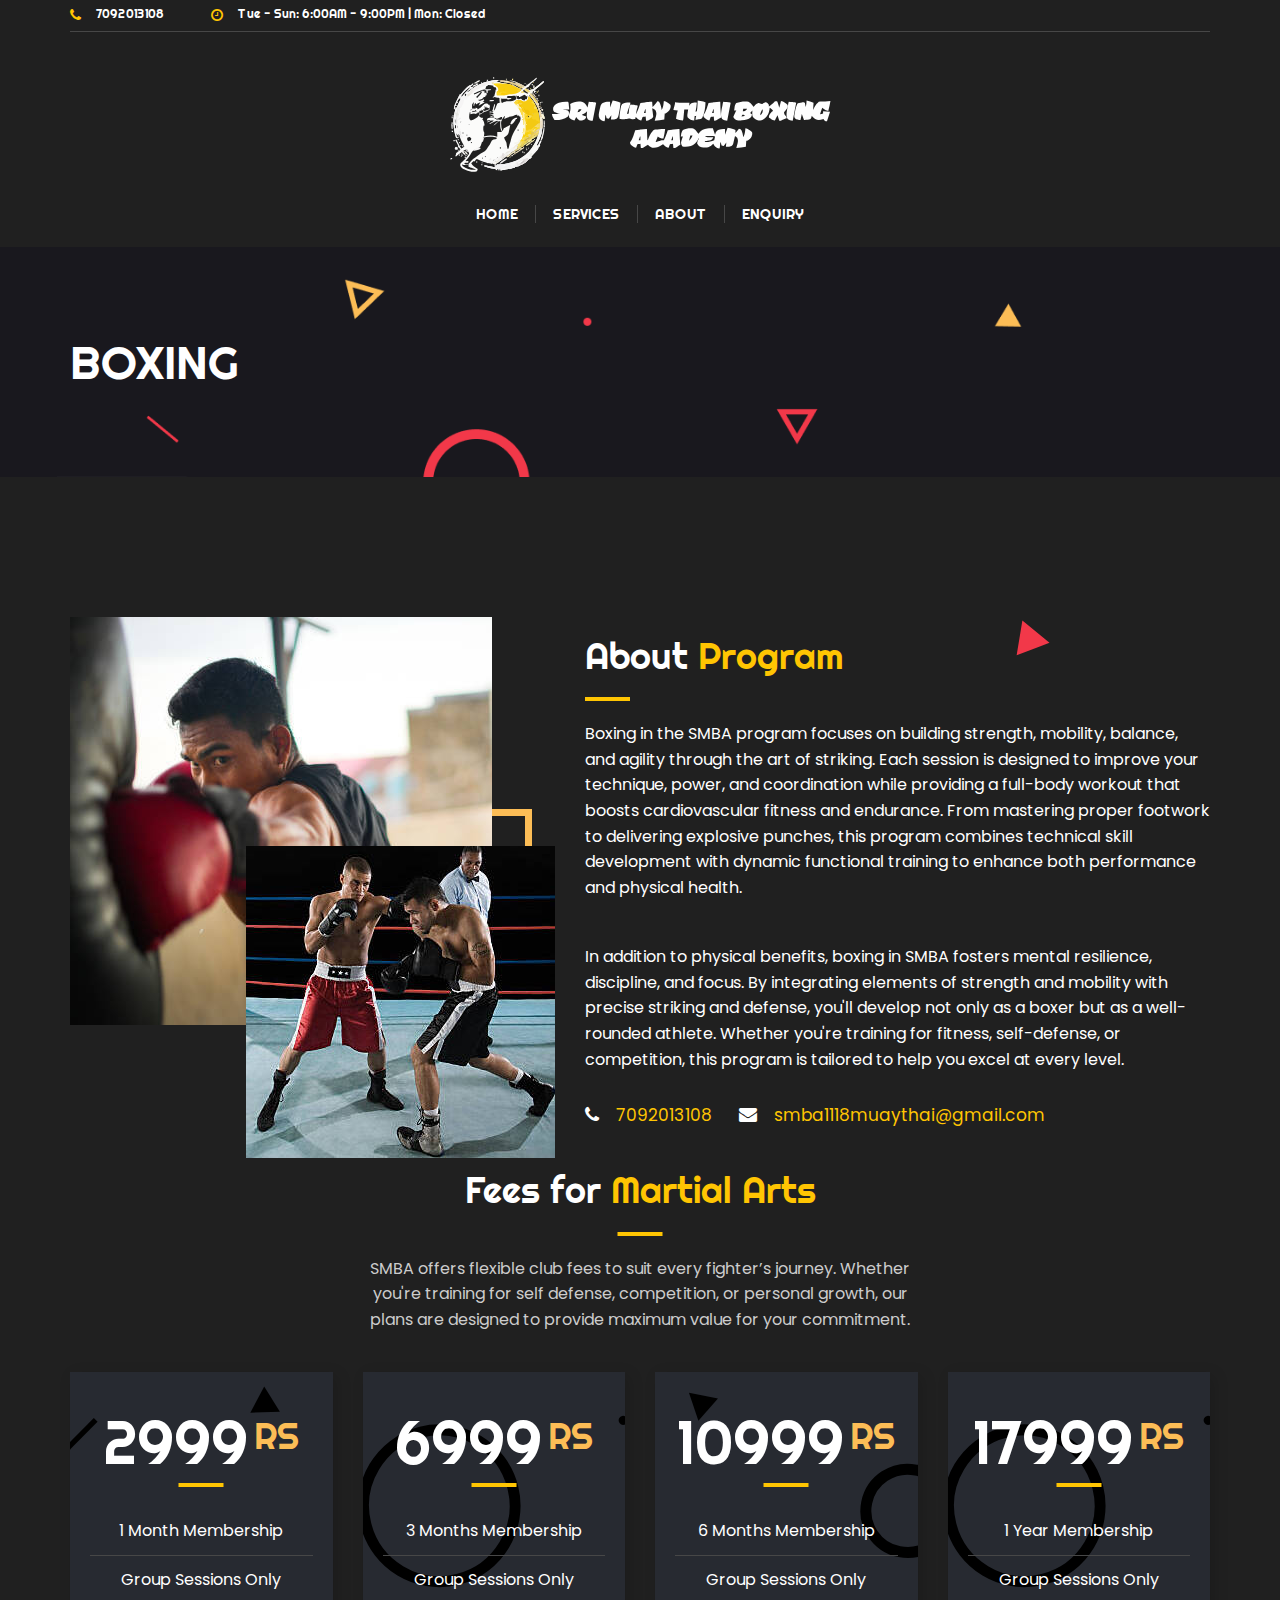
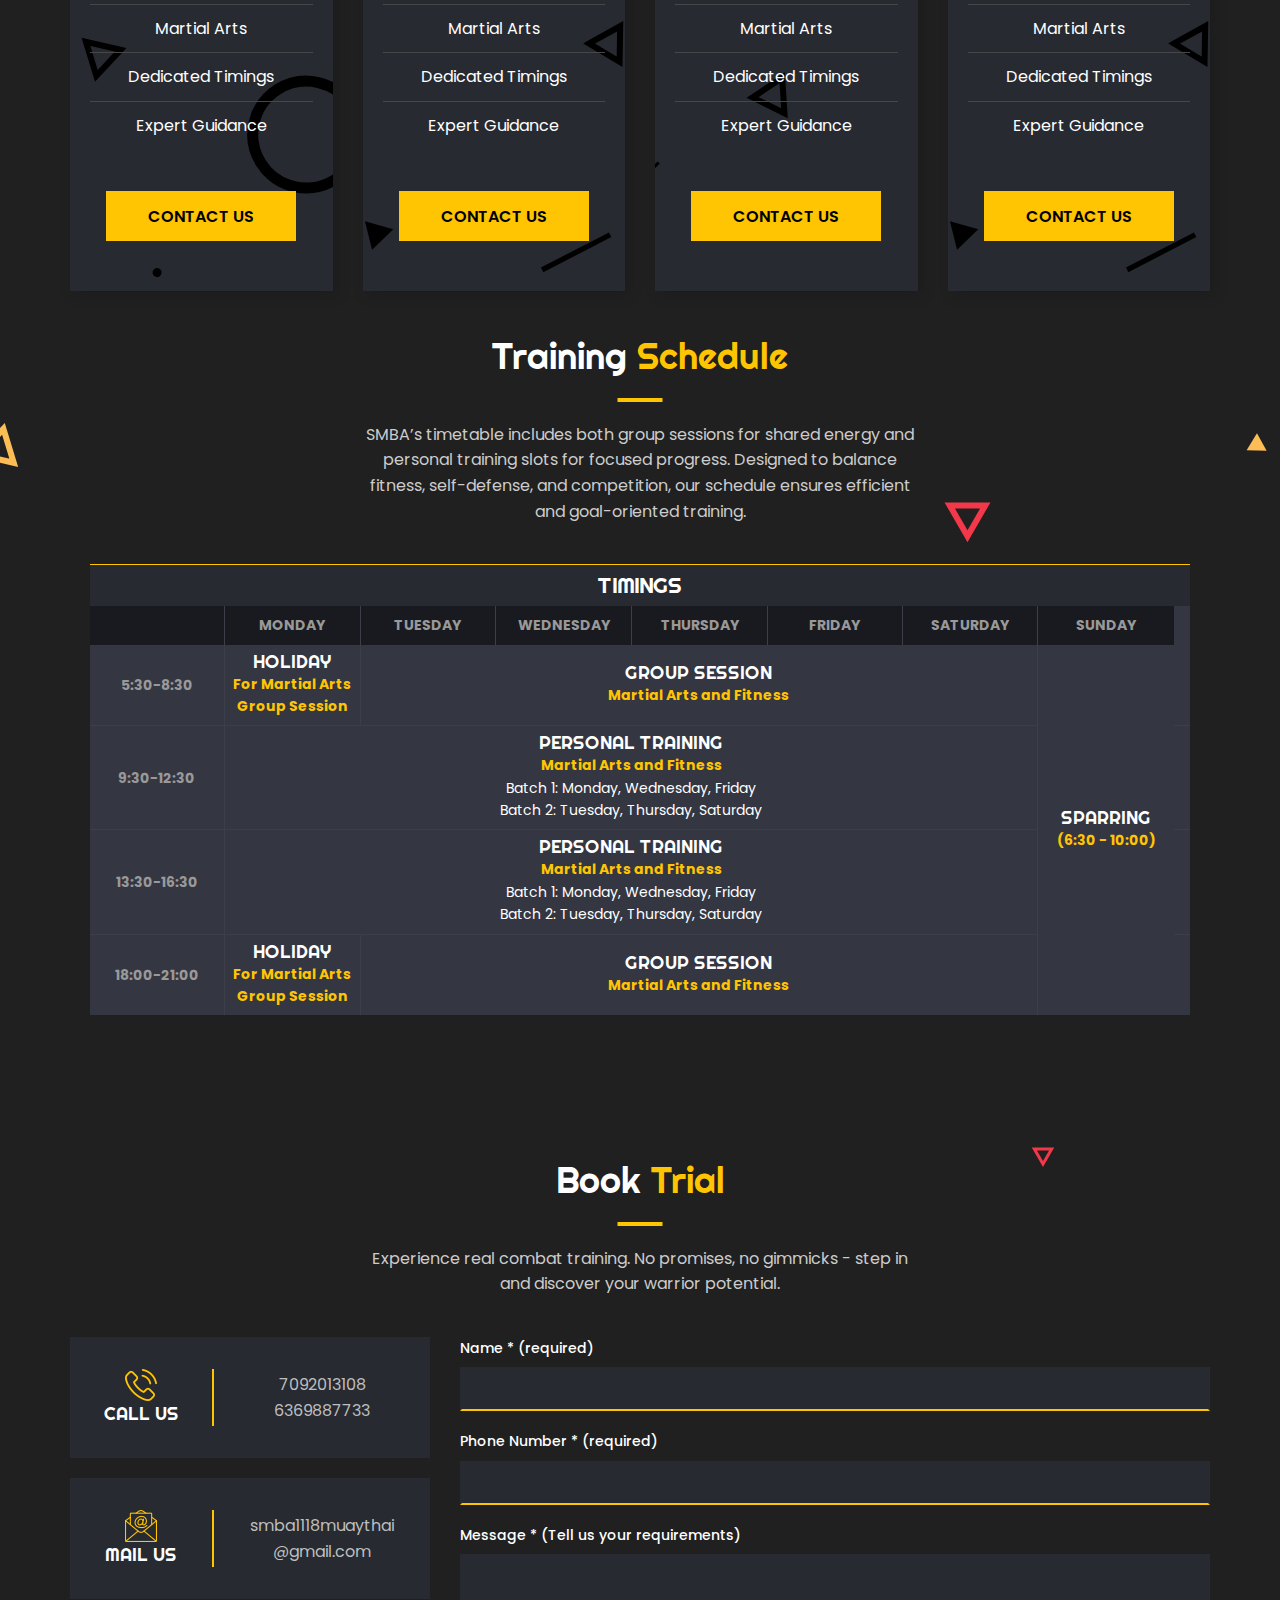
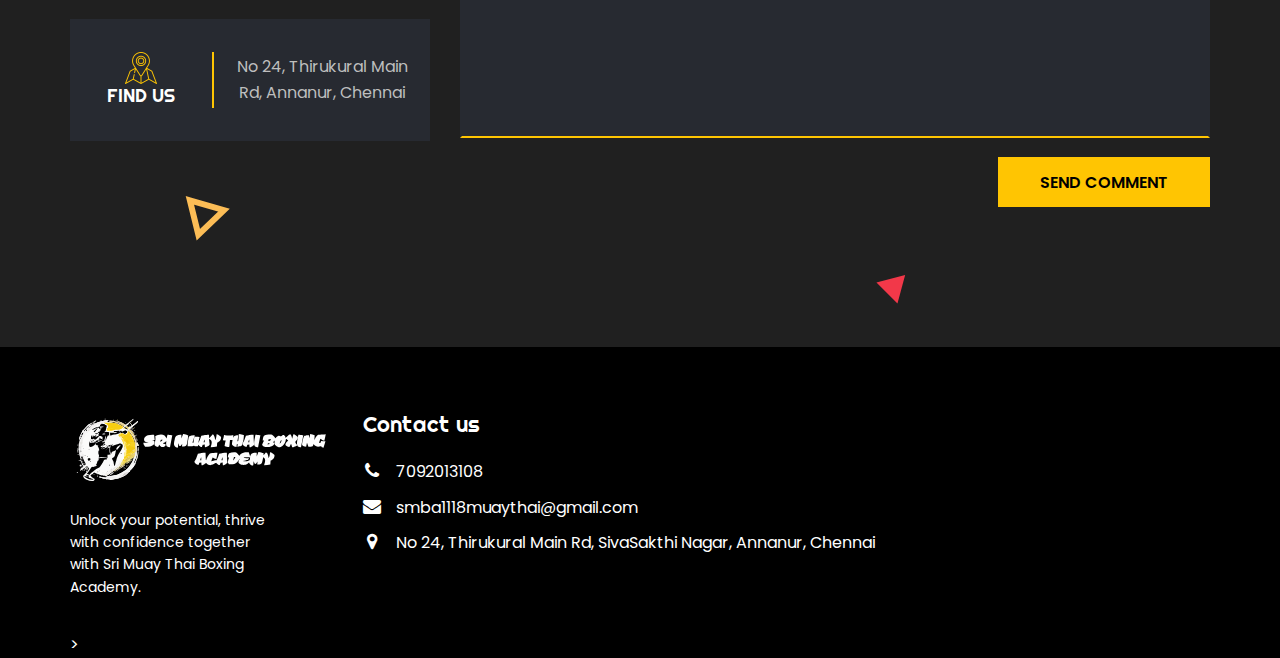
<file: Boxing.html>
<!DOCTYPE html>
<html lang="zxx">

<head>
	<meta charset="UTF-8">
	<title>SMBA - Boxing</title>
	<!-- =================== META =================== -->
	<meta name="keywords" content="">
	<meta name="description" content="">
	<meta name="format-detection" content="telephone=no">
	<meta name="viewport" content="width=device-width, initial-scale=1, shrink-to-fit=no">
	<link rel="shortcut icon" href="assets/img/favicon.png">
	<!-- =================== STYLE =================== -->
	<link rel="stylesheet" href="assets/css/bootstrap-grid.css">
	<link rel="stylesheet" href="assets/css/font-awesome.min.css">
	<link rel="stylesheet" href="assets/css/style.css">
</head>

<body id="home" class="page-program">
	<!--================ PRELOADER ================-->
	<div class="preloader-cover">
		<div id="cube-loader">
			<div class="caption">
				<div class="cube-loader">
					<div class="cube loader-1"></div>
					<div class="cube loader-2"></div>
					<div class="cube loader-4"></div>
					<div class="cube loader-3"></div>
				</div>
			</div>
		</div>
	</div>
	<!--============== PRELOADER END ==============-->
	
	<!-- ================= HEADER ================= -->
	<header class="header">
		<a href="#" class="nav-btn">
			<span></span>
			<span></span>
			<span></span>
		</a>
		<div class="top-panel">
			<div class="container">
				<div class="header-left">
					<ul class="header-cont">
						<li><i class="fa fa-phone" aria-hidden="true"></i><a href="tel:+91 7092013108">7092013108</a></li>
						<li><i class="fa fa-clock-o" aria-hidden="true"></i>Tue - Sun: 6:00AM - 9:00PM | Mon: Closed</li>
					</ul>
				</div>
			</div>
		</div>
		<div class="header-menu">
			<div class="container">
				<div class="header-logo">
					<a href="index.html" class="logo"><img src="assets/img/logo.svg" alt="logo"></a>
				</div>
				<nav class="nav-menu">
					<ul class="nav-list">
						<li>
							<a href="index.html">Home</a>
						</li>
						<li><a href="services.html">Services</a></li>
						<li><a href="about.html">About</a></li>
						<li><a href="contacts.html">Enquiry</a></li>
					</ul>
				</nav>
			</div>
		</div>
	</header>
	<!-- =============== HEADER END =============== -->

	<!-- =============== HEADER-TITLE =============== -->
	<section class="s-header-title" style="background-image: url(assets/img/bg-1-min.png);">
		<div class="container">
			<h1 class="title">Boxing</h1>
		</div>
	</section>
	<!-- ============= HEADER-TITLE END ============= -->

	<!-- ============== S-ABOUT-PROGRAM ============== -->
	<section class="s-about">
		<div class="container">
			<img class="about-effect-tringle" src="assets/img/tringle-about-top.svg" alt="img">
			<div class="row about-row">
				<div class="col-md-5 about-img-col">
					<div class="about-img-cover">
						<div class="about-img-1">
							<img class="about-img-effect-1" src="assets/img/square-yellow.svg" alt="img">
							<img class="about-img-effect-2" src="assets/img/group-circle-2.svg" alt="img">
							<img src="assets/img/boxing-top-1.jpg" alt="img">
						</div>
						<div class="about-img-2">
							<img src="assets/img/boxing-top-2.jpg" alt="img">
						</div>
					</div>
				</div>
				<div class="col-md-7 about-info-cover">
					<h2 class="title-decor">About <span>Program</span></h2>
					<div class="text">
						<p>Boxing in the SMBA program focuses on building strength, mobility, balance, and agility through the art of striking. Each session is designed to improve your technique, power, and coordination while providing a full-body workout that boosts cardiovascular fitness and endurance. From mastering proper footwork to delivering explosive punches, this program combines technical skill development with dynamic functional training to enhance both performance and physical health.</p>
						<p>In addition to physical benefits, boxing in SMBA fosters mental resilience, discipline, and focus. By integrating elements of strength and mobility with precise striking and defense, you'll develop not only as a boxer but as a well-rounded athlete. Whether you're training for fitness, self-defense, or competition, this program is tailored to help you excel at every level.						</p>
					</div>
					<ul class="about-cont">
						<li><i class="fa fa-phone" aria-hidden="true"></i><a href="tel:+91 7092013108">7092013108</a></li>
						<li><i class="fa fa-envelope" aria-hidden="true"></i><a href="mailto:smba1118muaythai@gmail.com">smba1118muaythai@gmail.com</a></li>
					</ul>

				</div>
			</div>
		</div>
	</section>
	<!-- ============ S-ABOUT-PROGRAM END ============ -->

	<!-- ============== S-ABOUT-BOTTOM ============== -->
	<!-- ============ S-ABOUT-BOTTOM END ============ -->

	<!-- ============== S-CLUB-CARDS ============== -->
	<section class="s-club-cards">
		<div class="container">
			<h2 class="title-decor">Fees for<span> Martial Arts</span></h2>
			<p class="slogan">SMBA offers flexible club fees to suit every fighter’s journey. Whether you're training for self defense, competition, or personal growth, our plans are designed to provide maximum value for your commitment.</p>
			<div class="row">
				<div class="col-md-4 club-card-col">
					<div class="club-card-item" style="background-image: url(assets/img/bg-price-1.svg);">
						<div class="price-cover">
							<div class="price">2999</div>
							<div class="date"><span>RS</span></div>
						</div>
						<ul class="list">
							<li>1 Month Membership</li>
							<li>Group Sessions Only</li>
							<li>Martial Arts</li>
							<li>Dedicated Timings</li>
							<li>Expert Guidance</li>
						</ul>
						<a href="contacts.html" class="btn">Contact Us</a>
					</div>
				</div>
				<div class="col-md-4 club-card-col">
					<div class="club-card-item" style="background-image: url(assets/img/bg-price-2.svg);">
						<div class="price-cover">
							<div class="price">6999</div>
							<div class="date"><span>RS</span></div>
						</div>
						<ul class="list">
							<li>3 Months Membership</li>
							<li>Group Sessions Only</li>
							<li>Martial Arts</li>
							<li>Dedicated Timings</li>
							<li>Expert Guidance</li>
						</ul>
						<a href="contacts.html" class="btn">Contact Us</a>
					</div>
				</div>
				<div class="col-md-4 club-card-col">
					<div class="club-card-item" style="background-image: url(assets/img/bg-price-3.svg);">
						<div class="price-cover">
							<div class="price">10999</div>
							<div class="date"><span>RS</span></div>
						</div>
						<ul class="list">
							<li>6 Months Membership</li>
							<li>Group Sessions Only</li>
							<li>Martial Arts</li>
							<li>Dedicated Timings</li>
							<li>Expert Guidance</li>
						</ul>
						<a href="contacts.html" class="btn">Contact Us</a>
					</div>
				</div>
				<!-- Add the 4th card here -->
				<div class="col-md-4 club-card-col">
					<div class="club-card-item" style="background-image: url(assets/img/bg-price-2.svg);">
						<div class="price-cover">
							<div class="price">17999</div>
							<div class="date"><span>RS</span></div>
						</div>
						<ul class="list">
							<li>1 Year Membership</li>
							<li>Group Sessions Only</li>
							<li>Martial Arts</li>
							<li>Dedicated Timings</li>
							<li>Expert Guidance</li>
						</ul>
						<a href="contacts.html" class="btn">Contact Us</a>
					</div>
				</div>
			</div>
		</div>
	</section>
	
		<!-- ============ S-CLUB-CARDS END ============ -->

	<!-- =========== S-TRAINING-SCHEDULE =========== -->
	<section class="s-training-schedule" style="background-image: url(assets/img/bg-table-1.svg);">
		<div class="container">
			<h2 class="title-decor">Training <span>Schedule</span></h2>
			<p class="slogan">SMBA’s timetable includes both group sessions for shared energy and personal training slots for focused progress. Designed to balance fitness, self-defense, and competition, our schedule ensures efficient and goal-oriented training.</p>
			<div class="training-schedule-cover">
				<h3 class="training-schedule-top">TIMINGS</h3>
				<div class="training-schedule-table">
					<table>
					  <thead>
						<tr>
						  <th></th>
						  <th>Monday</th>
						  <th>Tuesday</th>
						  <th>Wednesday</th>
						  <th>Thursday</th>
						  <th>Friday</th>
						  <th>Saturday</th>
						  <th>Sunday</th>
						</tr>
					  </thead>
					  <tbody>
						<tr>
						  <td>5:30-8:30</td>
						  <td>
							<h4>Holiday</h4>
							<div class="date">For Martial Arts Group Session</div>
						  </td>
						  <td colspan="5">
							<div>
							  <h4>Group Session</h4>
							  <div class="date">Martial Arts and Fitness</div>
							</div>
						  </td>
						  <td rowspan="4">
							<h4>Sparring</h4>
							<div class="date">(6:30 - 10:00)</div>
						  </td>
						</tr>
						<tr>
						  <td>9:30-12:30</td>
						  <td colspan="6">
							<div>
							  <h4>Personal Training</h4>
							  <div class="date">Martial Arts and Fitness</div>
							  <div class="name">Batch 1: Monday, Wednesday, Friday <br> Batch 2: Tuesday, Thursday, Saturday</div>
							</div>
						  </td>
						  <td></td>
						</tr>
						<tr>
						  <td>13:30-16:30</td>
						  <td colspan="6">
							<div>
							  <h4>Personal Training</h4>
							  <div class="date">Martial Arts and Fitness</div>
							  <div class="name">Batch 1: Monday, Wednesday, Friday <br> Batch 2: Tuesday, Thursday, Saturday</div>
							</div>
						  </td>
						  <td></td>
						</tr>
						<tr>
						  <td>18:00-21:00</td>
						  <td>
							<h4>Holiday</h4>
							<div class="date">For Martial Arts Group Session</div>
						  </td>
						  <td colspan="5">
							<div>
							  <h4>Group Session</h4>
							  <div class="date">Martial Arts and Fitness</div>
							</div>
						  </td>
						  <td></td>
						</tr>
					  </tbody>
					</table>
				  </div>
				  
	</section>
	<!-- ========= S-TRAINING-SCHEDULE END ========= -->

	<!-- ================ S-CONTACTS ================ -->
	<section class="s-contacts" style="background-image: url(assets/img/bg-contacts.svg);">
		<div class="container">
			<h2 class="title-decor">Book <span>Trial</span></h2>
			<p class="slogan">Experience real combat training. No promises, no gimmicks - step in and discover your warrior potential.</p>
			<div class="row">
				<div class="col-md-5 col-lg-4">
					<div></div>
					<div class="contact-item">
						<div class="contact-item-left">
							<img src="assets/img/icon-1.png" alt="img">
							<h4>call us</h4>
						</div>
						<div class="contact-item-right">
							<ul class="contact-item-list">
								<li><a href="tel:+91 7092013108">7092013108</a></li>
								<li><a href="tel:18005784090">6369887733</a></li>
							</ul>
						</div>
					</div>
					<div class="contact-item">
						<div class="contact-item-left">
							<img src="assets/img/icon-2.png" alt="img">
							<h4>mail us</h4>
						</div>
						<div class="contact-item-right">
							<ul class="contact-item-list">
								<li><a href="mailto:smba1118muaythai@gmail.com">smba1118muaythai<br>@gmail.com</a></li>
							</ul>
						</div>
					</div>
					<div class="contact-item">
						<div class="contact-item-left">
							<img src="assets/img/icon-3.png" alt="img">
							<h4>find us</h4>
						</div>
						<div class="contact-item-right">
							<ul class="contact-item-list">
								<li>No 24, Thirukural Main Rd, Annanur, Chennai</li>
							</ul>
						</div>
					</div>
				</div>
				<div class="col-md-7 col-lg-8">
					<form id='contactform'>
						<ul class="form-cover">
							<li class="inp-name">
								<label>Name * (required)</label>
								<input id="name" type="text" name="your-name">
							</li>
							<li class="inp-name">
								<label>Phone Number * (required)</label>
								<input id="phone" type="tel" name="your-phone-number">
							</li>
							<li class="inp-text">
								<label>Message * (Tell us your requirements)</label>
								<textarea id="comments" name="your-text"></textarea>
							</li>
						</ul>
						<div class="btn-form-cover">
							<button id="submit" type="button" class="btn">send comment</button>
						</div>
					</form>
					<div id="message"></div>
				</div>
			</div>
		</div>
	</section>
	<!-- ============== S-CONTACTS-END ============== -->

<!-- ================== FOOTER ================== -->
<footer>
	<div class="container">
		<div class="row">
			<div class="col-sm-6 col-lg-3 footer-item-logo">
				<a href="index.html" class="logo-footer"><img src="assets/img/logo.svg" alt="logo"></a>
				<p>Unlock your potential, thrive with confidence together with Sri Muay Thai Boxing Academy.</p>
			</div>
			<div class="col-sm-6 col-lg-6 footer-item">
				<h3>Contact us</h3>
				<ul class="footer-cont">
					<li><i class="fa fa-phone" aria-hidden="true"></i><a href="tel:+91 7092013108">7092013108</a></li>
					<li><i class="fa fa-envelope" aria-hidden="true"></i><a href="mailto:smba1118muaythai@gmail.com">smba1118muaythai@gmail.com</a></li>
					<li><i class="fa fa-map-marker" aria-hidden="true"></i><a href="https://g.co/kgs/i3WYgtn">No 24, Thirukural Main Rd, SivaSakthi Nagar, Annanur, Chennai</a></li>
				</ul>
			</div>
		</div>>
	</div>
</footer>
<!-- ================ FOOTER END ================ -->



	<!--=================== TO TOP ===================-->
	<a class="to-top" href="#home">
		<i class="fa fa-chevron-up" aria-hidden="true"></i>
	</a>
	<!--================= TO TOP END =================-->

	<!--=================== SCRIPT	===================-->
	<script src="assets/js/jquery-2.2.4.min.js"></script>
	<script src="assets/js/scripts.js"></script>
</body>

</html>
</file>
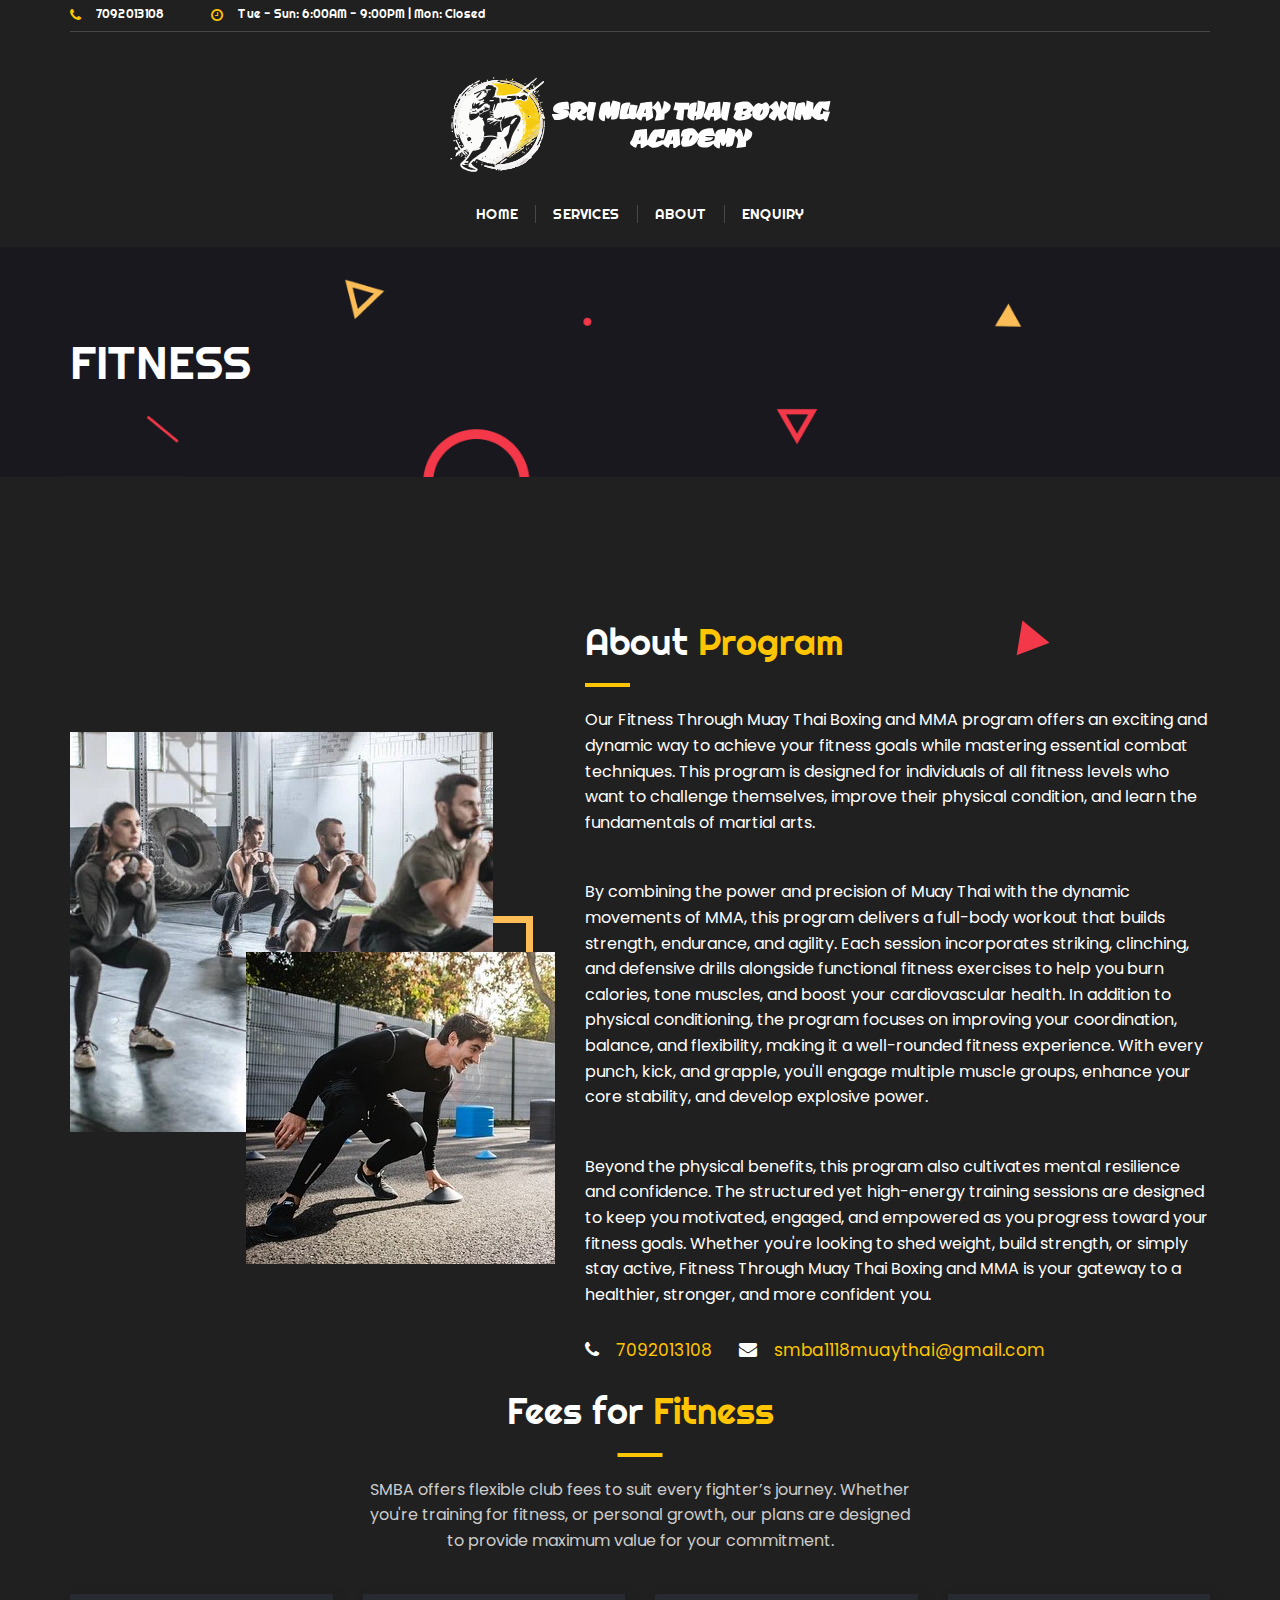
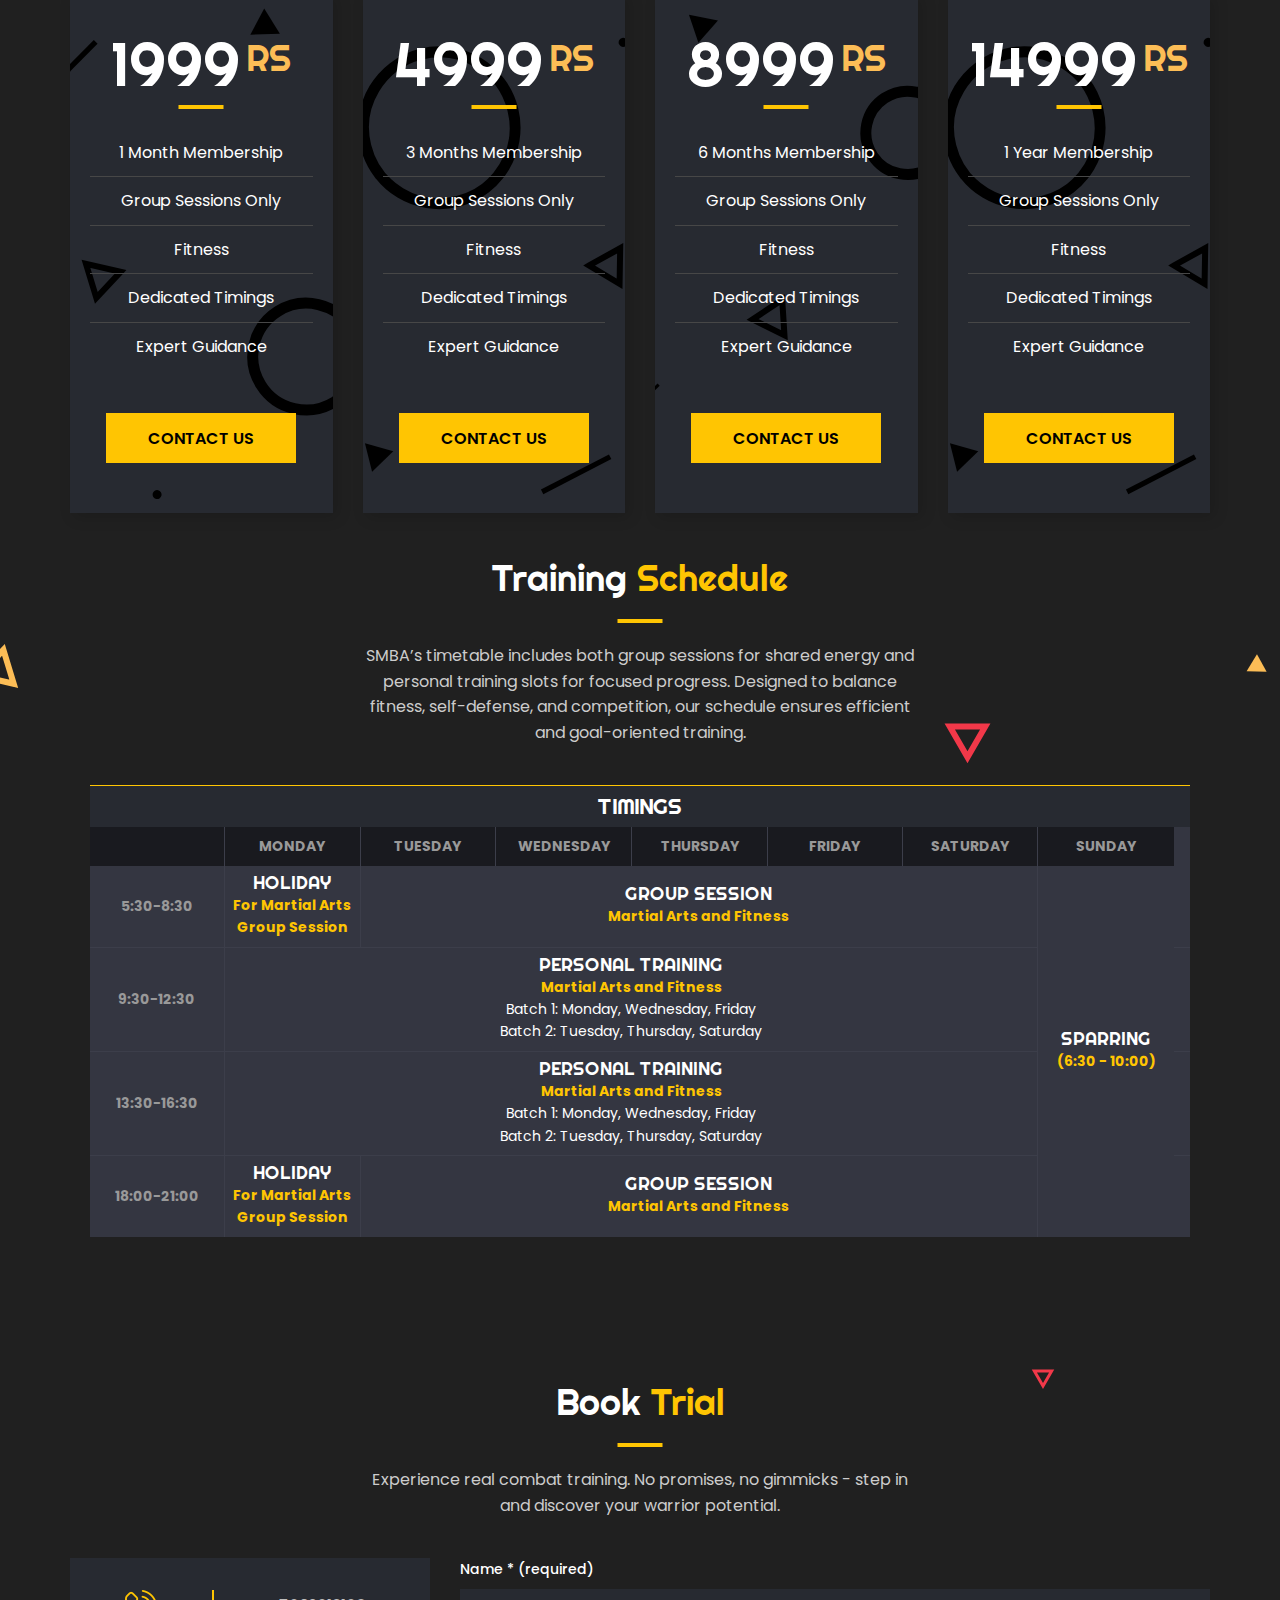
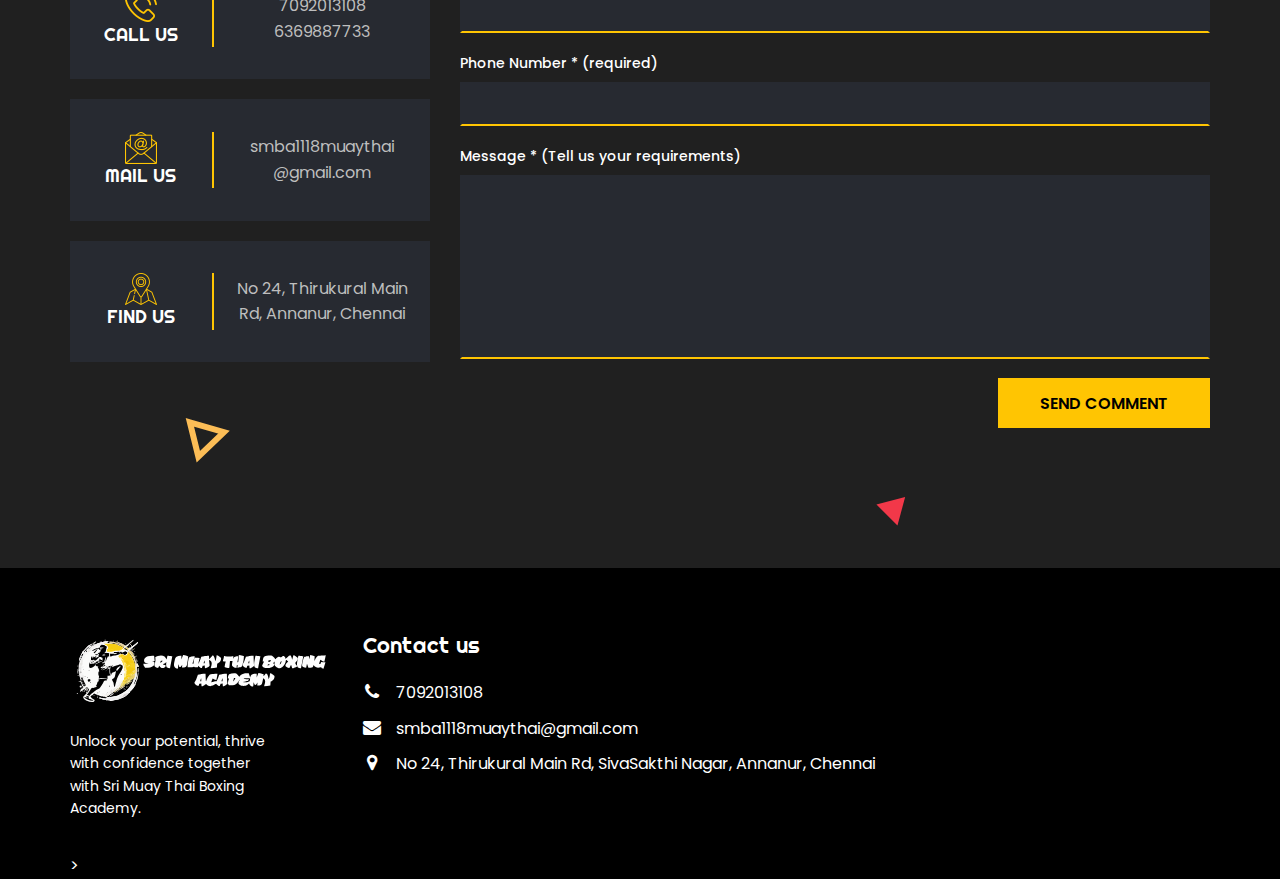
<file: fitness.html>
<!DOCTYPE html>
<html lang="zxx">

<head>
	<meta charset="UTF-8">
	<title>SMBA - Fitness</title>
	<!-- =================== META =================== -->
	<meta name="keywords" content="">
	<meta name="description" content="">
	<meta name="format-detection" content="telephone=no">
	<meta name="viewport" content="width=device-width, initial-scale=1, shrink-to-fit=no">
	<link rel="shortcut icon" href="assets/img/favicon.png">
	<!-- =================== STYLE =================== -->
	<link rel="stylesheet" href="assets/css/bootstrap-grid.css">
	<link rel="stylesheet" href="assets/css/font-awesome.min.css">
	<link rel="stylesheet" href="assets/css/style.css">
</head>

<body id="home" class="page-program">
	<!--================ PRELOADER ================-->
	<div class="preloader-cover">
		<div id="cube-loader">
			<div class="caption">
				<div class="cube-loader">
					<div class="cube loader-1"></div>
					<div class="cube loader-2"></div>
					<div class="cube loader-4"></div>
					<div class="cube loader-3"></div>
				</div>
			</div>
		</div>
	</div>
	<!--============== PRELOADER END ==============-->
	
	<!-- ================= HEADER ================= -->
	<header class="header">
		<a href="#" class="nav-btn">
			<span></span>
			<span></span>
			<span></span>
		</a>
		<div class="top-panel">
			<div class="container">
				<div class="header-left">
					<ul class="header-cont">
						<li><i class="fa fa-phone" aria-hidden="true"></i><a href="tel:+91 7092013108">7092013108</a></li>
						<li><i class="fa fa-clock-o" aria-hidden="true"></i>Tue - Sun: 6:00AM - 9:00PM | Mon: Closed</li>
					</ul>
				</div>
			</div>
		</div>
		<div class="header-menu">
			<div class="container">
				<div class="header-logo">
					<a href="index.html" class="logo"><img src="assets/img/logo.svg" alt="logo"></a>
				</div>
				<nav class="nav-menu">
					<ul class="nav-list">
						<li>
							<a href="index.html">Home</a>
						</li>
						<li><a href="services.html">Services</a></li>
						<li><a href="about.html">About</a></li>
						<li><a href="contacts.html">Enquiry</a></li>
					</ul>
				</nav>
			</div>
		</div>
	</header>
	<!-- =============== HEADER END =============== -->

	<!-- =============== HEADER-TITLE =============== -->
	<section class="s-header-title" style="background-image: url(assets/img/bg-1-min.png);">
		<div class="container">
			<h1 class="title">Fitness</h1>
		</div>
	</section>
	<!-- ============= HEADER-TITLE END ============= -->

	<!-- ============== S-ABOUT-PROGRAM ============== -->
	<section class="s-about">
		<div class="container">
			<img class="about-effect-tringle" src="assets/img/tringle-about-top.svg" alt="img">
			<div class="row about-row">
				<div class="col-md-5 about-img-col">
					<div class="about-img-cover">
						<div class="about-img-1">
							<img class="about-img-effect-1" src="assets/img/square-yellow.svg" alt="img">
							<img class="about-img-effect-2" src="assets/img/group-circle-2.svg" alt="img">
							<img src="assets/img/fitness-top-1.jpg" alt="img">
						</div>
						<div class="about-img-2">
							<img src="assets/img/fitness-top-2.jpg" alt="img">
						</div>
					</div>
				</div>
				<div class="col-md-7 about-info-cover">
					<h2 class="title-decor">About <span>Program</span></h2>
					<div class="text">
						<p>							
							Our Fitness Through Muay Thai Boxing and MMA program offers an exciting and dynamic way to achieve your fitness goals while mastering essential combat techniques. This program is designed for individuals of all fitness levels who want to challenge themselves, improve their physical condition, and learn the fundamentals of martial arts.</p>
						<p>By combining the power and precision of Muay Thai with the dynamic movements of MMA, this program delivers a full-body workout that builds strength, endurance, and agility. Each session incorporates striking, clinching, and defensive drills alongside functional fitness exercises to help you burn calories, tone muscles, and boost your cardiovascular health.

							In addition to physical conditioning, the program focuses on improving your coordination, balance, and flexibility, making it a well-rounded fitness experience. With every punch, kick, and grapple, you'll engage multiple muscle groups, enhance your core stability, and develop explosive power.</p>
							<p>Beyond the physical benefits, this program also cultivates mental resilience and confidence. The structured yet high-energy training sessions are designed to keep you motivated, engaged, and empowered as you progress toward your fitness goals.

								Whether you're looking to shed weight, build strength, or simply stay active, Fitness Through Muay Thai Boxing and MMA is your gateway to a healthier, stronger, and more confident you.</p>
					</div>
					<ul class="about-cont">
						<li><i class="fa fa-phone" aria-hidden="true"></i><a href="tel:+91 7092013108">7092013108</a></li>
						<li><i class="fa fa-envelope" aria-hidden="true"></i><a href="mailto:smba1118muaythai@gmail.com">smba1118muaythai@gmail.com</a></li>
					</ul>

				</div>
			</div>
		</div>
	</section>
	<!-- ============ S-ABOUT-PROGRAM END ============ -->

	<!-- ============== S-ABOUT-BOTTOM ============== -->
	<!-- ============ S-ABOUT-BOTTOM END ============ -->

	<!-- ============== S-CLUB-CARDS ============== -->
	<section class="s-club-cards">
		<div class="container">
			<h2 class="title-decor">Fees for <span> Fitness</span></h2>
			<p class="slogan">SMBA offers flexible club fees to suit every fighter’s journey. Whether you're training for fitness, or personal growth, our plans are designed to provide maximum value for your commitment.</p>
			<div class="row">
				<div class="col-md-4 club-card-col">
					<div class="club-card-item" style="background-image: url(assets/img/bg-price-1.svg);">
						<div class="price-cover">
							<div class="price">1999</div>
							<div class="date"><span>RS</span></div>
						</div>
						<ul class="list">
							<li>1 Month Membership</li>
							<li>Group Sessions Only</li>
							<li>Fitness</li>
							<li>Dedicated Timings</li>
							<li>Expert Guidance</li>
						</ul>
						<a href="contacts.html" class="btn">Contact Us</a>
					</div>
				</div>
				<div class="col-md-4 club-card-col">
					<div class="club-card-item" style="background-image: url(assets/img/bg-price-2.svg);">
						<div class="price-cover">
							<div class="price">4999</div>
							<div class="date"><span>RS</span></div>
						</div>
						<ul class="list">
							<li>3 Months Membership</li>
							<li>Group Sessions Only</li>
							<li>Fitness</li>
							<li>Dedicated Timings</li>
							<li>Expert Guidance</li>
						</ul>
						<a href="contacts.html" class="btn">Contact Us</a>
					</div>
				</div>
				<div class="col-md-4 club-card-col">
					<div class="club-card-item" style="background-image: url(assets/img/bg-price-3.svg);">
						<div class="price-cover">
							<div class="price">8999</div>
							<div class="date"><span>RS</span></div>
						</div>
						<ul class="list">
							<li>6 Months Membership</li>
							<li>Group Sessions Only</li>
							<li>Fitness</li>
							<li>Dedicated Timings</li>
							<li>Expert Guidance</li>
						</ul>
						<a href="contacts.html" class="btn">Contact Us</a>
					</div>
				</div>
				<!-- Add the 4th card here -->
				<div class="col-md-4 club-card-col">
					<div class="club-card-item" style="background-image: url(assets/img/bg-price-2.svg);">
						<div class="price-cover">
							<div class="price">14999</div>
							<div class="date"><span>RS</span></div>
						</div>
						<ul class="list">
							<li>1 Year Membership</li>
							<li>Group Sessions Only</li>
							<li>Fitness</li>
							<li>Dedicated Timings</li>
							<li>Expert Guidance</li>
						</ul>
						<a href="contacts.html" class="btn">Contact Us</a>
					</div>
				</div>
			</div>
		</div>
	</section>
	
		<!-- ============ S-CLUB-CARDS END ============ -->

	<!-- =========== S-TRAINING-SCHEDULE =========== -->
	<section class="s-training-schedule" style="background-image: url(assets/img/bg-table-1.svg);">
		<div class="container">
			<h2 class="title-decor">Training <span>Schedule</span></h2>
			<p class="slogan">SMBA’s timetable includes both group sessions for shared energy and personal training slots for focused progress. Designed to balance fitness, self-defense, and competition, our schedule ensures efficient and goal-oriented training.</p>
			<div class="training-schedule-cover">
				<h3 class="training-schedule-top">TIMINGS</h3>
				<div class="training-schedule-table">
					<table>
					  <thead>
						<tr>
						  <th></th>
						  <th>Monday</th>
						  <th>Tuesday</th>
						  <th>Wednesday</th>
						  <th>Thursday</th>
						  <th>Friday</th>
						  <th>Saturday</th>
						  <th>Sunday</th>
						</tr>
					  </thead>
					  <tbody>
						<tr>
						  <td>5:30-8:30</td>
						  <td>
							<h4>Holiday</h4>
							<div class="date">For Martial Arts Group Session</div>
						  </td>
						  <td colspan="5">
							<div>
							  <h4>Group Session</h4>
							  <div class="date">Martial Arts and Fitness</div>
							</div>
						  </td>
						  <td rowspan="4">
							<h4>Sparring</h4>
							<div class="date">(6:30 - 10:00)</div>
						  </td>
						</tr>
						<tr>
						  <td>9:30-12:30</td>
						  <td colspan="6">
							<div>
							  <h4>Personal Training</h4>
							  <div class="date">Martial Arts and Fitness</div>
							  <div class="name">Batch 1: Monday, Wednesday, Friday <br> Batch 2: Tuesday, Thursday, Saturday</div>
							</div>
						  </td>
						  <td></td>
						</tr>
						<tr>
						  <td>13:30-16:30</td>
						  <td colspan="6">
							<div>
							  <h4>Personal Training</h4>
							  <div class="date">Martial Arts and Fitness</div>
							  <div class="name">Batch 1: Monday, Wednesday, Friday <br> Batch 2: Tuesday, Thursday, Saturday</div>
							</div>
						  </td>
						  <td></td>
						</tr>
						<tr>
						  <td>18:00-21:00</td>
						  <td>
							<h4>Holiday</h4>
							<div class="date">For Martial Arts Group Session</div>
						  </td>
						  <td colspan="5">
							<div>
							  <h4>Group Session</h4>
							  <div class="date">Martial Arts and Fitness</div>
							</div>
						  </td>
						  <td></td>
						</tr>
					  </tbody>
					</table>
				  </div>
				  
	</section>
	<!-- ========= S-TRAINING-SCHEDULE END ========= -->

	<!-- ================ S-CONTACTS ================ -->
	<section class="s-contacts" style="background-image: url(assets/img/bg-contacts.svg);">
		<div class="container">
			<h2 class="title-decor">Book <span>Trial</span></h2>
			<p class="slogan">Experience real combat training. No promises, no gimmicks - step in and discover your warrior potential.</p>
			<div class="row">
				<div class="col-md-5 col-lg-4">
					<div></div>
					<div class="contact-item">
						<div class="contact-item-left">
							<img src="assets/img/icon-1.png" alt="img">
							<h4>call us</h4>
						</div>
						<div class="contact-item-right">
							<ul class="contact-item-list">
								<li><a href="tel:+91 7092013108">7092013108</a></li>
								<li><a href="tel:18005784090">6369887733</a></li>
							</ul>
						</div>
					</div>
					<div class="contact-item">
						<div class="contact-item-left">
							<img src="assets/img/icon-2.png" alt="img">
							<h4>mail us</h4>
						</div>
						<div class="contact-item-right">
							<ul class="contact-item-list">
								<li><a href="mailto:smba1118muaythai@gmail.com">smba1118muaythai<br>@gmail.com</a></li>
							</ul>
						</div>
					</div>
					<div class="contact-item">
						<div class="contact-item-left">
							<img src="assets/img/icon-3.png" alt="img">
							<h4>find us</h4>
						</div>
						<div class="contact-item-right">
							<ul class="contact-item-list">
								<li>No 24, Thirukural Main Rd, Annanur, Chennai</li>
							</ul>
						</div>
					</div>
				</div>
				<div class="col-md-7 col-lg-8">
					<form id='contactform'>
						<ul class="form-cover">
							<li class="inp-name">
								<label>Name * (required)</label>
								<input id="name" type="text" name="your-name">
							</li>
							<li class="inp-name">
								<label>Phone Number * (required)</label>
								<input id="phone" type="tel" name="your-phone-number">
							</li>
							<li class="inp-text">
								<label>Message * (Tell us your requirements)</label>
								<textarea id="comments" name="your-text"></textarea>
							</li>
						</ul>
						<div class="btn-form-cover">
							<button id="submit" type="button" class="btn">send comment</button>
						</div>
					</form>
					<div id="message"></div>
				</div>
			</div>
		</div>
	</section>
	<!-- ============== S-CONTACTS-END ============== -->

<!-- ================== FOOTER ================== -->
<footer>
	<div class="container">
		<div class="row">
			<div class="col-sm-6 col-lg-3 footer-item-logo">
				<a href="index.html" class="logo-footer"><img src="assets/img/logo.svg" alt="logo"></a>
				<p>Unlock your potential, thrive with confidence together with Sri Muay Thai Boxing Academy.</p>
			</div>
			<div class="col-sm-6 col-lg-6 footer-item">
				<h3>Contact us</h3>
				<ul class="footer-cont">
					<li><i class="fa fa-phone" aria-hidden="true"></i><a href="tel:+91 7092013108">7092013108</a></li>
					<li><i class="fa fa-envelope" aria-hidden="true"></i><a href="mailto:smba1118muaythai@gmail.com">smba1118muaythai@gmail.com</a></li>
					<li><i class="fa fa-map-marker" aria-hidden="true"></i><a href="https://g.co/kgs/i3WYgtn">No 24, Thirukural Main Rd, SivaSakthi Nagar, Annanur, Chennai</a></li>
				</ul>
			</div>
		</div>>
	</div>
</footer>
<!-- ================ FOOTER END ================ -->



	<!--=================== TO TOP ===================-->
	<a class="to-top" href="#home">
		<i class="fa fa-chevron-up" aria-hidden="true"></i>
	</a>
	<!--================= TO TOP END =================-->

	<!--=================== SCRIPT	===================-->
	<script src="assets/js/jquery-2.2.4.min.js"></script>
	<script src="assets/js/scripts.js"></script>
</body>

</html>
</file>
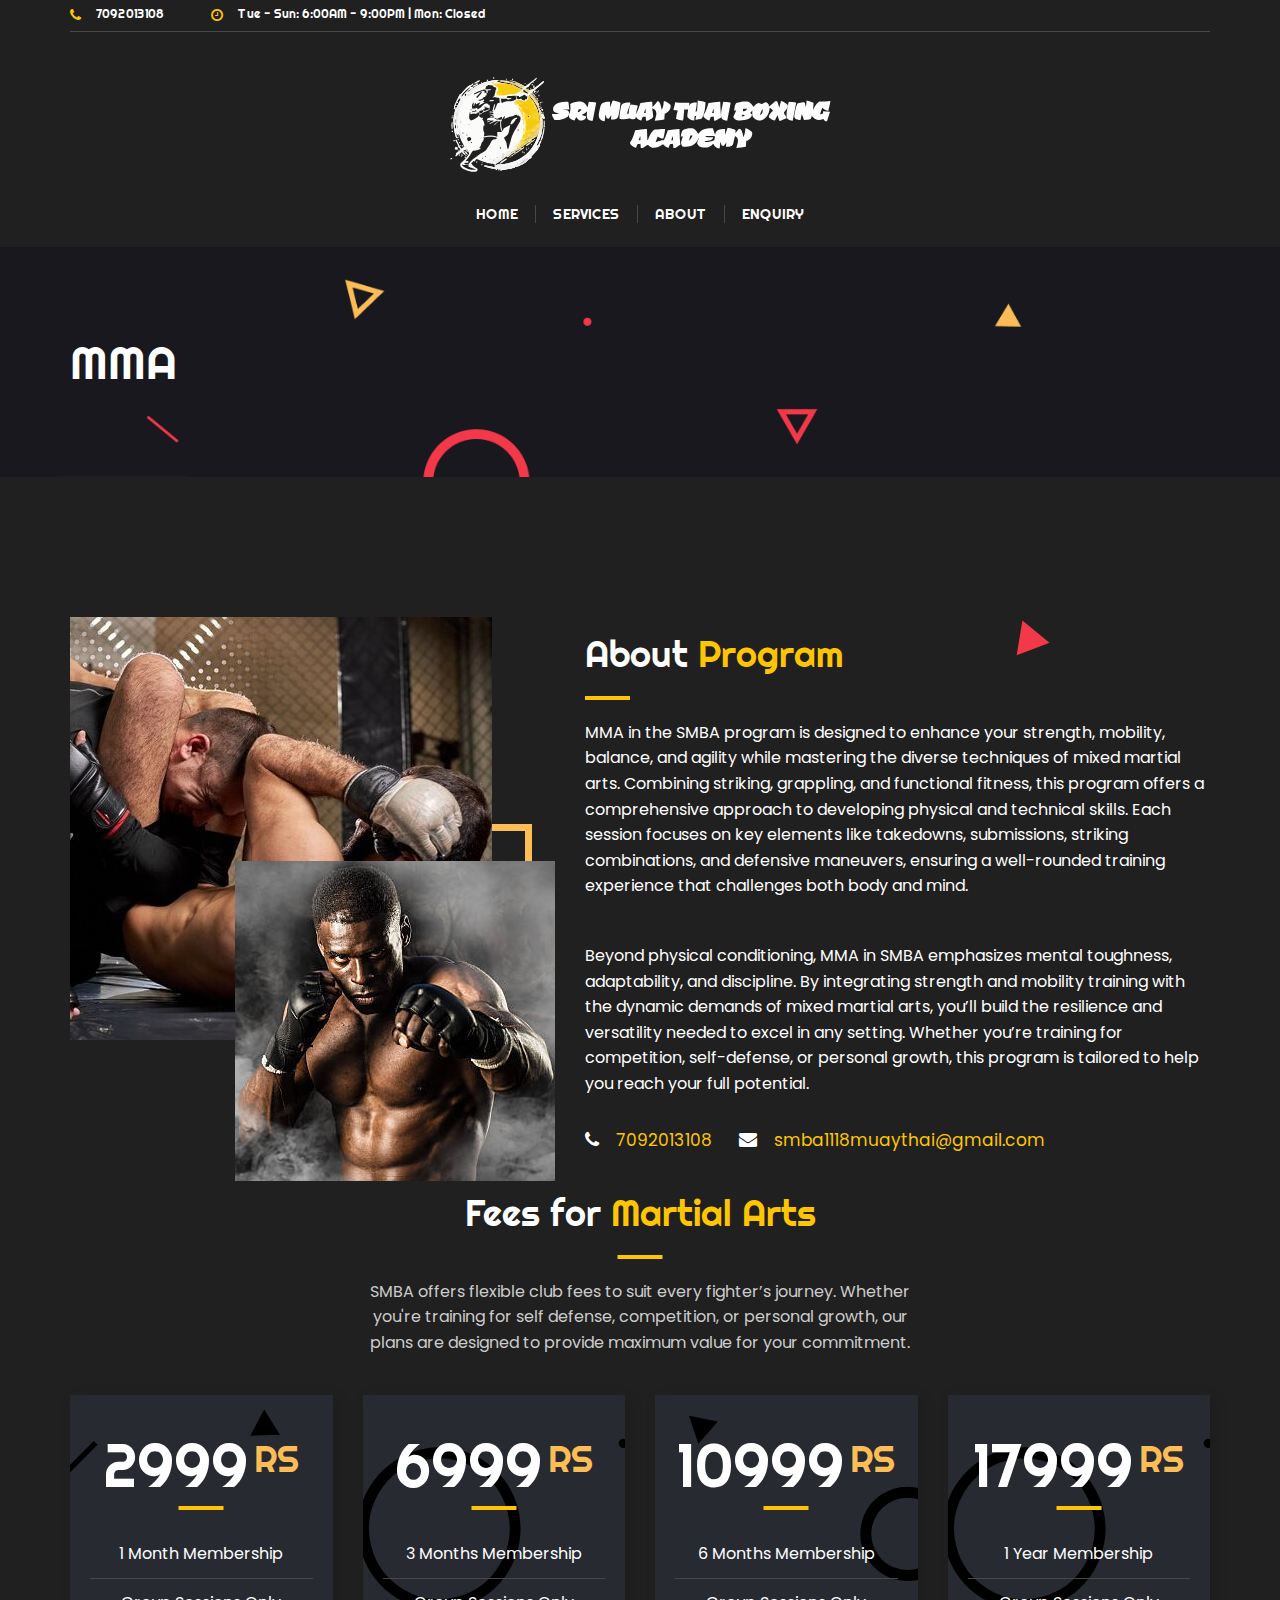
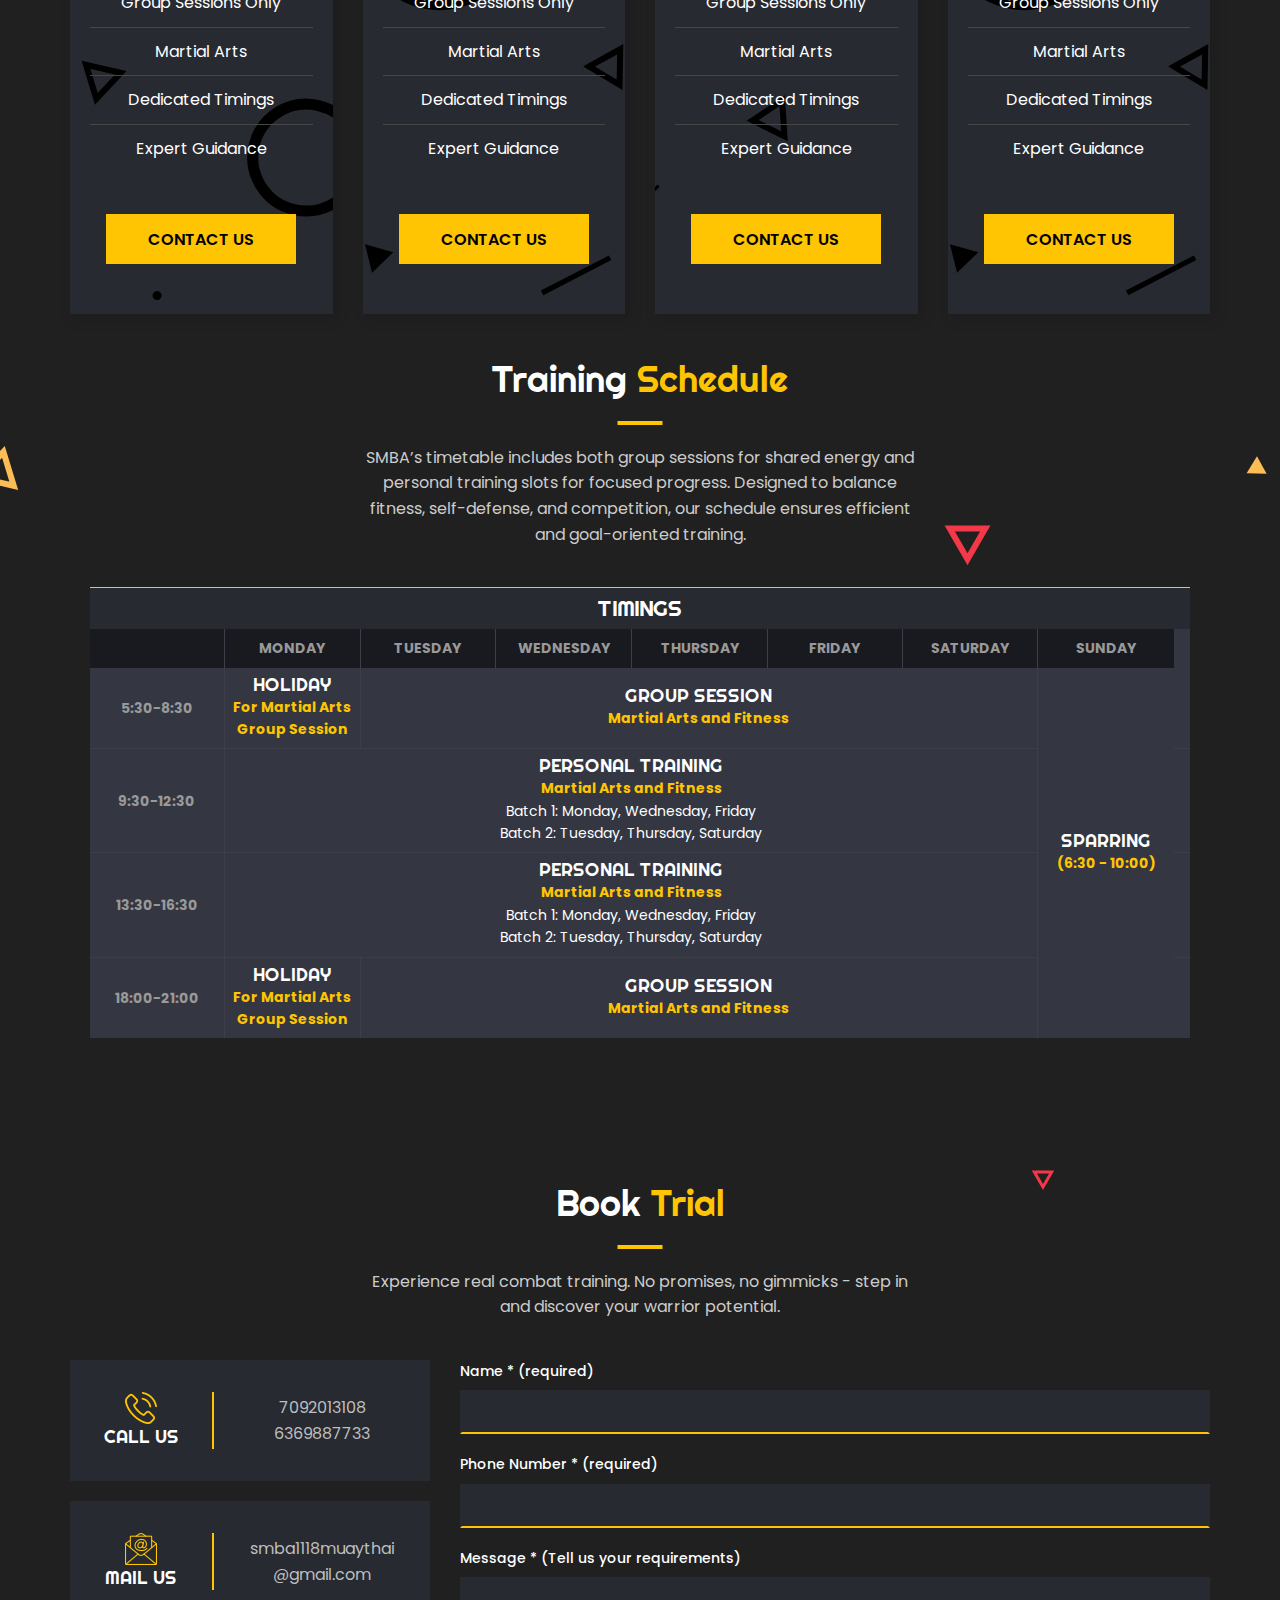
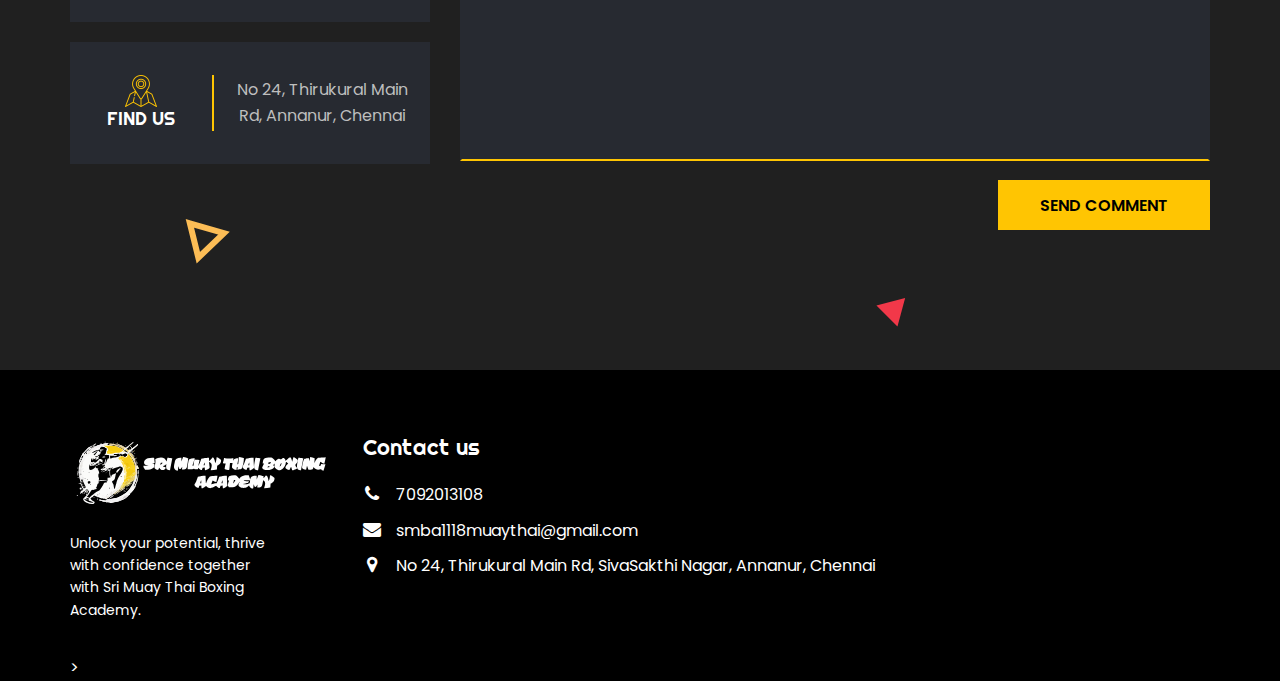
<file: mma.html>
<!DOCTYPE html>
<html lang="zxx">

<head>
	<meta charset="UTF-8">
	<title>SMBA - MMA</title>
	<!-- =================== META =================== -->
	<meta name="keywords" content="">
	<meta name="description" content="">
	<meta name="format-detection" content="telephone=no">
	<meta name="viewport" content="width=device-width, initial-scale=1, shrink-to-fit=no">
	<link rel="shortcut icon" href="assets/img/favicon.png">
	<!-- =================== STYLE =================== -->
	<link rel="stylesheet" href="assets/css/bootstrap-grid.css">
	<link rel="stylesheet" href="assets/css/font-awesome.min.css">
	<link rel="stylesheet" href="assets/css/style.css">
</head>

<body id="home" class="page-program">
	<!--================ PRELOADER ================-->
	<div class="preloader-cover">
		<div id="cube-loader">
			<div class="caption">
				<div class="cube-loader">
					<div class="cube loader-1"></div>
					<div class="cube loader-2"></div>
					<div class="cube loader-4"></div>
					<div class="cube loader-3"></div>
				</div>
			</div>
		</div>
	</div>
	<!--============== PRELOADER END ==============-->
	
	<!-- ================= HEADER ================= -->
	<header class="header">
		<a href="#" class="nav-btn">
			<span></span>
			<span></span>
			<span></span>
		</a>
		<div class="top-panel">
			<div class="container">
				<div class="header-left">
					<ul class="header-cont">
						<li><i class="fa fa-phone" aria-hidden="true"></i><a href="tel:+91 7092013108">7092013108</a></li>
						<li><i class="fa fa-clock-o" aria-hidden="true"></i>Tue - Sun: 6:00AM - 9:00PM | Mon: Closed</li>
					</ul>
				</div>
			</div>
		</div>
		<div class="header-menu">
			<div class="container">
				<div class="header-logo">
					<a href="index.html" class="logo"><img src="assets/img/logo.svg" alt="logo"></a>
				</div>
				<nav class="nav-menu">
					<ul class="nav-list">
						<li>
							<a href="index.html">Home</a>
						</li>
						<li><a href="services.html">Services</a></li>
						<li><a href="about.html">About</a></li>
						<li><a href="contacts.html">Enquiry</a></li>
					</ul>
				</nav>
			</div>
		</div>
	</header>
	<!-- =============== HEADER END =============== -->

	<!-- =============== HEADER-TITLE =============== -->
	<section class="s-header-title" style="background-image: url(assets/img/bg-1-min.png);">
		<div class="container">
			<h1 class="title">MMA</h1>
		</div>
	</section>
	<!-- ============= HEADER-TITLE END ============= -->

	<!-- ============== S-ABOUT-PROGRAM ============== -->
	<section class="s-about">
		<div class="container">
			<img class="about-effect-tringle" src="assets/img/tringle-about-top.svg" alt="img">
			<div class="row about-row">
				<div class="col-md-5 about-img-col">
					<div class="about-img-cover">
						<div class="about-img-1">
							<img class="about-img-effect-1" src="assets/img/square-yellow.svg" alt="img">
							<img class="about-img-effect-2" src="assets/img/group-circle-2.svg" alt="img">
							<img src="assets/img/mma-top-1.jpg" alt="img">
						</div>
						<div class="about-img-2">
							<img src="assets/img/mma-top-2.jpg" alt="img">
						</div>
					</div>
				</div>
				<div class="col-md-7 about-info-cover">
					<h2 class="title-decor">About <span>Program</span></h2>
					<div class="text">
						<p>MMA in the SMBA program is designed to enhance your strength, mobility, balance, and agility while mastering the diverse techniques of mixed martial arts. Combining striking, grappling, and functional fitness, this program offers a comprehensive approach to developing physical and technical skills. Each session focuses on key elements like takedowns, submissions, striking combinations, and defensive maneuvers, ensuring a well-rounded training experience that challenges both body and mind.</p>
						<p>Beyond physical conditioning, MMA in SMBA emphasizes mental toughness, adaptability, and discipline. By integrating strength and mobility training with the dynamic demands of mixed martial arts, you’ll build the resilience and versatility needed to excel in any setting. Whether you’re training for competition, self-defense, or personal growth, this program is tailored to help you reach your full potential.</p>
					</div>
					<ul class="about-cont">
						<li><i class="fa fa-phone" aria-hidden="true"></i><a href="tel:+91 7092013108">7092013108</a></li>
						<li><i class="fa fa-envelope" aria-hidden="true"></i><a href="mailto:smba1118muaythai@gmail.com">smba1118muaythai@gmail.com</a></li>
					</ul>

				</div>
			</div>
		</div>
	</section>
	<!-- ============ S-ABOUT-PROGRAM END ============ -->

	<!-- ============== S-ABOUT-BOTTOM ============== -->
	<!-- ============ S-ABOUT-BOTTOM END ============ -->

	<!-- ============== S-CLUB-CARDS ============== -->
	<section class="s-club-cards">
		<div class="container">
			<h2 class="title-decor">Fees for<span> Martial Arts</span></h2>
			<p class="slogan">SMBA offers flexible club fees to suit every fighter’s journey. Whether you're training for self defense, competition, or personal growth, our plans are designed to provide maximum value for your commitment.</p>
			<div class="row">
				<div class="col-md-4 club-card-col">
					<div class="club-card-item" style="background-image: url(assets/img/bg-price-1.svg);">
						<div class="price-cover">
							<div class="price">2999</div>
							<div class="date"><span>RS</span></div>
						</div>
						<ul class="list">
							<li>1 Month Membership</li>
							<li>Group Sessions Only</li>
							<li>Martial Arts</li>
							<li>Dedicated Timings</li>
							<li>Expert Guidance</li>
						</ul>
						<a href="contacts.html" class="btn">Contact Us</a>
					</div>
				</div>
				<div class="col-md-4 club-card-col">
					<div class="club-card-item" style="background-image: url(assets/img/bg-price-2.svg);">
						<div class="price-cover">
							<div class="price">6999</div>
							<div class="date"><span>RS</span></div>
						</div>
						<ul class="list">
							<li>3 Months Membership</li>
							<li>Group Sessions Only</li>
							<li>Martial Arts</li>
							<li>Dedicated Timings</li>
							<li>Expert Guidance</li>
						</ul>
						<a href="contacts.html" class="btn">Contact Us</a>
					</div>
				</div>
				<div class="col-md-4 club-card-col">
					<div class="club-card-item" style="background-image: url(assets/img/bg-price-3.svg);">
						<div class="price-cover">
							<div class="price">10999</div>
							<div class="date"><span>RS</span></div>
						</div>
						<ul class="list">
							<li>6 Months Membership</li>
							<li>Group Sessions Only</li>
							<li>Martial Arts</li>
							<li>Dedicated Timings</li>
							<li>Expert Guidance</li>
						</ul>
						<a href="contacts.html" class="btn">Contact Us</a>
					</div>
				</div>
				<!-- Add the 4th card here -->
				<div class="col-md-4 club-card-col">
					<div class="club-card-item" style="background-image: url(assets/img/bg-price-2.svg);">
						<div class="price-cover">
							<div class="price">17999</div>
							<div class="date"><span>RS</span></div>
						</div>
						<ul class="list">
							<li>1 Year Membership</li>
							<li>Group Sessions Only</li>
							<li>Martial Arts</li>
							<li>Dedicated Timings</li>
							<li>Expert Guidance</li>
						</ul>
						<a href="contacts.html" class="btn">Contact Us</a>
					</div>
				</div>
			</div>
		</div>
	</section>
	
		<!-- ============ S-CLUB-CARDS END ============ -->

	<!-- =========== S-TRAINING-SCHEDULE =========== -->
	<section class="s-training-schedule" style="background-image: url(assets/img/bg-table-1.svg);">
		<div class="container">
			<h2 class="title-decor">Training <span>Schedule</span></h2>
			<p class="slogan">SMBA’s timetable includes both group sessions for shared energy and personal training slots for focused progress. Designed to balance fitness, self-defense, and competition, our schedule ensures efficient and goal-oriented training.</p>
			<div class="training-schedule-cover">
				<h3 class="training-schedule-top">TIMINGS</h3>
				<div class="training-schedule-table">
					<table>
					  <thead>
						<tr>
						  <th></th>
						  <th>Monday</th>
						  <th>Tuesday</th>
						  <th>Wednesday</th>
						  <th>Thursday</th>
						  <th>Friday</th>
						  <th>Saturday</th>
						  <th>Sunday</th>
						</tr>
					  </thead>
					  <tbody>
						<tr>
						  <td>5:30-8:30</td>
						  <td>
							<h4>Holiday</h4>
							<div class="date">For Martial Arts Group Session</div>
						  </td>
						  <td colspan="5">
							<div>
							  <h4>Group Session</h4>
							  <div class="date">Martial Arts and Fitness</div>
							</div>
						  </td>
						  <td rowspan="4">
							<h4>Sparring</h4>
							<div class="date">(6:30 - 10:00)</div>
						  </td>
						</tr>
						<tr>
						  <td>9:30-12:30</td>
						  <td colspan="6">
							<div>
							  <h4>Personal Training</h4>
							  <div class="date">Martial Arts and Fitness</div>
							  <div class="name">Batch 1: Monday, Wednesday, Friday <br> Batch 2: Tuesday, Thursday, Saturday</div>
							</div>
						  </td>
						  <td></td>
						</tr>
						<tr>
						  <td>13:30-16:30</td>
						  <td colspan="6">
							<div>
							  <h4>Personal Training</h4>
							  <div class="date">Martial Arts and Fitness</div>
							  <div class="name">Batch 1: Monday, Wednesday, Friday <br> Batch 2: Tuesday, Thursday, Saturday</div>
							</div>
						  </td>
						  <td></td>
						</tr>
						<tr>
						  <td>18:00-21:00</td>
						  <td>
							<h4>Holiday</h4>
							<div class="date">For Martial Arts Group Session</div>
						  </td>
						  <td colspan="5">
							<div>
							  <h4>Group Session</h4>
							  <div class="date">Martial Arts and Fitness</div>
							</div>
						  </td>
						  <td></td>
						</tr>
					  </tbody>
					</table>
				  </div>
				  
	</section>
	<!-- ========= S-TRAINING-SCHEDULE END ========= -->

	<!-- ================ S-CONTACTS ================ -->
	<section class="s-contacts" style="background-image: url(assets/img/bg-contacts.svg);">
		<div class="container">
			<h2 class="title-decor">Book <span>Trial</span></h2>
			<p class="slogan">Experience real combat training. No promises, no gimmicks - step in and discover your warrior potential.</p>
			<div class="row">
				<div class="col-md-5 col-lg-4">
					<div></div>
					<div class="contact-item">
						<div class="contact-item-left">
							<img src="assets/img/icon-1.png" alt="img">
							<h4>call us</h4>
						</div>
						<div class="contact-item-right">
							<ul class="contact-item-list">
								<li><a href="tel:+91 7092013108">7092013108</a></li>
								<li><a href="tel:18005784090">6369887733</a></li>
							</ul>
						</div>
					</div>
					<div class="contact-item">
						<div class="contact-item-left">
							<img src="assets/img/icon-2.png" alt="img">
							<h4>mail us</h4>
						</div>
						<div class="contact-item-right">
							<ul class="contact-item-list">
								<li><a href="mailto:smba1118muaythai@gmail.com">smba1118muaythai<br>@gmail.com</a></li>
							</ul>
						</div>
					</div>
					<div class="contact-item">
						<div class="contact-item-left">
							<img src="assets/img/icon-3.png" alt="img">
							<h4>find us</h4>
						</div>
						<div class="contact-item-right">
							<ul class="contact-item-list">
								<li>No 24, Thirukural Main Rd, Annanur, Chennai</li>
							</ul>
						</div>
					</div>
				</div>
				<div class="col-md-7 col-lg-8">
					<form id='contactform'>
						<ul class="form-cover">
							<li class="inp-name">
								<label>Name * (required)</label>
								<input id="name" type="text" name="your-name">
							</li>
							<li class="inp-name">
								<label>Phone Number * (required)</label>
								<input id="phone" type="tel" name="your-phone-number">
							</li>
							<li class="inp-text">
								<label>Message * (Tell us your requirements)</label>
								<textarea id="comments" name="your-text"></textarea>
							</li>
						</ul>
						<div class="btn-form-cover">
							<button id="submit" type="button" class="btn">send comment</button>
						</div>
					</form>
					<div id="message"></div>
				</div>
			</div>
		</div>
	</section>
	<!-- ============== S-CONTACTS-END ============== -->

<!-- ================== FOOTER ================== -->
<footer>
	<div class="container">
		<div class="row">
			<div class="col-sm-6 col-lg-3 footer-item-logo">
				<a href="index.html" class="logo-footer"><img src="assets/img/logo.svg" alt="logo"></a>
				<p>Unlock your potential, thrive with confidence together with Sri Muay Thai Boxing Academy.</p>
			</div>
			<div class="col-sm-6 col-lg-6 footer-item">
				<h3>Contact us</h3>
				<ul class="footer-cont">
					<li><i class="fa fa-phone" aria-hidden="true"></i><a href="tel:+91 7092013108">7092013108</a></li>
					<li><i class="fa fa-envelope" aria-hidden="true"></i><a href="mailto:smba1118muaythai@gmail.com">smba1118muaythai@gmail.com</a></li>
					<li><i class="fa fa-map-marker" aria-hidden="true"></i><a href="https://g.co/kgs/i3WYgtn">No 24, Thirukural Main Rd, SivaSakthi Nagar, Annanur, Chennai</a></li>
				</ul>
			</div>
		</div>>
	</div>
</footer>
<!-- ================ FOOTER END ================ -->



	<!--=================== TO TOP ===================-->
	<a class="to-top" href="#home">
		<i class="fa fa-chevron-up" aria-hidden="true"></i>
	</a>
	<!--================= TO TOP END =================-->

	<!--=================== SCRIPT	===================-->
	<script src="assets/js/jquery-2.2.4.min.js"></script>
	<script src="assets/js/scripts.js"></script>
</body>

</html>
</file>
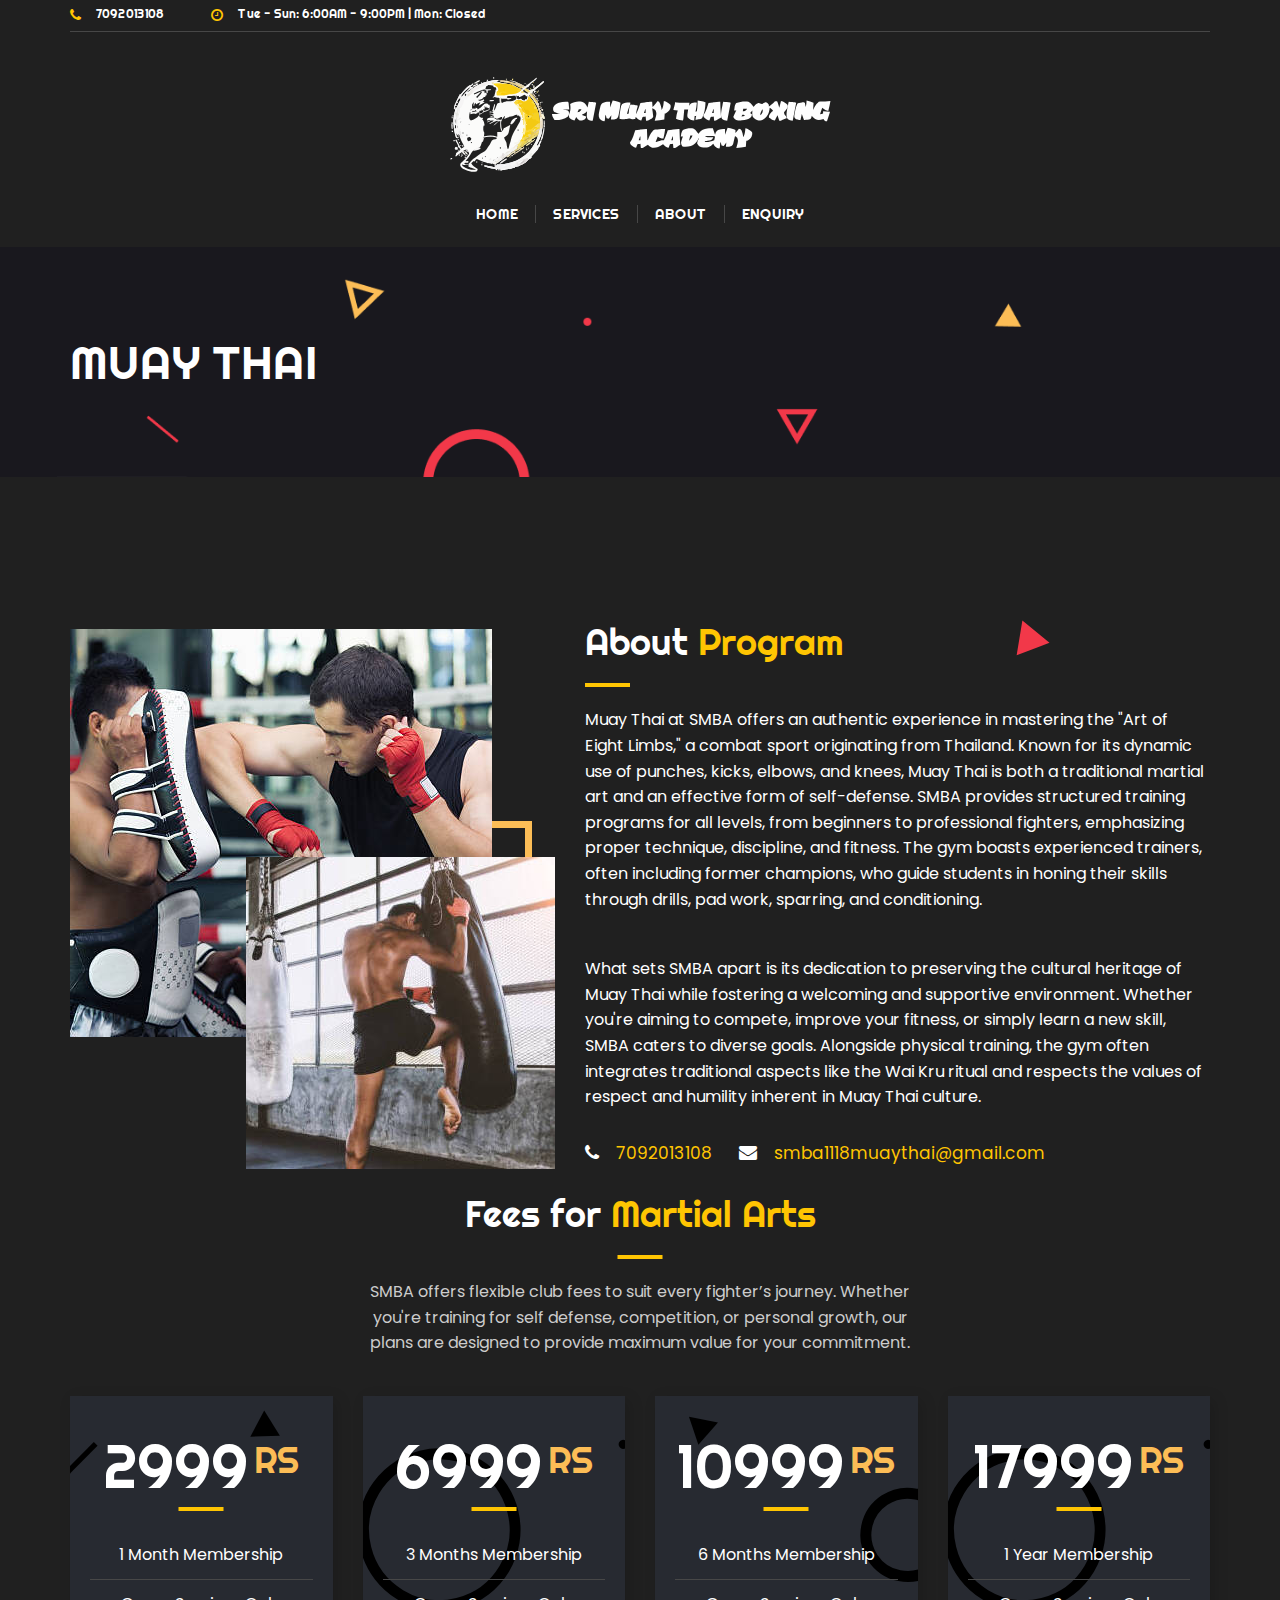
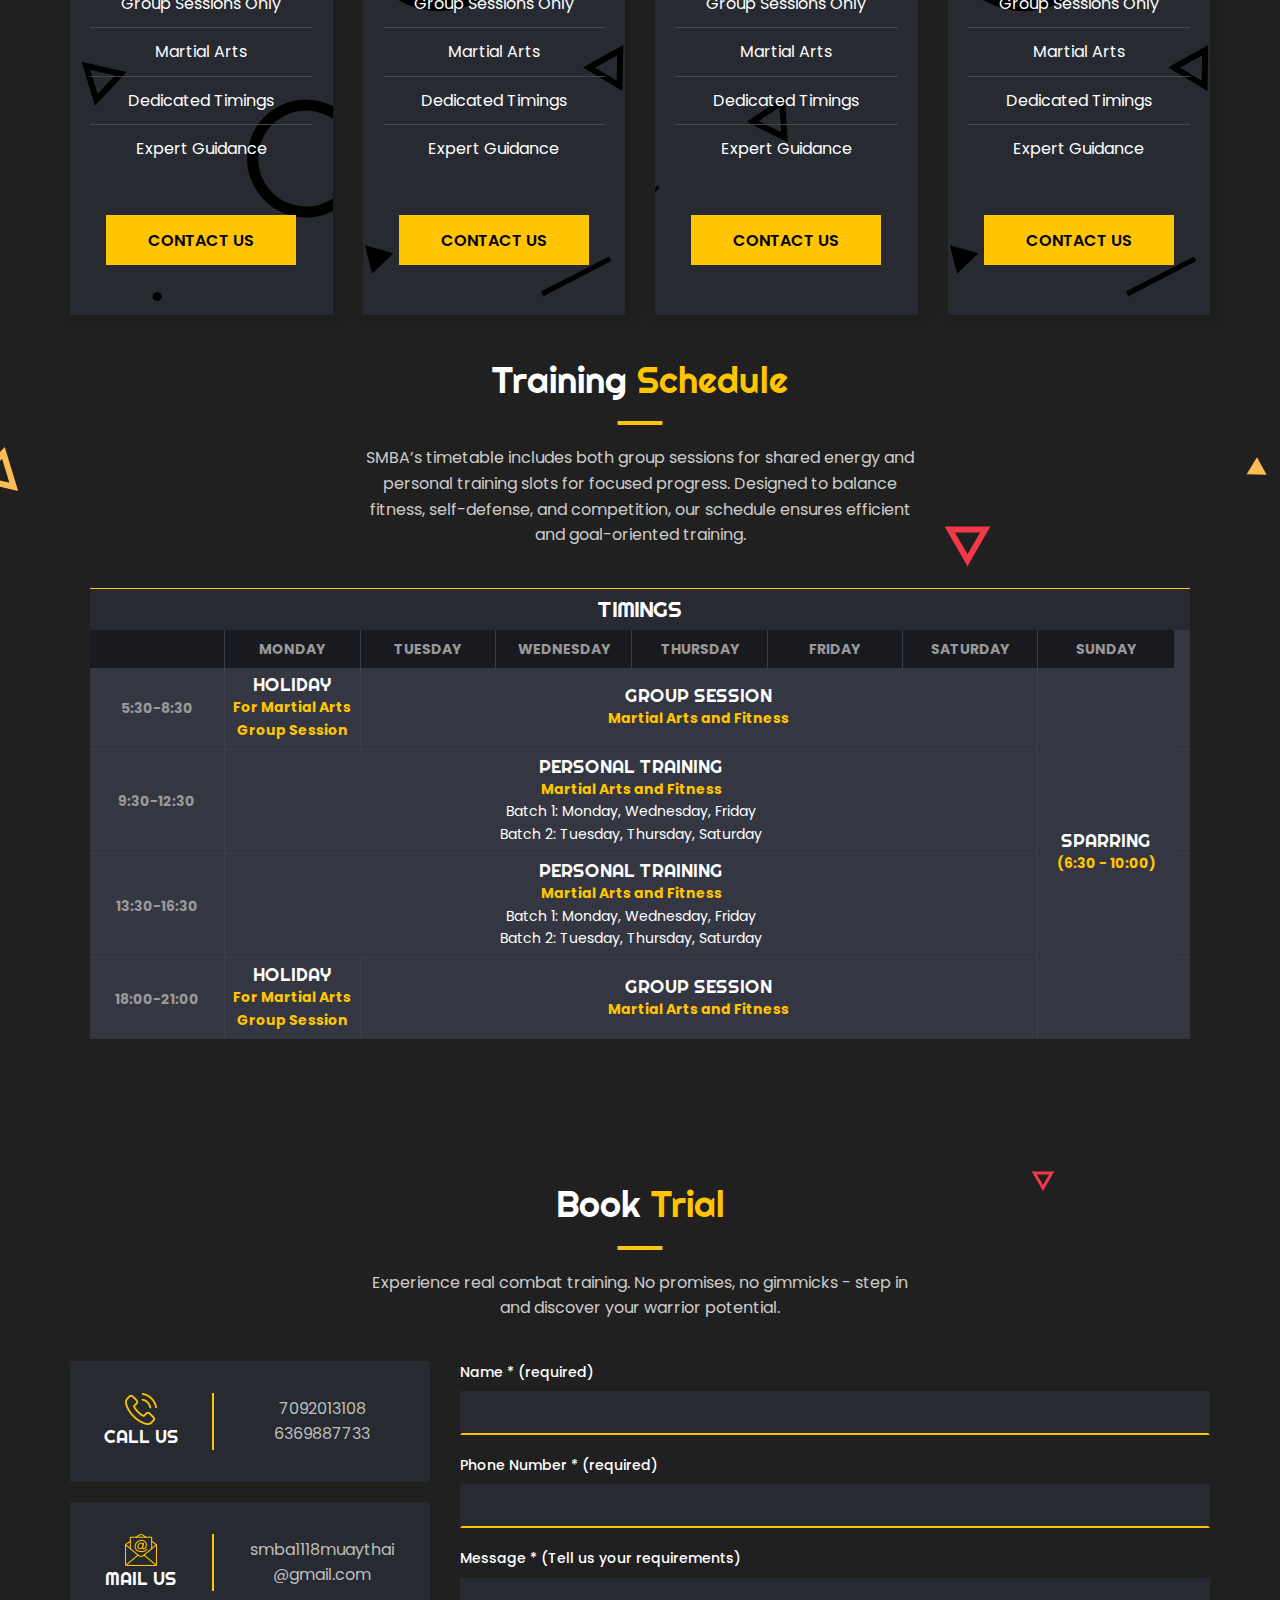
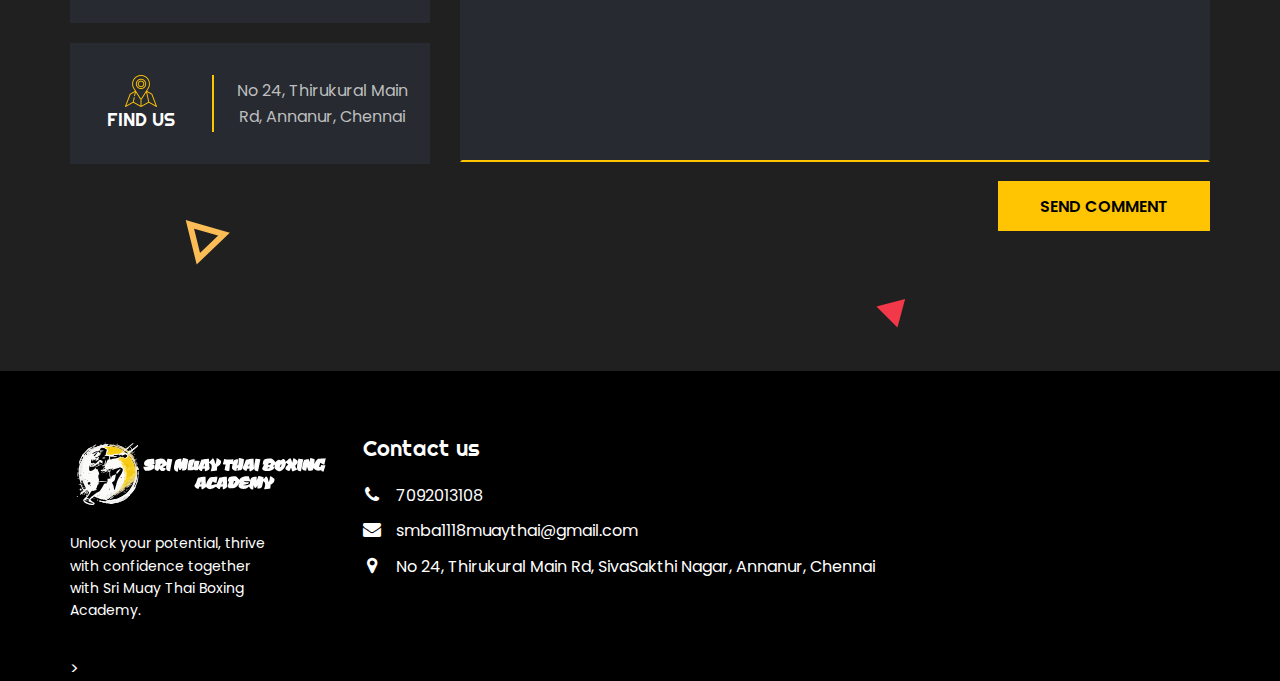
<file: MuayThai.html>
<!DOCTYPE html>
<html lang="zxx">

<head>
	<meta charset="UTF-8">
	<title>SMBA - Muay Thai</title>
	<!-- =================== META =================== -->
	<meta name="keywords" content="">
	<meta name="description" content="">
	<meta name="format-detection" content="telephone=no">
	<meta name="viewport" content="width=device-width, initial-scale=1, shrink-to-fit=no">
	<link rel="shortcut icon" href="assets/img/favicon.png">
	<!-- =================== STYLE =================== -->
	<link rel="stylesheet" href="assets/css/bootstrap-grid.css">
	<link rel="stylesheet" href="assets/css/font-awesome.min.css">
	<link rel="stylesheet" href="assets/css/style.css">
</head>

<body id="home" class="page-program">
	<!--================ PRELOADER ================-->
	<div class="preloader-cover">
		<div id="cube-loader">
			<div class="caption">
				<div class="cube-loader">
					<div class="cube loader-1"></div>
					<div class="cube loader-2"></div>
					<div class="cube loader-4"></div>
					<div class="cube loader-3"></div>
				</div>
			</div>
		</div>
	</div>
	<!--============== PRELOADER END ==============-->
	
	<!-- ================= HEADER ================= -->
	<header class="header">
		<a href="#" class="nav-btn">
			<span></span>
			<span></span>
			<span></span>
		</a>
		<div class="top-panel">
			<div class="container">
				<div class="header-left">
					<ul class="header-cont">
						<li><i class="fa fa-phone" aria-hidden="true"></i><a href="tel:+91 7092013108">7092013108</a></li>
						<li><i class="fa fa-clock-o" aria-hidden="true"></i>Tue - Sun: 6:00AM - 9:00PM | Mon: Closed</li>
					</ul>
				</div>
			</div>
		</div>
		<div class="header-menu">
			<div class="container">
				<div class="header-logo">
					<a href="index.html" class="logo"><img src="assets/img/logo.svg" alt="logo"></a>
				</div>
				<nav class="nav-menu">
					<ul class="nav-list">
						<li>
							<a href="index.html">Home</a>
						</li>
						<li><a href="services.html">Services</a></li>
						<li><a href="about.html">About</a></li>
						<li><a href="contacts.html">Enquiry</a></li>
					</ul>
				</nav>
			</div>
		</div>
	</header>
	<!-- =============== HEADER END =============== -->

	<!-- =============== HEADER-TITLE =============== -->
	<section class="s-header-title" style="background-image: url(assets/img/bg-1-min.png);">
		<div class="container">
			<h1 class="title">Muay Thai</h1>
		</div>
	</section>
	<!-- ============= HEADER-TITLE END ============= -->

	<!-- ============== S-ABOUT-PROGRAM ============== -->
	<section class="s-about">
		<div class="container">
			<img class="about-effect-tringle" src="assets/img/tringle-about-top.svg" alt="img">
			<div class="row about-row">
				<div class="col-md-5 about-img-col">
					<div class="about-img-cover">
						<div class="about-img-1">
							<img class="about-img-effect-1" src="assets/img/square-yellow.svg" alt="img">
							<img class="about-img-effect-2" src="assets/img/group-circle-2.svg" alt="img">
							<img src="assets/img/muaythai-top-1.jpg" alt="img">
						</div>
						<div class="about-img-2">
							<img src="assets/img/muaythai-top-2.jpg" alt="img">
						</div>
					</div>
				</div>
				<div class="col-md-7 about-info-cover">
					<h2 class="title-decor">About <span>Program</span></h2>
					<div class="text">
						<p>Muay Thai at SMBA offers an authentic experience in mastering the "Art of Eight Limbs," a combat sport originating from Thailand. Known for its dynamic use of punches, kicks, elbows, and knees, Muay Thai is both a traditional martial art and an effective form of self-defense. SMBA provides structured training programs for all levels, from beginners to professional fighters, emphasizing proper technique, discipline, and fitness. The gym boasts experienced trainers, often including former champions, who guide students in honing their skills through drills, pad work, sparring, and conditioning.</p>
						<p>What sets SMBA apart is its dedication to preserving the cultural heritage of Muay Thai while fostering a welcoming and supportive environment. Whether you're aiming to compete, improve your fitness, or simply learn a new skill, SMBA caters to diverse goals. Alongside physical training, the gym often integrates traditional aspects like the Wai Kru ritual and respects the values of respect and humility inherent in Muay Thai culture.</p>
					</div>
					<ul class="about-cont">
						<li><i class="fa fa-phone" aria-hidden="true"></i><a href="tel:+91 7092013108">7092013108</a></li>
						<li><i class="fa fa-envelope" aria-hidden="true"></i><a href="mailto:smba1118muaythai@gmail.com">smba1118muaythai@gmail.com</a></li>
					</ul>

				</div>
			</div>
		</div>
	</section>
	<!-- ============ S-ABOUT-PROGRAM END ============ -->

	<!-- ============== S-ABOUT-BOTTOM ============== -->
	<!-- ============ S-ABOUT-BOTTOM END ============ -->

	<!-- ============== S-CLUB-CARDS ============== -->
	<section class="s-club-cards">
		<div class="container">
			<h2 class="title-decor">Fees for<span> Martial Arts</span></h2>
			<p class="slogan">SMBA offers flexible club fees to suit every fighter’s journey. Whether you're training for self defense, competition, or personal growth, our plans are designed to provide maximum value for your commitment.</p>
			<div class="row">
				<div class="col-md-4 club-card-col">
					<div class="club-card-item" style="background-image: url(assets/img/bg-price-1.svg);">
						<div class="price-cover">
							<div class="price">2999</div>
							<div class="date"><span>RS</span></div>
						</div>
						<ul class="list">
							<li>1 Month Membership</li>
							<li>Group Sessions Only</li>
							<li>Martial Arts</li>
							<li>Dedicated Timings</li>
							<li>Expert Guidance</li>
						</ul>
						<a href="contacts.html" class="btn">Contact Us</a>
					</div>
				</div>
				<div class="col-md-4 club-card-col">
					<div class="club-card-item" style="background-image: url(assets/img/bg-price-2.svg);">
						<div class="price-cover">
							<div class="price">6999</div>
							<div class="date"><span>RS</span></div>
						</div>
						<ul class="list">
							<li>3 Months Membership</li>
							<li>Group Sessions Only</li>
							<li>Martial Arts</li>
							<li>Dedicated Timings</li>
							<li>Expert Guidance</li>
						</ul>
						<a href="contacts.html" class="btn">Contact Us</a>
					</div>
				</div>
				<div class="col-md-4 club-card-col">
					<div class="club-card-item" style="background-image: url(assets/img/bg-price-3.svg);">
						<div class="price-cover">
							<div class="price">10999</div>
							<div class="date"><span>RS</span></div>
						</div>
						<ul class="list">
							<li>6 Months Membership</li>
							<li>Group Sessions Only</li>
							<li>Martial Arts</li>
							<li>Dedicated Timings</li>
							<li>Expert Guidance</li>
						</ul>
						<a href="contacts.html" class="btn">Contact Us</a>
					</div>
				</div>
				<!-- Add the 4th card here -->
				<div class="col-md-4 club-card-col">
					<div class="club-card-item" style="background-image: url(assets/img/bg-price-2.svg);">
						<div class="price-cover">
							<div class="price">17999</div>
							<div class="date"><span>RS</span></div>
						</div>
						<ul class="list">
							<li>1 Year Membership</li>
							<li>Group Sessions Only</li>
							<li>Martial Arts</li>
							<li>Dedicated Timings</li>
							<li>Expert Guidance</li>
						</ul>
						<a href="contacts.html" class="btn">Contact Us</a>
					</div>
				</div>
			</div>
		</div>
	</section>
	
		<!-- ============ S-CLUB-CARDS END ============ -->

	<!-- =========== S-TRAINING-SCHEDULE =========== -->
	<section class="s-training-schedule" style="background-image: url(assets/img/bg-table-1.svg);">
		<div class="container">
			<h2 class="title-decor">Training <span>Schedule</span></h2>
			<p class="slogan">SMBA’s timetable includes both group sessions for shared energy and personal training slots for focused progress. Designed to balance fitness, self-defense, and competition, our schedule ensures efficient and goal-oriented training.</p>
			<div class="training-schedule-cover">
				<h3 class="training-schedule-top">TIMINGS</h3>
				<div class="training-schedule-table">
					<table>
					  <thead>
						<tr>
						  <th></th>
						  <th>Monday</th>
						  <th>Tuesday</th>
						  <th>Wednesday</th>
						  <th>Thursday</th>
						  <th>Friday</th>
						  <th>Saturday</th>
						  <th>Sunday</th>
						</tr>
					  </thead>
					  <tbody>
						<tr>
						  <td>5:30-8:30</td>
						  <td>
							<h4>Holiday</h4>
							<div class="date">For Martial Arts Group Session</div>
						  </td>
						  <td colspan="5">
							<div>
							  <h4>Group Session</h4>
							  <div class="date">Martial Arts and Fitness</div>
							</div>
						  </td>
						  <td rowspan="4">
							<h4>Sparring</h4>
							<div class="date">(6:30 - 10:00)</div>
						  </td>
						</tr>
						<tr>
						  <td>9:30-12:30</td>
						  <td colspan="6">
							<div>
							  <h4>Personal Training</h4>
							  <div class="date">Martial Arts and Fitness</div>
							  <div class="name">Batch 1: Monday, Wednesday, Friday <br> Batch 2: Tuesday, Thursday, Saturday</div>
							</div>
						  </td>
						  <td></td>
						</tr>
						<tr>
						  <td>13:30-16:30</td>
						  <td colspan="6">
							<div>
							  <h4>Personal Training</h4>
							  <div class="date">Martial Arts and Fitness</div>
							  <div class="name">Batch 1: Monday, Wednesday, Friday <br> Batch 2: Tuesday, Thursday, Saturday</div>
							</div>
						  </td>
						  <td></td>
						</tr>
						<tr>
						  <td>18:00-21:00</td>
						  <td>
							<h4>Holiday</h4>
							<div class="date">For Martial Arts Group Session</div>
						  </td>
						  <td colspan="5">
							<div>
							  <h4>Group Session</h4>
							  <div class="date">Martial Arts and Fitness</div>
							</div>
						  </td>
						  <td></td>
						</tr>
					  </tbody>
					</table>
				  </div>
				  
	</section>
	<!-- ========= S-TRAINING-SCHEDULE END ========= -->

	<!-- ================ S-CONTACTS ================ -->
	<section class="s-contacts" style="background-image: url(assets/img/bg-contacts.svg);">
		<div class="container">
			<h2 class="title-decor">Book <span>Trial</span></h2>
			<p class="slogan">Experience real combat training. No promises, no gimmicks - step in and discover your warrior potential.</p>
			<div class="row">
				<div class="col-md-5 col-lg-4">
					<div></div>
					<div class="contact-item">
						<div class="contact-item-left">
							<img src="assets/img/icon-1.png" alt="img">
							<h4>call us</h4>
						</div>
						<div class="contact-item-right">
							<ul class="contact-item-list">
								<li><a href="tel:+91 7092013108">7092013108</a></li>
								<li><a href="tel:18005784090">6369887733</a></li>
							</ul>
						</div>
					</div>
					<div class="contact-item">
						<div class="contact-item-left">
							<img src="assets/img/icon-2.png" alt="img">
							<h4>mail us</h4>
						</div>
						<div class="contact-item-right">
							<ul class="contact-item-list">
								<li><a href="mailto:smba1118muaythai@gmail.com">smba1118muaythai<br>@gmail.com</a></li>
							</ul>
						</div>
					</div>
					<div class="contact-item">
						<div class="contact-item-left">
							<img src="assets/img/icon-3.png" alt="img">
							<h4>find us</h4>
						</div>
						<div class="contact-item-right">
							<ul class="contact-item-list">
								<li>No 24, Thirukural Main Rd, Annanur, Chennai</li>
							</ul>
						</div>
					</div>
				</div>
				<div class="col-md-7 col-lg-8">
					<form id='contactform'>
						<ul class="form-cover">
							<li class="inp-name">
								<label>Name * (required)</label>
								<input id="name" type="text" name="your-name">
							</li>
							<li class="inp-name">
								<label>Phone Number * (required)</label>
								<input id="phone" type="tel" name="your-phone-number">
							</li>
							<li class="inp-text">
								<label>Message * (Tell us your requirements)</label>
								<textarea id="comments" name="your-text"></textarea>
							</li>
						</ul>
						<div class="btn-form-cover">
							<button id="submit" type="button" class="btn">send comment</button>
						</div>
					</form>
					<div id="message"></div>
				</div>
			</div>
		</div>
	</section>
	<!-- ============== S-CONTACTS-END ============== -->

<!-- ================== FOOTER ================== -->
<footer>
	<div class="container">
		<div class="row">
			<div class="col-sm-6 col-lg-3 footer-item-logo">
				<a href="index.html" class="logo-footer"><img src="assets/img/logo.svg" alt="logo"></a>
				<p>Unlock your potential, thrive with confidence together with Sri Muay Thai Boxing Academy.</p>
			</div>
			<div class="col-sm-6 col-lg-6 footer-item">
				<h3>Contact us</h3>
				<ul class="footer-cont">
					<li><i class="fa fa-phone" aria-hidden="true"></i><a href="tel:+91 7092013108">7092013108</a></li>
					<li><i class="fa fa-envelope" aria-hidden="true"></i><a href="mailto:smba1118muaythai@gmail.com">smba1118muaythai@gmail.com</a></li>
					<li><i class="fa fa-map-marker" aria-hidden="true"></i><a href="https://g.co/kgs/i3WYgtn">No 24, Thirukural Main Rd, SivaSakthi Nagar, Annanur, Chennai</a></li>
				</ul>
			</div>
		</div>>
	</div>
</footer>
<!-- ================ FOOTER END ================ -->

	<!--=================== TO TOP ===================-->
	<a class="to-top" href="#home">
		<i class="fa fa-chevron-up" aria-hidden="true"></i>
	</a>
	<!--================= TO TOP END =================-->

	<!--=================== SCRIPT	===================-->
	<script src="assets/js/jquery-2.2.4.min.js"></script>
	<script src="assets/js/scripts.js"></script>
</body>

</html>
</file>
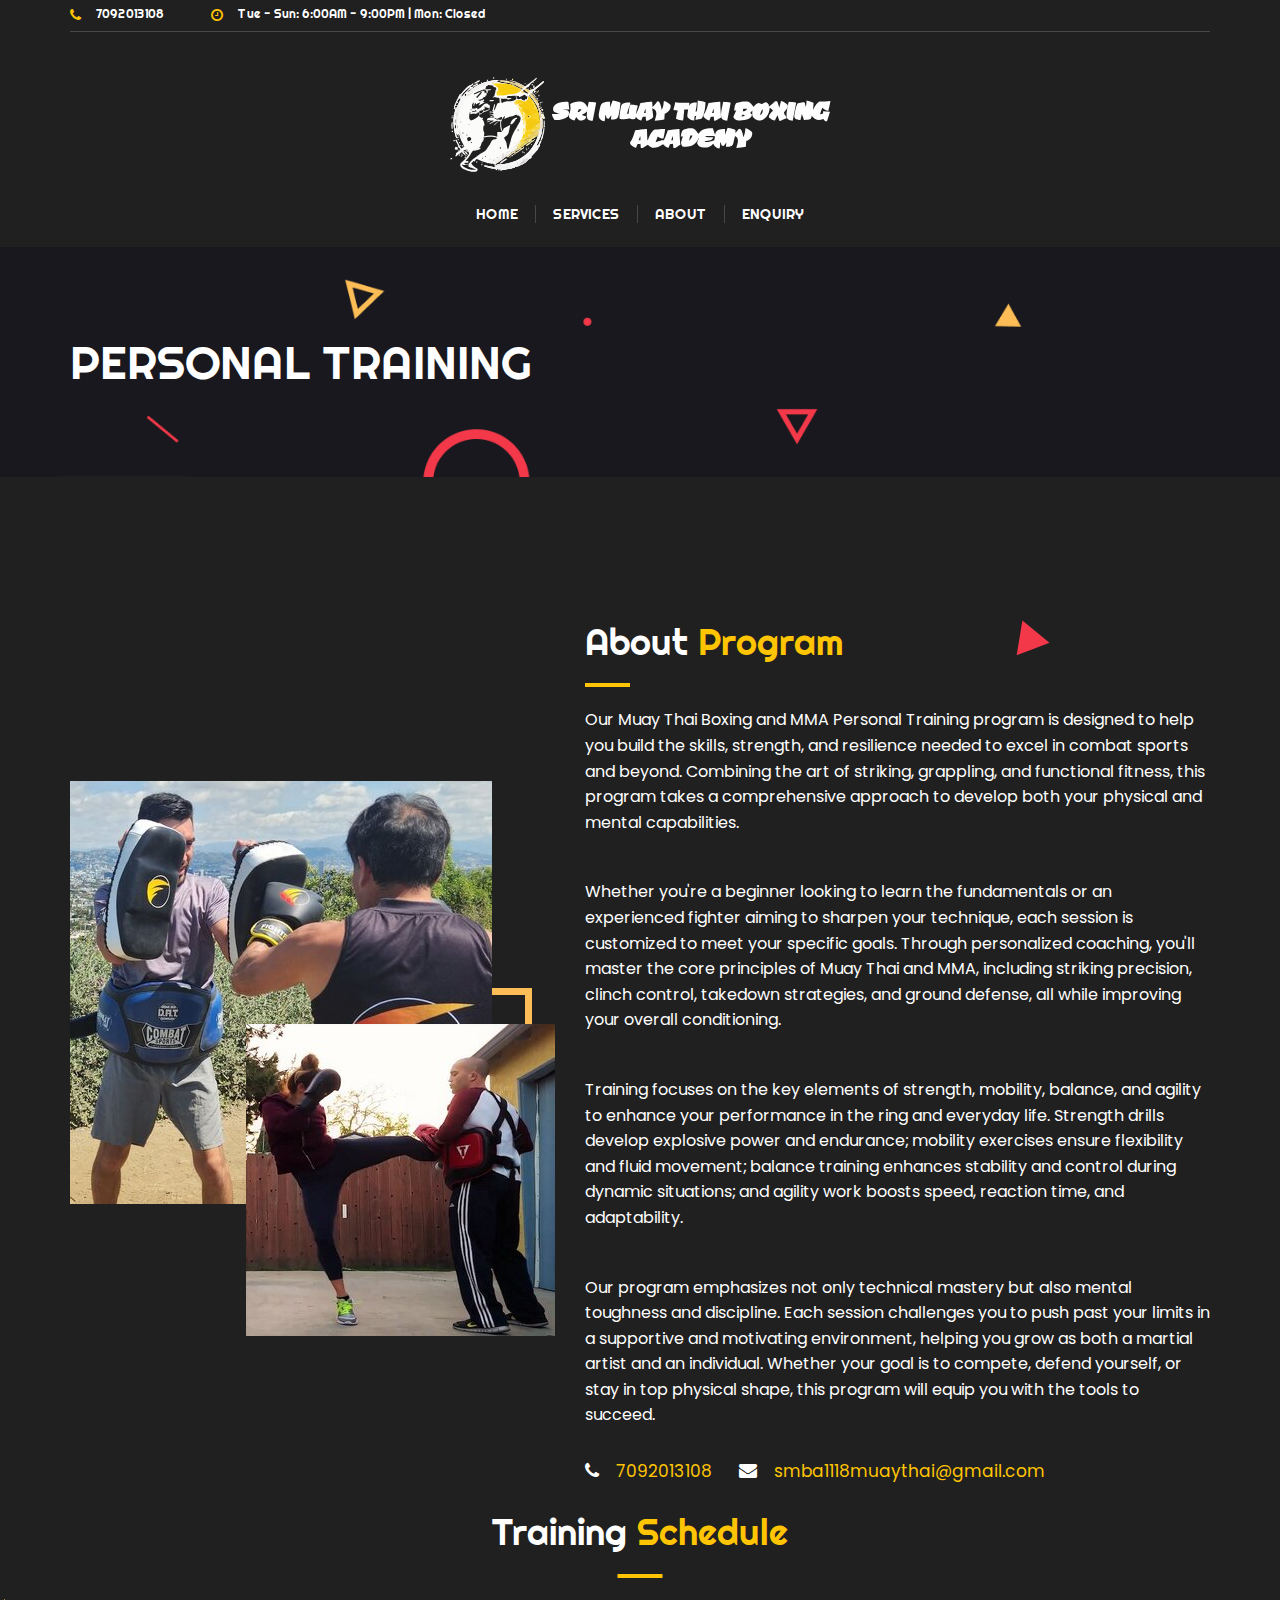
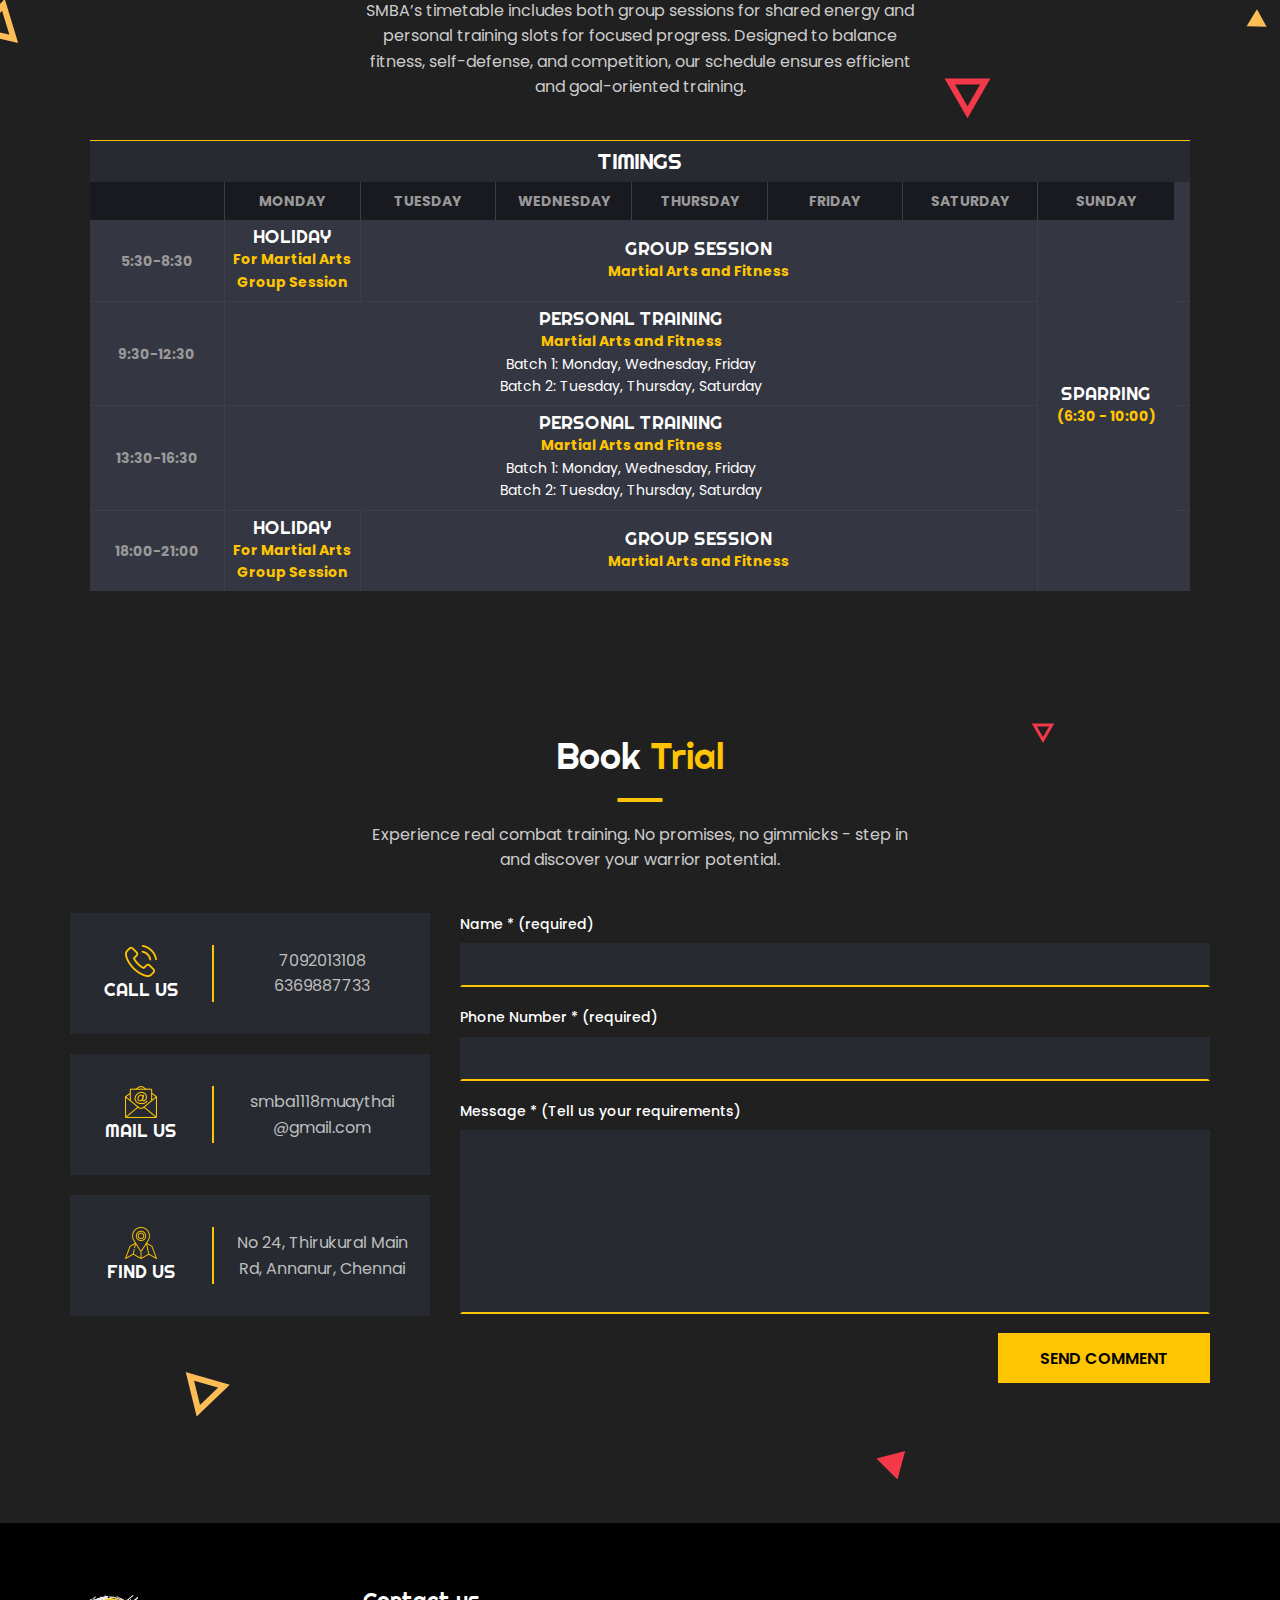
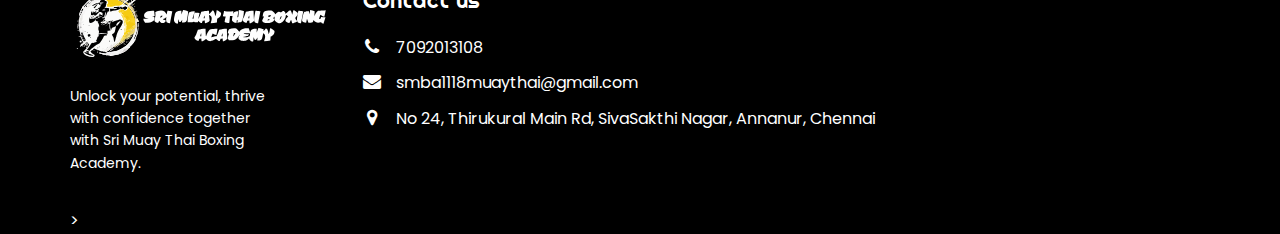
<file: personaltraining.html>
<!DOCTYPE html>
<html lang="zxx">

<head>
	<meta charset="UTF-8">
	<title>SMBA - Personal Training</title>
	<!-- =================== META =================== -->
	<meta name="keywords" content="">
	<meta name="description" content="">
	<meta name="format-detection" content="telephone=no">
	<meta name="viewport" content="width=device-width, initial-scale=1, shrink-to-fit=no">
	<link rel="shortcut icon" href="assets/img/favicon.png">
	<!-- =================== STYLE =================== -->
	<link rel="stylesheet" href="assets/css/bootstrap-grid.css">
	<link rel="stylesheet" href="assets/css/font-awesome.min.css">
	<link rel="stylesheet" href="assets/css/style.css">
</head>

<body id="home" class="page-program">
	<!--================ PRELOADER ================-->
	<div class="preloader-cover">
		<div id="cube-loader">
			<div class="caption">
				<div class="cube-loader">
					<div class="cube loader-1"></div>
					<div class="cube loader-2"></div>
					<div class="cube loader-4"></div>
					<div class="cube loader-3"></div>
				</div>
			</div>
		</div>
	</div>
	<!--============== PRELOADER END ==============-->
	
	<!-- ================= HEADER ================= -->
	<header class="header">
		<a href="#" class="nav-btn">
			<span></span>
			<span></span>
			<span></span>
		</a>
		<div class="top-panel">
			<div class="container">
				<div class="header-left">
					<ul class="header-cont">
						<li><i class="fa fa-phone" aria-hidden="true"></i><a href="tel:+91 7092013108">7092013108</a></li>
						<li><i class="fa fa-clock-o" aria-hidden="true"></i>Tue - Sun: 6:00AM - 9:00PM | Mon: Closed</li>
					</ul>
				</div>
			</div>
		</div>
		<div class="header-menu">
			<div class="container">
				<div class="header-logo">
					<a href="index.html" class="logo"><img src="assets/img/logo.svg" alt="logo"></a>
				</div>
				<nav class="nav-menu">
					<ul class="nav-list">
						<li>
							<a href="index.html">Home</a>
						</li>
						<li><a href="services.html">Services</a></li>
						<li><a href="about.html">About</a></li>
						<li><a href="contacts.html">Enquiry</a></li>
					</ul>
				</nav>
			</div>
		</div>
	</header>
	<!-- =============== HEADER END =============== -->

	<!-- =============== HEADER-TITLE =============== -->
	<section class="s-header-title" style="background-image: url(assets/img/bg-1-min.png);">
		<div class="container">
			<h1 class="title">Personal Training</h1>
		</div>
	</section>
	<!-- ============= HEADER-TITLE END ============= -->

	<!-- ============== S-ABOUT-PROGRAM ============== -->
	<section class="s-about">
		<div class="container">
			<img class="about-effect-tringle" src="assets/img/tringle-about-top.svg" alt="img">
			<div class="row about-row">
				<div class="col-md-5 about-img-col">
					<div class="about-img-cover">
						<div class="about-img-1">
							<img class="about-img-effect-1" src="assets/img/square-yellow.svg" alt="img">
							<img class="about-img-effect-2" src="assets/img/group-circle-2.svg" alt="img">
							<img src="assets/img/personal-training-top-1.jpg" alt="img">
						</div>
						<div class="about-img-2">
							<img src="assets/img/personal-training-top-2.jpg" alt="img">
						</div>
					</div>
				</div>
				<div class="col-md-7 about-info-cover">
					<h2 class="title-decor">About <span>Program</span></h2>
					<div class="text">
						<p>Our Muay Thai Boxing and MMA Personal Training program is designed to help you build the skills, strength, and resilience needed to excel in combat sports and beyond. Combining the art of striking, grappling, and functional fitness, this program takes a comprehensive approach to develop both your physical and mental capabilities.</p>
						<p>Whether you're a beginner looking to learn the fundamentals or an experienced fighter aiming to sharpen your technique, each session is customized to meet your specific goals. Through personalized coaching, you'll master the core principles of Muay Thai and MMA, including striking precision, clinch control, takedown strategies, and ground defense, all while improving your overall conditioning.</p>
						<p>Training focuses on the key elements of strength, mobility, balance, and agility to enhance your performance in the ring and everyday life. Strength drills develop explosive power and endurance; mobility exercises ensure flexibility and fluid movement; balance training enhances stability and control during dynamic situations; and agility work boosts speed, reaction time, and adaptability.</p>
						<p>Our program emphasizes not only technical mastery but also mental toughness and discipline. Each session challenges you to push past your limits in a supportive and motivating environment, helping you grow as both a martial artist and an individual.

							Whether your goal is to compete, defend yourself, or stay in top physical shape, this program will equip you with the tools to succeed.</p>
					</div>
					<ul class="about-cont">
						<li><i class="fa fa-phone" aria-hidden="true"></i><a href="tel:+91 7092013108">7092013108</a></li>
						<li><i class="fa fa-envelope" aria-hidden="true"></i><a href="mailto:smba1118muaythai@gmail.com">smba1118muaythai@gmail.com</a></li>
					</ul>

				</div>
			</div>
		</div>
	</section>
	<!-- ============ S-ABOUT-PROGRAM END ============ -->
	<!-- =========== S-TRAINING-SCHEDULE =========== -->
	<section class="s-training-schedule" style="background-image: url(assets/img/bg-table-1.svg);">
		<div class="container">
			<h2 class="title-decor">Training <span>Schedule</span></h2>
			<p class="slogan">SMBA’s timetable includes both group sessions for shared energy and personal training slots for focused progress. Designed to balance fitness, self-defense, and competition, our schedule ensures efficient and goal-oriented training.</p>
			<div class="training-schedule-cover">
				<h3 class="training-schedule-top">TIMINGS</h3>
				<div class="training-schedule-table">
					<table>
					  <thead>
						<tr>
						  <th></th>
						  <th>Monday</th>
						  <th>Tuesday</th>
						  <th>Wednesday</th>
						  <th>Thursday</th>
						  <th>Friday</th>
						  <th>Saturday</th>
						  <th>Sunday</th>
						</tr>
					  </thead>
					  <tbody>
						<tr>
						  <td>5:30-8:30</td>
						  <td>
							<h4>Holiday</h4>
							<div class="date">For Martial Arts Group Session</div>
						  </td>
						  <td colspan="5">
							<div>
							  <h4>Group Session</h4>
							  <div class="date">Martial Arts and Fitness</div>
							</div>
						  </td>
						  <td rowspan="4">
							<h4>Sparring</h4>
							<div class="date">(6:30 - 10:00)</div>
						  </td>
						</tr>
						<tr>
						  <td>9:30-12:30</td>
						  <td colspan="6">
							<div>
							  <h4>Personal Training</h4>
							  <div class="date">Martial Arts and Fitness</div>
							  <div class="name">Batch 1: Monday, Wednesday, Friday <br> Batch 2: Tuesday, Thursday, Saturday</div>
							</div>
						  </td>
						  <td></td>
						</tr>
						<tr>
						  <td>13:30-16:30</td>
						  <td colspan="6">
							<div>
							  <h4>Personal Training</h4>
							  <div class="date">Martial Arts and Fitness</div>
							  <div class="name">Batch 1: Monday, Wednesday, Friday <br> Batch 2: Tuesday, Thursday, Saturday</div>
							</div>
						  </td>
						  <td></td>
						</tr>
						<tr>
						  <td>18:00-21:00</td>
						  <td>
							<h4>Holiday</h4>
							<div class="date">For Martial Arts Group Session</div>
						  </td>
						  <td colspan="5">
							<div>
							  <h4>Group Session</h4>
							  <div class="date">Martial Arts and Fitness</div>
							</div>
						  </td>
						  <td></td>
						</tr>
					  </tbody>
					</table>
				  </div>
				  
	</section>
	<!-- ========= S-TRAINING-SCHEDULE END ========= -->

	<!-- ================ S-CONTACTS ================ -->
	<section class="s-contacts" style="background-image: url(assets/img/bg-contacts.svg);">
		<div class="container">
			<h2 class="title-decor">Book <span>Trial</span></h2>
			<p class="slogan">Experience real combat training. No promises, no gimmicks - step in and discover your warrior potential.</p>
			<div class="row">
				<div class="col-md-5 col-lg-4">
					<div></div>
					<div class="contact-item">
						<div class="contact-item-left">
							<img src="assets/img/icon-1.png" alt="img">
							<h4>call us</h4>
						</div>
						<div class="contact-item-right">
							<ul class="contact-item-list">
								<li><a href="tel:+91 7092013108">7092013108</a></li>
								<li><a href="tel:18005784090">6369887733</a></li>
							</ul>
						</div>
					</div>
					<div class="contact-item">
						<div class="contact-item-left">
							<img src="assets/img/icon-2.png" alt="img">
							<h4>mail us</h4>
						</div>
						<div class="contact-item-right">
							<ul class="contact-item-list">
								<li><a href="mailto:smba1118muaythai@gmail.com">smba1118muaythai<br>@gmail.com</a></li>
							</ul>
						</div>
					</div>
					<div class="contact-item">
						<div class="contact-item-left">
							<img src="assets/img/icon-3.png" alt="img">
							<h4>find us</h4>
						</div>
						<div class="contact-item-right">
							<ul class="contact-item-list">
								<li>No 24, Thirukural Main Rd, Annanur, Chennai</li>
							</ul>
						</div>
					</div>
				</div>
				<div class="col-md-7 col-lg-8">
					<form id='contactform'>
						<ul class="form-cover">
							<li class="inp-name">
								<label>Name * (required)</label>
								<input id="name" type="text" name="your-name">
							</li>
							<li class="inp-name">
								<label>Phone Number * (required)</label>
								<input id="phone" type="tel" name="your-phone-number">
							</li>
							<li class="inp-text">
								<label>Message * (Tell us your requirements)</label>
								<textarea id="comments" name="your-text"></textarea>
							</li>
						</ul>
						<div class="btn-form-cover">
							<button id="submit" type="button" class="btn">send comment</button>
						</div>
					</form>
					<div id="message"></div>
				</div>
			</div>
		</div>
	</section>
	<!-- ============== S-CONTACTS-END ============== -->

<!-- ================== FOOTER ================== -->
<footer>
	<div class="container">
		<div class="row">
			<div class="col-sm-6 col-lg-3 footer-item-logo">
				<a href="index.html" class="logo-footer"><img src="assets/img/logo.svg" alt="logo"></a>
				<p>Unlock your potential, thrive with confidence together with Sri Muay Thai Boxing Academy.</p>
			</div>
			<div class="col-sm-6 col-lg-6 footer-item">
				<h3>Contact us</h3>
				<ul class="footer-cont">
					<li><i class="fa fa-phone" aria-hidden="true"></i><a href="tel:+91 7092013108">7092013108</a></li>
					<li><i class="fa fa-envelope" aria-hidden="true"></i><a href="mailto:smba1118muaythai@gmail.com">smba1118muaythai@gmail.com</a></li>
					<li><i class="fa fa-map-marker" aria-hidden="true"></i><a href="https://g.co/kgs/i3WYgtn">No 24, Thirukural Main Rd, SivaSakthi Nagar, Annanur, Chennai</a></li>
				</ul>
			</div>
		</div>>
	</div>
</footer>
<!-- ================ FOOTER END ================ -->



	<!--=================== TO TOP ===================-->
	<a class="to-top" href="#home">
		<i class="fa fa-chevron-up" aria-hidden="true"></i>
	</a>
	<!--================= TO TOP END =================-->

	<!--=================== SCRIPT	===================-->
	<script src="assets/js/jquery-2.2.4.min.js"></script>
	<script src="assets/js/scripts.js"></script>
</body>

</html>
</file>
<file: assets/css/style.css>
@charset "UTF-8";
@import url("https://fonts.googleapis.com/css?family=Poppins:300,400,400i,500,600,700&amp;display=swap");
@import url("https://fonts.googleapis.com/css?family=Righteous&amp;display=swap");
html, body, div, span, applet, object, iframe, h1, h2, h3, h4, h5, h6, p, blockquote, pre, a, abbr, acronym, address, big, cite, code, del, dfn, em, img, ins, kbd, q, s, samp, small, strike, strong, sub, sup, tt, var, b, u, i, center, dl, dt, dd, ol, ul, li, fieldset, form, label, legend, table, caption, tbody, tfoot, thead, tr, th, td, article, aside, canvas, details, embed, figure, figcaption, footer, header, hgroup, menu, nav, output, ruby, section, summary, time, mark, audio, video {
  margin: 0;
  padding: 0;
  border: 0;
  font-size: 100%;
  vertical-align: baseline; }

html {
  line-height: 1; }

ol, ul {
  list-style: none; }

table {
  border-collapse: collapse;
  border-spacing: 0; }

th, td {
  text-align: left;
  font-weight: normal;
  vertical-align: middle; }

a img {
  border: none; }

article, aside, details, figcaption, figure, footer, header, hgroup, main, menu, nav, section, summary {
  display: block; }

strong, b {
  font-weight: bold; }

html {
  -webkit-text-size-adjust: 100%;
  -ms-text-size-adjust: 100%; }

* {
  box-sizing: border-box;
  outline: none !important;
  -webkit-tap-highlight-color: rgba(0, 0, 0, 0); }

*:before, *:after {
  box-sizing: border-box; }

/*----------------------- TYPOGRAPHY -----------------------*/
/*-------------------- FONTS --------------------*/
/*-------------------- DEFAULT STYLES --------------------*/
*::selection {
  background: rgba(0, 0, 0, 0.3);
  color: #fff; }

body {
  color: #fff;
  line-height: 1.6;
  font-size: 16px;
  font-family: "Poppins", sans-serif;
  min-width: 320px;
  position: relative;
  overflow-x: hidden;
  color: #fff;
  background-color: #202020;
  font-weight: 400; }
  @media (max-width: 1199px) {
    body {
      font-size: 14px; } }
  body.page-loaded.no-scroll {
    overflow: hidden; }

.page-fitness {
  color: #959595;
  background-color: #fff; }
  .page-fitness .title-decor {
    color: #000;
    padding-bottom: 12px; }
    .page-fitness .title-decor span {
      display: block;
      margin-top: -3px; }
  .page-fitness .slogan {
    color: #8c8c8c; }

.container {
  position: relative; }

img {
  max-width: 100%; }

a {
  color: #fff;
  text-decoration: none;
  transition: .25s ease-in; }
  a:hover {
    color: #ffc502; }

h1, h2, h3, h4, h5, h6 {
  font-family: "Righteous", sans-serif;
  line-height: 1.4;
  font-weight: 400; }

h1 {
  font-size: 46px; }
  @media (max-width: 1199px) {
    h1 {
      font-size: 32px; } }

h2 {
  font-size: 36px; }
  @media (max-width: 1199px) {
    h2 {
      font-size: 30px; } }

h3 {
  font-size: 24px; }
  @media (max-width: 1366px) {
    h3 {
      font-size: 22px; } }
  @media (max-width: 1199px) {
    h3 {
      font-size: 20px; } }

h4 {
  font-size: 18px; }

h5 {
  font-size: 16px; }

h6 {
  font-size: 14px; }

.title-decor {
  position: relative;
  text-align: center;
  padding-bottom: 20px;
  margin-bottom: 20px; }
  .title-decor span {
    color: #ffc502; }
  .title-decor:before {
    content: '';
    position: absolute;
    bottom: 0;
    left: 50%;
    transform: translateX(-50%);
    width: 45px;
    height: 4px;
    background-color: #ffc502; }

.slogan {
  text-align: center;
  max-width: 560px;
  margin: 0 auto 40px;
  color: #ccc; }

.section-title-bg {
  color: #f7f7f7;
  font-size: 288px;
  text-transform: uppercase;
  line-height: .8;
  position: absolute;
  left: 50%;
  max-width: 100%;
  top: 0;
  transform: translateX(-50%);
  font-weight: 700;
  overflow: hidden;
  white-space: nowrap;
  font-family: "Righteous", sans-serif;
  text-align: center;
  pointer-events: none; }

/*-------------------- RX Lazy Load Script ------------------------*/
.rx-lazy_item {
  opacity: 1;
  transition: opacity 700ms ease-in-out; }
.crossfit-item img.rx-lazy {
  width: 50%; /* Set to 50% of the parent container */
  height: auto; /* Maintain the aspect ratio */
}
  

.rx-lazy_hidden {
  visibility: hidden;
  opacity: 0; }

/*------------------------- HEADER -------------------------*/
/*-------------------- PRELOADER --------------------*/
body {
  overflow: hidden; }

body.page-loaded {
  overflow: auto;
  overflow-x: hidden; }
  body.page-loaded .preloader-cover {
    transition: 0.8s cubic-bezier(0.65, 0.05, 0.36, 1) 0.3s;
    opacity: 0;
    pointer-events: none; }

.preloader-cover {
  z-index: 9999999;
  position: fixed;
  top: 0;
  left: 0;
  width: 100%;
  height: 100%;
  background-color: #202020;
  opacity: 1; }

#cube-loader {
  align-items: center;
  display: flex;
  height: 100%;
  width: 100%;
  position: fixed; }

#cube-loader .caption {
  margin: 0 auto; }

#cube-loader .cube-loader {
  width: 73px;
  height: 73px;
  margin: 0 auto;
  margin-top: 49px;
  position: relative;
  transform: rotateZ(45deg); }

#cube-loader .cube-loader .cube {
  position: relative;
  transform: rotateZ(45deg);
  width: 50%;
  height: 50%;
  float: left;
  transform: scale(1.1); }

#cube-loader .cube-loader .cube:before {
  content: "";
  position: absolute;
  top: 0;
  left: 0;
  width: 100%;
  height: 100%;
  background-color: #ffc502;
  animation: cube-loader 2.76s infinite linear both;
  transform-origin: 100% 100%; }

#cube-loader .cube-loader .loader-2 {
  transform: scale(1.1) rotateZ(90deg); }

#cube-loader .cube-loader .loader-3 {
  transform: scale(1.1) rotateZ(180deg); }

#cube-loader .cube-loader .loader-4 {
  transform: scale(1.1) rotateZ(270deg); }

#cube-loader .cube-loader .loader-2:before {
  animation-delay: 0.35s; }

#cube-loader .cube-loader .loader-3:before {
  animation-delay: 0.69s; }

#cube-loader .cube-loader .loader-4:before {
  animation-delay: 1.04s; }

.website-loading {
  overflow-y: scroll; }
  .website-loading .site {
    overflow: hidden;
    height: 1vh; }

@keyframes cube-loader {
  0%, 10% {
    transform: perspective(136px) rotateX(-180deg);
    opacity: 0; }
  25%, 75% {
    transform: perspective(136px) rotateX(0deg);
    opacity: 1; }
  90%, 100% {
    transform: perspective(136px) rotateY(180deg);
    opacity: 0; } }
/*-------------------- MENU --------------------*/
header {
  min-height: 50px;
  position: relative;
  width: 100%;
  z-index: 5; }

.nav-menu {
  width: 100%;
  padding: 60px 0 30px;
  height: 100vh;
  left: -100%;
  opacity: 0;
  top: 0;
  z-index: 3;
  background-color: #202020;
  position: absolute;
  transition: 0.3s cubic-bezier(0.215, 0.61, 0.355, 1); }
  .nav-menu.active {
    left: 0;
    opacity: 1;
    transition-delay: .2s; }

header:before {
  content: '';
  position: absolute;
  top: 0;
  left: -100%;
  width: 100%;
  height: 100vh;
  background-color: #ffc502;
  transition: none;
  z-index: 1; }
header:after {
  content: '';
  position: absolute;
  top: 0;
  left: -100%;
  width: 100%;
  height: 100vh;
  background-color: #65141b;
  transition: none;
  z-index: 2; }

.no-scroll header:before {
  left: 0;
  transition: 0.2s cubic-bezier(0.215, 0.61, 0.355, 1); }
.no-scroll header:after {
  left: 0;
  transition: 0.2s cubic-bezier(0.215, 0.61, 0.355, 1) 0.1s; }

.nav-list > li {
  border: none; }
  .nav-list > li > a {
    font-size: 14px;
    line-height: 30px;
    padding: 0 15px; }

.nav-list {
  overflow: hidden;
  overflow-y: auto;
  max-height: 100%; }
  .nav-list li {
    display: block;
    position: relative; }
    .nav-list li a {
      position: relative;
      text-transform: uppercase;
      text-decoration: none;
      display: flex;
      justify-content: space-between;
      align-items: center;
      font-family: "Righteous", sans-serif;
      transition: all 0.3s ease;
      color: #fff; }
      .nav-list li a:hover {
        color: #ffc502; }
      .nav-list li a i {
        margin-left: 5px; }
    .nav-list li.menu-active a {
      color: #ffc502; }
      .nav-list li.menu-active a i {
        color: #ffc502; }
    .nav-list li.dropdown ul {
      min-width: 100%;
      background: #272a31;
      box-shadow: 0px 0px 10px rgba(0, 0, 0, 0.15);
      display: none;
      padding-top: 8px;
      padding-bottom: 8px;
      padding-left: 0 !important;
      padding-right: 0 !important; }
      .nav-list li.dropdown ul li {
        text-align: left; }
        .nav-list li.dropdown ul li a {
          font-size: 12px;
          padding: 5px 15px 5px 25px; }
          .nav-list li.dropdown ul li a:hover {
            color: #ffc502; }
        .nav-list li.dropdown ul li.active a {
          color: #ffc502; }

@media (min-width: 768px) {
  .nav-menu {
    margin-top: 0;
    display: block !important;
    width: auto !important;
    position: relative;
    left: auto;
    top: auto;
    background-color: transparent;
    z-index: 0;
    height: auto;
    opacity: 1;
    padding: 0; }

  .nav-list {
    display: flex;
    align-items: center;
    justify-content: center;
    overflow: visible;
    max-height: none; }
    .nav-list > li {
      border-right: 1px solid #474747; }
      .nav-list > li:last-child {
        border: none; }
      .nav-list > li > a {
        padding: 0 17px;
        line-height: 18px; }
      .nav-list > li.dropdown ul {
        display: block !important;
        left: 0;
        position: absolute;
        top: 100%;
        margin-top: 24px;
        min-width: 200px;
        transition: all 0.3s ease-in;
        opacity: 0;
        pointer-events: none;
        transform: translateY(30px); }
        .nav-list > li.dropdown ul li a {
          padding: 5px 15px; }
      .nav-list > li.dropdown.active ul {
        pointer-events: auto;
        transition-timing-function: ease-out;
        opacity: 1;
        transform: translateY(0px); } }
.nav-btn {
  display: block;
  height: 50px;
  position: absolute;
  right: 0;
  top: 0;
  width: 60px;
  padding: 10px 15px;
  display: block;
  z-index: 4;
  overflow: hidden; }
  .nav-btn span {
    background-color: #fff;
    height: 2px;
    width: 100%;
    display: block;
    margin: 6px 0;
    position: relative;
    transition: all 0.4s ease, visibility 0.1s ease; }

@media (min-width: 768px) {
  .nav-btn {
    display: none; } }
.nav-btn:hover span:nth-child(2) {
  margin-left: -8px; }

.nav-btn.active span {
  height: 2px;
  transform-origin: 0; }

.nav-btn.active span:first-child {
  top: -3px;
  right: -6px;
  transform: rotate(45deg); }

.nav-btn.active span:last-child {
  right: -6px;
  top: 2px;
  transform: rotate(-45deg); }

.nav-btn.active span:nth-child(2) {
  visibility: hidden; }

.header-menu {
  padding-bottom: 24px; }

.header-logo {
  text-align: center;
  border-top: 1px solid #474747;
  margin-top: 2px;
  padding: 20px 0 19px; }

/*-------------------- TOP PANEL --------------------*/
.top-panel {
  padding: 5px 0; }
  .top-panel .container {
    display: flex;
    justify-content: space-between;
    align-items: center; }

.header-right,
.header-left {
  width: calc(50% - 15px); }

.header-right {
  display: flex;
  align-items: center;
  justify-content: flex-end; }
  .header-right .search-form {
    margin-right: 38px;
    position: relative;
    display: flex;
    justify-content: flex-end; }
    .header-right .search-form__field {
      padding-right: 0;
      padding-left: 10px;
      width: 60px;
      height: 40px;
      border: none;
      border-bottom: 1px solid #ffc502;
      background-color: transparent;
      border-color: transparent;
      font-family: 'Righteous';
      color: #fff;
      transition: .4s ease;
      position: absolute;
      z-index: 1;
      right: 40px;
      font-size: 12px;
      background-color: #202020; }
      .header-right .search-form__field:focus {
        width: 270px;
        border-color: transparent;
        border-bottom-color: #ffc502; }
    .header-right .search-form__submit {
      padding: 5px;
      font-size: 14px;
      width: 40px;
      height: 40px;
      background-color: transparent;
      color: #ffc502;
      position: relative;
      z-index: 2;
      border: none; }
      .header-right .search-form__submit:hover {
        background-color: #ffc502;
        color: #fff; }

.header-cont {
  display: flex;
  align-items: center; }
  .header-cont li {
    display: flex;
    align-items: center;
    margin-right: 47px;
    font-size: 12px;
    font-family: "Righteous", sans-serif; }
    .header-cont li:last-child {
      margin-right: 0; }
    .header-cont li i {
      margin-right: 15px;
      font-size: 14px;
      color: #ffc502; }

/*--------------------- HEADER-FITNESS ---------------------*/
.header-fitness {
  background-color: #000; }
  .header-fitness .top-panel {
    padding: 10px 0; }
    .header-fitness .top-panel .container {
      display: block; }
  .header-fitness .top-panel-row > div {
    display: flex;
    align-items: center; }
  .header-fitness .top-panel-row .header-cont {
    color: #9f9f9f; }
    .header-fitness .top-panel-row .header-cont a {
      color: #9f9f9f; }
      .header-fitness .top-panel-row .header-cont a:hover {
        color: #ffc502; }
  .header-fitness .top-panel-center {
    justify-content: center; }
  .header-fitness .top-panel-right {
    justify-content: flex-end; }
  .header-fitness .header-menu {
    padding-bottom: 0; }
    .header-fitness .header-menu .container {
      display: flex;
      justify-content: space-between;
      align-items: center;
      padding-top: 19px;
      padding-bottom: 11px; }
      .header-fitness .header-menu .container:before {
        content: '';
        position: absolute;
        top: 0;
        left: 50%;
        height: 1px;
        width: calc(100% - 30px);
        transform: translateX(-50%);
        background-color: #474747; }
    .header-fitness .header-menu .header-logo {
      border: none;
      padding: 0;
      margin-top: 0; }
  .header-fitness .nav-list > li {
    margin-left: 32px;
    border: none; }
    .header-fitness .nav-list > li:first-child {
      margin-left: 0; }
    .header-fitness .nav-list > li.dropdown ul {
      margin-top: 24px; }
    .header-fitness .nav-list > li > a {
      padding: 0; }

/*---------------------- HEADER TITLE ----------------------*/
.s-header-title {
  background-position: top center;
  background-repeat: no-repeat;
  background-size: cover;
  background-color: #403e4b; }
  .s-header-title .container {
    min-height: 260px;
    padding: 50px 15px;
    display: flex;
    align-items: center; }
  .s-header-title .title {
    width: 60%;
    text-transform: uppercase; }

/*----------------------- BREADCRUMBS -----------------------*/
.breadcrambs {
  width: 40%;
  display: flex;
  align-items: center;
  justify-content: flex-end;
  white-space: nowrap;
  overflow: hidden;
  font-size: 18px; }
  .breadcrambs li {
    margin-right: 10px; }
    .breadcrambs li:after {
      content: '/';
      margin-left: 10px; }
    .breadcrambs li:last-child {
      margin-right: 0; }
      .breadcrambs li:last-child:after {
        display: none; }

@media (max-width: 1366px) {
  .s-header-title .container {
    min-height: 230px; }

  .breadcrambs {
    font-size: 16px; } }
@media (max-width: 1199px) {
  .header-fitness .nav-list > li {
    margin-left: 20px; }

  .header-cont li {
    margin-right: 40px; }
    .header-cont li i {
      margin-right: 10px; }

  .header-right .search-form {
    margin-right: 30px; }
    .header-right .search-form__field:focus {
      width: 240px; }

  .header-menu {
    padding-bottom: 18px; }

  .nav-list > li.dropdown ul {
    margin-top: 18px; }

  .s-header-title .container {
    min-height: 180px;
    padding: 40px 15px; } }
@media (max-width: 991px) {
  .header-right {
    width: calc(40% - 15px); }

  .header-left {
    width: calc(60% - 15px); }

  .header-cont li {
    margin-right: 20px; }

  .s-header-title .container {
    min-height: 150px;
    padding: 30px 15px; }

  .header-fitness .header-menu .container:before,
  .header-fitness .top-panel {
    display: none; }

  .header-fitness .header-menu .container {
    padding-top: 15px;
    padding-bottom: 9px; } }
@media (max-width: 767px) {
  .s-header-title .title {
    font-size: 28px; }

  .breadcrambs {
    font-size: 14px; }

  header {
    display: flex;
    flex-direction: column-reverse; }

  .header-logo {
    border-top: none;
    margin-top: 0;
    padding: 15px 0 10px; }

  .header-menu {
    padding-bottom: 0; }

  .header-left {
    width: 100%; }

  .header-right {
    display: none; }

  .header-cont {
    flex-direction: column; }

  .header-cont li {
    margin-right: 0;
    margin-bottom: 5px; }
    .header-cont li:last-child {
      margin-bottom: 0; }

  .top-panel {
    display: none; }

  .nav-menu {
    overflow: hidden; }
    .nav-menu .nav-list {
      transform: translateX(-30px);
      opacity: 0;
      transition: .4s ease; }
    .nav-menu.active .nav-list {
      transition-delay: .4s;
      transform: translateX(0);
      opacity: 1; }

  .nav-list > li {
    margin-bottom: 5px; }
    .nav-list > li.dropdown ul {
      margin-top: 0; }
    .nav-list > li > a {
      font-size: 18px;
      line-height: 34px; } }
@media (max-width: 575px) {
  .s-header-title .container {
    flex-direction: column;
    align-items: center;
    justify-content: center;
    text-align: center; }

  .breadcrambs {
    width: 100%;
    justify-content: center;
    font-size: 12px;
    margin-top: 10px; } }
/*-------------------------- FORMS --------------------------*/
button, input[type="button"], input[type="submit"] {
  -webkit-appearance: button;
  cursor: pointer;
  font-family: "Poppins", sans-serif;
  transition: .25s ease-in; }

button[disabled], html input[disabled] {
  cursor: default; }

button::-moz-focus-inner, input::-moz-focus-inner {
  padding: 0;
  border: 0; }

input[type="text"],
input[type="tel"],
input[type="email"],
input[type="password"],
input[type="search"],
textarea {
  display: block;
  width: 100%;
  height: 44px;
  padding: 0 10px;
  font-family: "Poppins", sans-serif;
  background-color: #272a31;
  border: 2px solid transparent;
  border-bottom-color: #ffc502;
  color: #fff;
  font-weight: 400;
  transition: .25s ease-in; }
  input[type="text"]:focus,
  input[type="tel"]:focus,
  input[type="email"]:focus,
  input[type="password"]:focus,
  input[type="search"]:focus,
  textarea:focus {
    border-color: #fcbd56; }

textarea {
  padding-top: 10px;
  resize: none;
  height: 184px; }

input::-moz-placeholder {
  color: #fff; }

input::-webkit-input-placeholder {
  color: #fff; }

input:-ms-input-placeholder {
  color: #fff; }

input::-ms-input-placeholder {
  color: #fff; }

input::placeholder {
  color: #fff; }

textarea::-moz-placeholder {
  color: #fff; }

textarea::-webkit-input-placeholder {
  color: #fff; }

textarea:-ms-input-placeholder {
  color: #fff; }

textarea::-ms-input-placeholder {
  color: #fff; }

textarea::placeholder {
  color: #fff; }

/*-------------- SEARCH FORM AND SUBSCRIBE FORM --------------*/
.search-form,
.subscribe-form {
  position: relative;
  display: flex;
  justify-content: space-between; }
  .search-form .inp-form,
  .subscribe-form .inp-form {
    display: block;
    width: calc(100% - 49px);
    background-color: #fff;
    border-radius: 30px 0 0 30px;
    border: none;
    background-color: #fff;
    color: #000;
    height: 40px;
    font-size: 14px;
    padding: 0 20px; }
  .search-form .btn-form,
  .subscribe-form .btn-form {
    border-radius: 0 30px 30px 0;
    width: 49px;
    height: 40px;
    text-align: center;
    color: #fff;
    border: 2px solid #ffc502;
    flex: 0 0 auto;
    background-color: #ffc502;
    font-size: 14px; }
    .search-form .btn-form:hover,
    .subscribe-form .btn-form:hover {
      background-color: transparent;
      color: #ffc502; }
  .search-form .inp-form::-moz-placeholder,
  .subscribe-form .inp-form::-moz-placeholder {
    color: #919191; }
  .search-form .inp-form::-webkit-input-placeholder,
  .subscribe-form .inp-form::-webkit-input-placeholder {
    color: #919191; }
  .search-form .inp-form:-ms-input-placeholder,
  .subscribe-form .inp-form:-ms-input-placeholder {
    color: #919191; }
  .search-form .inp-form::-ms-input-placeholder,
  .subscribe-form .inp-form::-ms-input-placeholder {
    color: #919191; }
  .search-form .inp-form::placeholder,
  .subscribe-form .inp-form::placeholder {
    color: #919191; }

.form-cover label {
  display: block;
  font-size: 14px;
  margin-bottom: 8px;
  font-weight: 500; }
.form-cover li {
  margin-bottom: 19px; }

.btn-form-cover {
  text-align: right; }

.checkbox-wrap {
  margin-bottom: 30px;
  margin-top: 30px;
  font-size: 14px; }

.checkbox-cover {
  position: relative;
  display: inline-block; }

.checkbox-cover p {
  position: relative;
  padding-left: 44px;
  color: #bebebe;
  font-family: "Poppins", sans-serif; }

.checkbox-cover p:before {
  content: '';
  display: inline-block;
  border: 1px solid #ffc502;
  width: 26px;
  height: 26px;
  line-height: 24px;
  font-family: "FontAwesome";
  font-size: 14px;
  position: absolute;
  top: -2px;
  left: 0;
  text-align: center;
  color: #ffc502;
  border-radius: 5px; }

.checkbox-cover input {
  position: absolute;
  top: 0;
  left: 0;
  width: 100%;
  height: 100%;
  z-index: 1;
  opacity: 0;
  margin: 0; }

.checkbox-cover input:checked + p:before {
  content: '\f00c';
  background-color: #ffc502;
  color: #fff; }

#success_page {
  color: #fff; }

#success_page h3 {
  color: #fcbd56;
  margin-bottom: 5px; }

#message {
  position: absolute;
  left: 0;
  width: 100%;
  top: 100%;
  text-align: left;
  color: #fff;
  margin: 15px 0;
  padding: 0 15px; }

#message .error_message {
  color: #ffc502;
  font-weight: 500;
  font-size: 18px; }

/*-------------------------- FOOTER --------------------------*/
/*--------------------- FOOTER ---------------------*/
footer {
  background-color: #000;
  padding-top: 55px;
  position: relative;
  z-index: 6; }
  footer .social-list li {
    margin-right: 18px; }

.footer-item-logo .logo-footer {
  display: inline-block;
  margin-bottom: 16px; }
.footer-item-logo p {
  margin-bottom: 34px;
  max-width: 200px;
  font-size: 14px; }

.footer-item {
  padding-top: 7px; }
  .footer-item h3 {
    margin-bottom: 19px; }

.footer-link li {
  margin-bottom: 10px; }
  .footer-link li:last-child {
    margin-bottom: 0; }

.footer-cont li {
  margin-bottom: 10px; }
.footer-cont i {
  font-size: 18px;
  width: 18px;
  text-align: center;
  margin-right: 15px; }

.footer-blog li {
  display: flex;
  align-items: center;
  margin-bottom: 20px; }
  .footer-blog li:last-child {
    margin-bottom: 0; }
.footer-blog .img-cover {
  width: 70px;
  height: 70px;
  flex: 0 0 auto;
  margin-right: 20px; }
  .footer-blog .img-cover:hover {
    opacity: .6; }
  .footer-blog .img-cover img {
    display: block;
    width: 100%;
    height: 100%;
    object-fit: cover; }
.footer-blog .footer-blog-info .name {
  font-weight: 600;
  margin-bottom: 2px; }
.footer-blog .footer-blog-info p {
  font-size: 14px; }

.footer-bottom {
  display: flex;
  align-items: center;
  justify-content: space-between;
  padding: 26px 0;
  margin-top: 52px;
  border-top: 1px solid #333; }
  .footer-bottom .copyright {
    font-size: 14px; }

.footer-menu {
  display: flex;
  align-items: center;
  justify-content: flex-end; }
  .footer-menu li {
    margin-right: 36px; }
    .footer-menu li:last-child {
      margin-right: 0; }
    .footer-menu li.active a {
      color: #ffc502; }
    .footer-menu li a {
      font-family: "Righteous", sans-serif;
      text-transform: uppercase;
      font-size: 14px;
      line-height: 18px;
      display: block; }

/*------------------ FOOTER-FITNESS ------------------*/
.footer-fitness {
  padding-top: 50px;
  color: #fff; }
  .footer-fitness .footer-item-logo {
    flex: 0 0 18%;
    max-width: 18%; }
  .footer-fitness .footer-item-blog {
    flex: 0 0 28%;
    max-width: 28%; }
  .footer-fitness .footer-item-link {
    flex: 0 0 22%;
    max-width: 22%; }
    .footer-fitness .footer-item-link .footer-link {
      display: flex;
      flex-wrap: wrap; }
      .footer-fitness .footer-item-link .footer-link li {
        flex: 0 0 50%;
        max-width: 50%;
        text-transform: capitalize;
        font-weight: 600; }
  .footer-fitness .footer-item-subscribe {
    flex: 0 0 32%;
    max-width: 32%; }
    .footer-fitness .footer-item-subscribe p {
      font-size: 14px;
      line-height: 23px;
      margin-bottom: 14px; }
    .footer-fitness .footer-item-subscribe .subscribe-form .btn-form,
    .footer-fitness .footer-item-subscribe .subscribe-form .inp-form {
      border-radius: 0; }
  .footer-fitness .footer-bottom {
    justify-content: center; }
    .footer-fitness .footer-bottom .copyright a {
      color: #ffc502; }
      .footer-fitness .footer-bottom .copyright a:hover {
        color: #fff; }

/*----------------------- MEDIA -----------------------*/
@media (max-width: 1199px) {
  .footer-blog .img-cover {
    display: none; } }
@media (max-width: 991px) {
  .footer-item-logo,
  .footer-item {
    margin-bottom: 50px; }

  .footer-bottom {
    margin-top: 0; }

  .footer-menu li {
    margin-right: 23px; }

  .footer-fitness .footer-item-link,
  .footer-fitness .footer-item-logo {
    flex: 0 0 40%;
    max-width: 40%; }

  .footer-fitness .footer-item-subscribe,
  .footer-fitness .footer-item-blog {
    flex: 0 0 60%;
    max-width: 60%; }

  .footer-fitness .footer-item-subscribe p {
    margin-bottom: 17px; } }
@media (max-width: 767px) {
  .footer-bottom {
    flex-direction: column;
    align-items: flex-start; }
    .footer-bottom .copyright {
      font-size: 14px;
      margin-bottom: 15px; }

  .footer-menu li {
    margin-right: 36px; }

  .logo-footer img {
    max-width: 150px; }

  .header-fitness .header-menu .container {
    padding-top: 9px;
    padding-bottom: 5px; }

  .header-fitness .nav-list > li {
    margin-left: 0; }
    .header-fitness .nav-list > li > a {
      padding: 0 15px; }
    .header-fitness .nav-list > li.dropdown ul {
      margin-top: 0; }

  .footer-cont i {
    display: none; }

  .footer-item-logo p {
    margin-bottom: 25px; } }
@media (max-width: 575px) {
  .footer-bottom .copyright {
    font-size: 12px; }

  .footer-menu {
    flex-wrap: wrap; }
    .footer-menu li {
      margin-right: 10px; }
      .footer-menu li a {
        font-size: 12px; }

  .footer-item-logo p {
    max-width: 100%; }

  .footer-fitness .footer-item-link,
  .footer-fitness .footer-item-logo,
  .footer-fitness .footer-item-subscribe,
  .footer-fitness .footer-item-blog {
    flex: 0 0 100%;
    max-width: 100%; }
  .footer-fitness .footer-item {
    padding-top: 0; }
  .footer-fitness .footer-bottom .copyright,
  .footer-fitness .footer-item-logo .logo-footer {
    margin-bottom: 0; } }
/*--------------------------- CONTENT STYLE ---------------------------*/
/*-------------------- LOGO --------------------*/
.logo {
  color: #fff;
  font-size: 20px;
  text-decoration: none;
  display: inline-block; }
  .logo img {
    display: block; }

.btn {
  font-size: 16px;
  padding: 11px 40px 10px;
  border: 2px solid #ffc502;
  background-color: #ffc502;
  font-weight: 600;
  text-transform: uppercase;
  text-decoration: none;
  text-align: center;
  height: 50px;
  display: inline-block;
  transition: .25s ease-in;
  color: #000000; }
  .btn:hover {
    background-color: transparent;
    color: #ffc502; }

/*--------------------- SOCIAL LIST ---------------------*/
.social-list {
  display: flex;
  align-items: center; }
  .social-list li {
    margin-right: 13px; }
    .social-list li:last-child {
      margin-right: 0; }
  .social-list a {
    display: block;
    text-align: center;
    color: #919191;
    font-size: 18px; }
    .social-list a:hover {
      color: #ffc502; }

/*----------------------- TO-TOP -----------------------*/
.to-top {
  position: fixed;
  bottom: 30px;
  right: 20px;
  opacity: 0;
  pointer-events: none;
  z-index: 5;
  transition: .3s ease-in-out;
  width: 50px;
  line-height: 50px;
  text-align: center;
  color: #fff;
  background-color: #272a31; }
  .to-top:hover {
    background-color: #ffc502;
    color: #fff; }
  .to-top.active {
    opacity: 1;
    pointer-events: auto; }

/*----------------- S-CROSSFIT-SLIDER -----------------*/
.s-crossfit-slider {
  position: relative; }
  .s-crossfit-slider:before {
    content: '';
    position: absolute;
    left: 0;
    width: 100%;
    height: 66px;
    background-color: #202020;
    z-index: 4;
    pointer-events: none;
    bottom: -1px;
    clip-path: polygon(100% 100%, 0 0, 0 100%); }

.slider-navigation {
  position: absolute;
  left: 50%;
  bottom: 31%;
  width: 100%;
  transform: translateX(-50%);
  z-index: 4; }
  .slider-navigation .container {
    display: flex;
    justify-content: center; }
  .slider-navigation .slider-navigation-cover {
    display: inline-flex;
    align-items: center;
    justify-content: center;
    padding: 0 80px;
    position: relative; }
  .slider-navigation .slick-dots {
    display: inline-flex;
    align-items: center;
    justify-content: center; }
    .slider-navigation .slick-dots li {
      margin-right: 10px;
      cursor: pointer; }
      .slider-navigation .slick-dots li:last-child {
        margin-right: 0; }
      .slider-navigation .slick-dots li:hover button, .slider-navigation .slick-dots li.slick-active button {
        color: #ffc502; }
      .slider-navigation .slick-dots li button {
        background-color: transparent;
        margin: 0;
        padding: 0;
        font-family: "Righteous", sans-serif;
        font-size: 26px;
        font-weight: 400;
        line-height: 34px;
        border: none;
        color: #fff;
        padding: 0 2px;
        transition: .25s ease-in; }
  .slider-navigation .slick-arrow {
    position: absolute;
    top: 50%;
    transform: translateY(-50%);
    cursor: pointer;
    z-index: 1;
    display: flex; }
    .slider-navigation .slick-arrow:hover svg {
      fill: #fff; }
    .slider-navigation .slick-arrow svg {
      fill: #ffc502;
      transition: .25s ease-in; }
    .slider-navigation .slick-arrow.slick-arrow-prev {
      left: 0; }
    .slider-navigation .slick-arrow.slick-arrow-next {
      right: 0; }

.page-loaded .crossfit-slide.slick-current .crossfit-slide-bg {
  transition: 0.6s cubic-bezier(0.26, 0.01, 0.22, 1.06) 0.2s;
  transform: scale(1) rotate(0deg); }
.page-loaded .crossfit-slide.slick-current .crossfit-slide-cover {
  transform: scale(1);
  opacity: 1;
  transition-delay: .3s; }
.page-loaded .crossfit-slide.slick-current .crossfit-slider-effect {
  transition: 0.4s cubic-bezier(0.26, 0.01, 0.22, 1.06);
  transition-delay: .4s;
  transform: scale(1);
  opacity: 1; }
  .page-loaded .crossfit-slide.slick-current .crossfit-slider-effect.effect-2 {
    transition-delay: .48s; }

.crossfit-slide:before {
  content: '';
  position: absolute;
  top: 0;
  left: 0;
  width: 100%;
  height: 100%;
  background-color: rgba(0, 0, 0, 0.4);
  z-index: 1; }
.crossfit-slide .crossfit-slide-bg {
  transform-style: preserve-3d;
  position: absolute;
  top: 0;
  left: 0;
  width: 100%;
  height: 100%;
  background-position: center;
  background-repeat: no-repeat;
  background-size: cover;
  transition: .4s ease-in;
  transform: scale(0.7) rotate(10deg); }
.crossfit-slide .crossfit-slide-cover {
  transform: scale(0.5);
  opacity: 0;
  transition: 0.25s cubic-bezier(0.26, 0.01, 0.22, 1.06); }
.crossfit-slide .container {
  min-height: 774px;
  display: flex;
  flex-direction: column;
  align-items: center;
  justify-content: center;
  text-align: center;
  z-index: 2;
  padding-bottom: 22px; }
.crossfit-slide .title {
  font-size: 66px;
  text-transform: uppercase;
  width: 100%; }
  .crossfit-slide .title span {
    color: #ffc502; }
.crossfit-slide p {
  max-width: 660px;
  margin: 8px auto 40px;
  padding: 15px 20px;
  line-height: 1.7;
  background-color: rgba(0, 0, 0, 0.5);
  font-weight: 300; }

.crossfit-slider-effect {
  position: absolute;
  top: 0;
  left: 0;
  width: 100%;
  height: 100%;
  background-position: center;
  background-repeat: no-repeat;
  z-index: 1;
  transform: scale(2);
  opacity: 0; }

.crossfit-slider-lite .crossfit-slide .title span {
  color: #ffc502; }

.scene {
  width: 100%;
  height: 100%;
  top: 0;
  left: 0;
  position: absolute;
  overflow: hidden;
  z-index: 2;
  display: flex;
  align-items: center;
  justify-content: center; }

  @media (min-width: 1440px) and (max-width: 2560px) and (min-device-pixel-ratio: 2) {
    .logo img {
        max-width: 200px; /* Adjust this value as needed */
        height: auto; /* Maintain aspect ratio */
    }
}


.scene-item {
  width: 100%;
  height: 100%;
  position: absolute;
  top: 0;
  left: 0;
  background-repeat: no-repeat;
  background-size: 100% auto;
  background-position: center; }

/*----------------------- S-NEWS -----------------------*/
.s-news {
  padding: 140px 0; }

.post-item-cover {
  margin-top: 100px; }
  .post-item-cover .title {
    margin-bottom: 12px;
    margin-top: 27px; }
  .post-item-cover:first-child {
    margin-top: 0; }
  .post-item-cover .post-header {
    margin-bottom: 22px;
    overflow: hidden;
    border-radius: 0;
    position: relative; }
  .post-item-cover .post-thumbnail a {
    display: block; }
    .post-item-cover .post-thumbnail a:hover {
      opacity: .6; }
  .post-item-cover .post-thumbnail img {
    display: block;
    width: 100%;
    height: 548px;
    object-fit: cover; }
  .post-item-cover .meta {
    bottom: 0;
    left: 0;
    width: 100%;
    display: flex;
    align-items: center;
    justify-content: flex-start;
    flex-wrap: wrap;
    z-index: 2;
    font-size: 14px; }
    .post-item-cover .meta span {
      margin-right: 46px;
      display: flex;
      align-items: center; }
      .post-item-cover .meta span:last-child {
        margin-right: 0; }
    .post-item-cover .meta i {
      font-size: 16px;
      margin-right: 10px;
      margin-top: -2px;
      color: #ffc502; }
    .post-item-cover .meta .post-by a {
      margin-right: 5px; }
      .post-item-cover .meta .post-by a:last-child {
        margin-right: 0; }
    .post-item-cover .meta .post-tags a,
    .post-item-cover .meta .post-category a {
      margin-right: 5px;
      position: relative; }
      .post-item-cover .meta .post-tags a:last-child,
      .post-item-cover .meta .post-category a:last-child {
        margin-right: 0; }
      .post-item-cover .meta .post-tags a:after,
      .post-item-cover .meta .post-category a:after {
        content: ',';
        color: #fff; }
      .post-item-cover .meta .post-tags a:last-child:after,
      .post-item-cover .meta .post-category a:last-child:after {
        display: none; }
  .post-item-cover .text {
    color: #bebebe; }
  .post-item-cover .post-footer {
    margin-top: 29px; }
    .post-item-cover .post-footer .meta {
      margin-bottom: 24px; }

blockquote {
  margin: 20px 0;
  padding: 30px 78px 30px 105px;
  position: relative;
  border-radius: 0;
  background-color: #272a31; }

blockquote p {
  font-style: italic;
  font-size: 18px;
  line-height: 1.6em;
  position: relative;
  z-index: 1;
  color: #fff; }

blockquote cite {
  margin-top: 14px;
  display: block;
  color: #fff;
  font-style: normal; }

blockquote cite:before {
  content: '—';
  display: inline-block;
  margin-right: 10px; }

blockquote:before {
  content: '\f10e';
  position: absolute;
  font-size: 40px;
  line-height: 40px;
  top: 30px;
  left: 30px;
  font-family: 'FontAwesome';
  color: #ffc502; }

/*------------------------ WIDGET ------------------------*/
.btn-sidebar {
  display: none;
  min-width: 140px;
  width: 100%; }
  @media (max-width: 991px) {
    .btn-sidebar {
      display: inline-block; } }

.widget {
  margin-top: 90px; }

.widget:first-child {
  margin-top: 0; }

.widget .title {
  text-transform: capitalize;
  padding-bottom: 22px;
  margin-bottom: 22px;
  border-bottom: 1px solid #474747; }

.widget-newsletter .title, .widget-instagram .title, .widget-search .title {
  margin-bottom: 30px; }

/* WIDGET-TAGS */
.widget-tags ul {
  display: flex;
  flex-wrap: wrap;
  align-items: flex-start;
  margin-top: -10px;
  padding-top: 8px; }
  .widget-tags ul li {
    margin-right: 16px;
    margin-top: 10px; }
    .widget-tags ul li a {
      border: 2px solid #ffc502;
      box-sizing: border-box;
      border-radius: 0;
      font-size: 14px;
      color: #fff;
      padding: 8px 12px 6px;
      display: block; }
      .widget-tags ul li a:hover {
        background-color: #fff;
        border-color: #fff;
        color: #fff; }

/* WIDGET-CATEGORIES */
.widget-archive li:not(:last-child),
.widget-categories li:not(:last-child) {
  margin-bottom: 10px; }

.widget-archive li a,
.widget-categories li a {
  position: relative;
  text-transform: capitalize; }
  .widget-archive li a:hover,
  .widget-categories li a:hover {
    color: #ffc502; }

.widget-archive li a:before,
.widget-categories li a:before {
  content: '\f105';
  font-family: 'FontAwesome';
  margin-right: 10px;
  color: #ffc502; }

/* WIDGET-RECENT-POSTS */
.widget-recent-posts li:not(:last-child) {
  margin-bottom: 20px; }

.widget-recent-posts li a {
  font-weight: 600; }
  .widget-recent-posts li a:hover {
    color: #ffc502; }

.widget-recent-posts li .date {
  display: block;
  margin-top: 8px;
  font-size: 14px; }
  .widget-recent-posts li .date i {
    margin-right: 8px;
    font-size: 16px;
    color: #ffc502; }

/* WIDGET-INSTAGRAM */
.widget-instagram ul {
  display: flex;
  flex-wrap: wrap;
  margin: -10px; }

.widget-instagram li {
  width: 33.33%;
  padding: 10px; }

.widget-instagram li a {
  display: block;
  position: relative;
  border-radius: 0;
  overflow: hidden; }
  .widget-instagram li a:before {
    content: '\f06e';
    font-family: 'FontAwesome';
    position: absolute;
    display: block;
    top: 50%;
    left: 50%;
    transform: translate(-50%, -50%) scale(0);
    color: #ffc502;
    z-index: 2;
    font-weight: 500;
    font-size: 20px;
    transition: .25s ease-in; }
  .widget-instagram li a:after {
    content: '';
    position: absolute;
    top: 0;
    left: 0;
    width: 100%;
    height: 100%;
    background: rgba(0, 0, 0, 0.5);
    z-index: 1;
    transition: .25s ease-in;
    opacity: 0; }
  .widget-instagram li a:hover:after {
    opacity: 1; }
  .widget-instagram li a:hover:before {
    transform: translate(-50%, -50%) scale(1); }

.widget-instagram li img {
  width: 100%;
  display: block;
  height: 89px;
  object-fit: cover;
  transition: .25s ease-in; }

.widget-instagram li a:hover img {
  opacity: .7; }

/*-------------------- PAGINATION --------------------*/
.pagination-cover {
  margin-top: 94px; }

.pagination {
  display: flex;
  flex-wrap: wrap; }

.pagination-item:not(:last-child) {
  margin-right: 10px; }

.pagination-item a {
  padding-top: 1px;
  font-weight: 400;
  font-size: 18px;
  line-height: 41px;
  width: 44px;
  text-align: center;
  border: 1px solid rgba(255, 255, 255, 0.8);
  color: #fff;
  display: block;
  border-radius: 5px; }

.pagination-item a i {
  vertical-align: 1px;
  font-weight: 900;
  color: #fff; }

.pagination-item.active a {
  border-color: #ffc502;
  background-color: #ffc502; }

.pagination-item.active {
  pointer-events: none; }

.pagination-item:hover a {
  border-color: #ffc502; }

/*--------------------- S-SINGLE-NEWS ---------------------*/
.s-single-blog .post-item-cover .post-thumbnail a {
  pointer-events: none; }

/* AUTOR-COVER */
.autor-cover {
  margin: 53px 0 37px;
  border-top: 1px solid #474747;
  border-bottom: 1px solid #474747;
  padding: 40px 0;
  display: flex;
  align-items: center; }

.autor-cover img {
  width: 124px;
  height: 124px;
  object-fit: cover;
  border-radius: 50%;
  margin-right: 30px; }

.autor-cover .name {
  font-weight: 400;
  font-size: 20px;
  color: #ffc502;
  margin-bottom: 6px;
  font-family: "Righteous", sans-serif; }

.autor-cover p {
  max-width: 370px; }

/* NAVIGATION */
.navigation {
  display: flex;
  justify-content: space-between;
  padding-bottom: 40px;
  border-bottom: 1px solid #474747; }

.navigation-item {
  max-width: calc(50% - 15px); }

.navigation-right {
  text-align: right; }

.navigation-item span {
  font-size: 14px;
  font-weight: 600;
  text-transform: capitalize;
  color: #fff;
  transition: .3s ease; }

.navigation-item .title {
  position: relative;
  font-weight: 400;
  font-size: 20px;
  line-height: 29px;
  color: #fff;
  font-family: "Righteous", sans-serif;
  transition: .3s ease; }
  .navigation-item .title:before {
    color: #fff;
    font-family: 'FontAwesome';
    position: absolute;
    top: 1px; }

.navigation-item.navigation-left .title {
  padding-left: 20px; }

.navigation-item.navigation-right .title {
  padding-right: 20px; }

.navigation-item.navigation-left .title:before {
  left: 0;
  content: '\f104'; }

.navigation-item.navigation-right .title:before {
  content: '\f105';
  right: 0; }

.navigation-item:hover .title {
  color: #ffc502; }

/*----------------------- REVIEWS -----------------------*/
.reviews {
  margin-top: 100px; }
  .reviews .btn-form-cover,
  .reviews .checkbox-wrap {
    text-align: left; }

.reviews .title {
  margin-bottom: 20px;
  letter-spacing: 0; }

.reviews-form {
  margin-top: 100px; }

.reviews-form .inp-name,
.reviews-form .inp-email {
  width: 100%; }

.reviews-list .review-item {
  display: flex;
  align-items: flex-start;
  margin-bottom: 30px;
  background-color: #272a31;
  padding: 15px; }

.reviews-list ul {
  padding-left: 80px; }

.review-avatar {
  margin-right: 20px; }

.review-avatar img {
  min-width: 50px;
  max-width: 50px;
  height: 50px;
  border-radius: 50%;
  object-fit: cover; }

.review-content .name {
  font-size: 20px;
  font-weight: 400;
  font-family: "Righteous", sans-serif;
  text-transform: capitalize; }

.review-content .date {
  margin-bottom: 18px;
  font-size: 14px; }
  .review-content .date i {
    font-size: 16px;
    margin-right: 8px;
    color: #ffc502; }

.faq-cover li:not(:last-child) {
  padding-bottom: 38px;
  border-bottom: 1px solid #534e5f;
  margin-bottom: 53px; }

.review-btn {
  margin-top: 13px;
  font-weight: 500;
  display: inline-block;
  color: #fff; }
  .review-btn i {
    margin-right: 8px;
    color: #fff;
    transition: .25s ease-in; }
  .review-btn:hover {
    color: #ffc502; }
    .review-btn:hover i {
      color: #ffc502; }

/*----------------- S-RELATED-POSTS -----------------*/
.s-related-posts {
  padding-bottom: 110px; }
  .s-related-posts.home-related-posts {
    padding-top: 128px;
    padding-bottom: 10px; }
    .s-related-posts.home-related-posts .related-post-col:nth-child(2n) {
      top: 40px; }
  .s-related-posts .related-post-col {
    margin-bottom: 30px; }
  .s-related-posts .post-item-cover {
    background-color: #272a31;
    padding: 0 0 90px;
    min-height: 202px;
    position: relative;
    display: flex;
    flex-direction: column;
    align-items: stretch;
    height: 100%; }
    .s-related-posts .post-item-cover .text {
      color: #fff; }
    .s-related-posts .post-item-cover .post-footer {
      margin-top: 16px; }
    .s-related-posts .post-item-cover .title {
      margin-top: 15px;
      margin-bottom: 15px; }
    .s-related-posts .post-item-cover .post-header {
      margin-bottom: 44px;
      position: relative; }
      .s-related-posts .post-item-cover .post-header .related-post-categ {
        position: absolute;
        top: 15px;
        right: 15px;
        z-index: 2;
        text-transform: uppercase;
        background-color: #ffc502;
        text-align: center;
        font-weight: 600;
        min-width: 120px;
        line-height: 37px;
        padding: 0 15px; }
    .s-related-posts .post-item-cover .post-thumbnail img {
      height: 360px; }
    .s-related-posts .post-item-cover .post-footer .meta {
      margin-bottom: 0; }
    .s-related-posts .post-item-cover .btn {
      position: absolute;
      bottom: 0;
      left: 0;
      width: 100%; }
    .s-related-posts .post-item-cover .post-content,
    .s-related-posts .post-item-cover .post-footer {
      padding: 0 44px; }

/*---------------------- S-MAP ----------------------*/
.s-map .cont-map {
  height: 400px; }

/*-------------------- S-CONTACTS --------------------*/
.s-contacts {
  padding: 140px 0;
  background-position: center;
  background-repeat: no-repeat; }

.contact-item {
  background-color: #272a31;
  display: flex;
  justify-content: space-between;
  align-items: center;
  text-align: center;
  padding: 20px 0;
  margin-bottom: 20px; }

.contact-item-left {
  width: 40%;
  border-right: 2px solid #ffc502; }
  .contact-item-left h4 {
    text-transform: uppercase;
    margin-top: -8px; }

.contact-item-right {
  width: 60%;
  padding: 15px; }
  .contact-item-right li {
    color: #bebebe; }
  .contact-item-right a {
    color: #bebebe; }
    .contact-item-right a:hover {
      color: #ffc502; }

/*-------------------- S-CROSSFIT --------------------*/
.s-crossfit {
  padding: 128px 0 140px; }
  .s-crossfit .container {
    position: relative; }
    .s-crossfit .container > div {
      position: relative;
      z-index: 1; }

.crossfit-col {
  padding-top: 40px; }
  .crossfit-col:nth-child(2) {
    padding-top: 0; }

.crossfit-item {
  text-align: center;
  padding: 50px 40px;
  min-height: 404px;
  display: flex;
  flex-direction: column;
  align-items: center;
  background-color: #272a31;
  position: relative; }
  .crossfit-item:before {
    content: '';
    position: absolute;
    width: 95%;
    height: 95%;
    left: 50%;
    top: 50%;
    opacity: 0;
    margin-top: 40px;
    transform: translate(-50%, -50%);
    border: 7px solid #ffc502;
    transition: .4s ease-in-out;
    pointer-events: none; }
  .crossfit-item:hover:before {
    margin-top: 0;
    opacity: 1; }
  .crossfit-item h3 {
    text-transform: uppercase;
    margin: 25px 0 6px; }
  .crossfit-item p {
    color: #bebebe;
    font-size: 15px;
    margin-bottom: 45px; }

.crossfit-icon-1 {
  position: absolute;
  top: 29%;
  left: 21%; }

.crossfit-icon-2 {
  position: absolute;
  top: -12%;
  left: 0%; }

.crossfit-icon-3 {
  position: absolute;
  top: 8%;
  right: 14%; }

/*------------------ S-OUR-PROGRAMS ------------------*/
.s-our-programs {
  padding: 120px 0 140px;
  background-position: center;
  background-repeat: no-repeat;
  background-size: cover;
  background-attachment: fixed;
  position: relative; }
  .s-our-programs .our-programs-effect {
    position: absolute;
    top: 0;
    left: 0;
    width: 100%;
    height: 100%;
    background-position: center;
    background-repeat: no-repeat;
    z-index: 1; }
  .s-our-programs:after, .s-our-programs:before {
    content: '';
    position: absolute;
    left: 0;
    width: 100%;
    height: 24px;
    background-color: #202020;
    z-index: 2; }
  .s-our-programs:before {
    top: -1px;
    clip-path: polygon(0 0, 100% 100%, 100% 0); }
  .s-our-programs:after {
    bottom: -1px;
    clip-path: polygon(100% 0, 0 100%, 100% 100%); }
  .s-our-programs .container {
    position: relative;
    z-index: 3; }

.mask {
  position: absolute;
  top: 0;
  left: 0;
  width: 100%;
  height: 100%;
  background-color: rgba(0, 0, 0, 0.7);
  pointer-events: none; }

.program-col:nth-child(2n) {
  padding-top: 40px; }

.program-item {
  height: 350px;
  position: relative; }
  .program-item:hover .program-item-front {
    transform: rotateY(180deg); }
    .program-item:hover .program-item-front .program-item-inner {
      transform: translateZ(100px);
      transition-delay: 0s; }
  .program-item:hover .program-item-back {
    transform: rotateY(0deg); }
    .program-item:hover .program-item-back .program-item-inner {
      transform: translateZ(0px);
      transition-delay: .2s; }
  .program-item .program-item-inner {
    width: 100%;
    z-index: 2;
    backface-visibility: hidden;
    text-align: center; }
    .program-item .program-item-inner h3 {
      text-transform: uppercase; }
    .program-item .program-item-inner .btn {
      min-width: 134px; }
  .program-item .program-item-front,
  .program-item .program-item-back {
    background-position: center;
    background-repeat: no-repeat;
    background-size: cover;
    position: absolute;
    width: 100%;
    height: 100%;
    display: flex;
    flex-flow: row nowrap;
    justify-content: center;
    align-items: center;
    backface-visibility: hidden;
    transform-style: preserve-3d; }
  .program-item .program-item-front {
    transform: rotateY(0deg);
    z-index: 2;
    transition: all 0.7s cubic-bezier(0.5, 0.12, 0.46, 0.88); }
    .program-item .program-item-front .program-item-inner {
      transform: translateZ(50px);
      transition: all 0.4s cubic-bezier(0.5, 0.12, 0.46, 0.88);
      transition-delay: .2s; }
  .program-item .program-item-back {
    transform: rotateY(-180deg);
    z-index: 1;
    transition: all 0.7s cubic-bezier(0.5, 0.12, 0.46, 0.88); }
    .program-item .program-item-back:before {
      content: '';
      position: absolute;
      border: 5px solid #ffc502;
      top: -14px;
      bottom: -14px;
      left: 50%;
      transform: translate(-50%, 0);
      width: 94%;
      z-index: 1;
      opacity: 1;
      backface-visibility: hidden;
      transition: all 0.4s cubic-bezier(0.5, 0.12, 0.46, 0.88); }
    .program-item .program-item-back .program-item-inner {
      transform: translateZ(125px);
      transition: all 0.4s cubic-bezier(0.5, 0.12, 0.46, 0.88); }
      .program-item .program-item-back .program-item-inner h3 {
        margin-bottom: 22px; }

/*-------------------- S-CLUB-CARDS --------------------*/
.s-club-cards {
  padding: 0px 0 180px; }
  .s-club-cards.club-cards-fitness {
    padding-bottom: 128px; }
    .s-club-cards.club-cards-fitness .section-title-bg {
      top: 80px; }
    .s-club-cards.club-cards-fitness .club-card-col:nth-child(2) .club-card-item {
      padding-top: 149px;
      padding-bottom: 149px; }
    .s-club-cards.club-cards-fitness .club-card-item {
      height: auto;
      background-color: #131415;
      color: #fff; }

      .club-card-col {
        flex: 0 0 25%; /* Default (large screens) */
        max-width: 25%;
        
      }
      
      /* Medium screens (e.g., tablets) */
      @media (max-width: 1024px) {
        .club-card-col {
          flex: 0 0 32%; /* 4 cards per row on medium screens, reduced width */
          max-width: 32%;
          margin-bottom: 20px; /* Reduced margin-bottom */
          margin-left: 10px; /* Added small left margin for balance */
        }
        .club-card-item {
          padding: 20px 15px; /* Reduced padding */
        }
        .container {
          width: 100%; /* Ensure full width */
          padding: 0 20px; /* Adjust padding as needed */
          box-sizing: border-box; /* Include padding in width calculation */
        }
      }
      
      /* Small screens (e.g., mobile phones) */
      @media (max-width: 768px) {
        .club-card-col {
          flex: 0 0 50%; /* Increase width for even smaller screens */
          max-width: 50%;
          margin-bottom: 30px; /* Adjust margin */
        }
      }
      
      /* Extra small screens (e.g., older mobile phones) */
      @media (max-width: 480px) {
        .club-card-col {
          flex: 0 0 100%; /* Stack cards vertically on very small screens */
          max-width: 100%;
          margin-bottom: 20px; /* Adjust margin */
        }
      }

.club-card-item {
  display: flex;
  flex-direction: column;
  align-items: center;
  height: 100%;
  background-color: #272a31;
  box-shadow: 4px 4px 14px 0px rgba(0, 0, 0, 0.15);
  background-position: center;
  background-repeat: no-repeat;
  padding: 48px 20px 50px;
  position: relative; }
  .club-card-item:before {
    content: '';
    position: absolute;
    width: 95%;
    height: 95%;
    left: 50%;
    top: 50%;
    opacity: 0;
    margin-top: 40px;
    -webkit-transform: translate(-50%, -50%);
    transform: translate(-50%, -50%);
    border: 7px solid #ffc502;
    transition: .4s ease-in-out;
    pointer-events: none; }
  .club-card-item:hover:before {
    opacity: 1;
    margin-top: 0; }
  .club-card-item .price-cover {
    display: flex;
    justify-content: flex-start;
    font-family: "Righteous", sans-serif;
    text-transform: uppercase;
    position: relative;
    padding-bottom: 22px; }
    .club-card-item .price-cover:before {
      content: '';
      position: absolute;
      bottom: 0;
      left: 50%;
      transform: translateX(-50%);
      width: 45px;
      height: 4px;
      background-color: #ffc502; }
    .club-card-item .price-cover .price {
      font-size: 60px;
      padding-right: 6px;
      line-height: .75; }
    .club-card-item .price-cover .date {
      font-size: 18px;
      padding-left: 2px; }
      .club-card-item .price-cover .date span {
        margin-left: -2px;
        color: #fcbd56;
        display: block;
        line-height: .9;
        font-size: 36px; }
  .club-card-item .list {
    width: 100%;
    text-align: center;
    padding: 20px 0 42px; }
    .club-card-item .list li {
      border-bottom: 1px solid #474747;
      padding: 11px 0; }
      .club-card-item .list li:last-child {
        border-bottom: none; }
      .club-card-item .list li.item-excluded {
        color: rgba(190, 190, 190, 0.66); }

.club-cards-lite .club-card-item {
  background-image: none;
  padding-top: 98px;
  padding-bottom: 98px; }
  .club-cards-lite .club-card-item .price-cover {
    display: block;
    text-align: center;
    padding-bottom: 17px; }
    .club-cards-lite .club-card-item .price-cover .price {
      padding-right: 0;
      display: flex;
      align-items: flex-start;
      margin-bottom: 19px; }
      .club-cards-lite .club-card-item .price-cover .price span {
        color: #ffc502;
        font-size: 36px;
        line-height: .75;
        position: relative;
        top: -4px; }
    .club-cards-lite .club-card-item .price-cover .date {
      padding-left: 0; }
  .club-cards-lite .club-card-item .club-card-text {
    max-width: 330px;
    text-align: center;
    color: #bebebe;
    margin: 30px auto 46px; }

/*----------------- S-CROSSFIT-BANNER -----------------*/
.s-crossfit-banner {
  position: relative;
  background-color: #ffc502;
  display: flex;
  justify-content: space-between; }
  .s-crossfit-banner:after, .s-crossfit-banner:before {
    content: '';
    position: absolute;
    left: 0;
    width: 100%;
    height: 24px;
    background-color: #202020;
    z-index: 1;
    pointer-events: none; }
  .s-crossfit-banner:before {
    bottom: -1px;
    clip-path: polygon(100% 100%, 0 0, 0 100%); }
  .s-crossfit-banner:after {
    top: -1px;
    clip-path: polygon(100% 0, 0 0, 0 100%); }

.crossfit-banner-left {
  width: 44.5%;
  height: 604px;
  background-position: left center;
  background-repeat: no-repeat;
  background-size: cover;
  clip-path: polygon(0 0, 100% 0, 88% 100%, 0% 100%);
  position: relative; }
  .crossfit-banner-left:after {
    content: '';
    position: absolute;
    right: 0;
    top: 0;
    width: 100%;
    height: 100%;
    z-index: 0;
    background-color: rgba(0, 0, 0, 0.5); }

.crossfit-banner-right {
  width: 55.5%;
  display: flex;
  flex-direction: column;
  align-items: stretch;
  justify-content: center;
  text-transform: uppercase;
  letter-spacing: 1px;
  padding: 20px 15px 10px 124px;
  position: relative; }
  .crossfit-banner-right:before {
    content: '';
    position: absolute;
    top: 0;
    left: 0;
    width: 100%;
    height: 100%;
    background-position: left center;
    background-repeat: no-repeat;
    background-size: contain;
    background-image: url(../img/bg-crossfit.svg); }
  .crossfit-banner-right .text-top {
    font-family: "Righteous", sans-serif;
    color: #000;
    font-weight: 400;
    font-size: 48px;
    line-height: 1.2;
    margin-bottom: 19px;
    position: relative;
    z-index: 1; }
  .crossfit-banner-right h2 {
    font-size: 9em;
    text-transform: uppercase;
    line-height: 0.7em;
    margin-bottom: 29px;
    position: relative;
    z-index: 1; }
  .crossfit-banner-right .text-bottom {
    font-size: 64px;
    font-weight: 500;
    text-transform: uppercase;
    font-style: italic;
    line-height: 1em;
    position: relative;
    z-index: 1; }
    .crossfit-banner-right .text-bottom a {
      font-weight: 700;
      color: #000000;
      position: relative; }
      .crossfit-banner-right .text-bottom a:before {
        content: '';
        position: absolute;
        display: block;
        bottom: -1px;
        left: 0;
        transition: .3s ease;
        background-color: #000000;
        height: 2px;
        width: 100%; }
      .crossfit-banner-right .text-bottom a:hover {
        color: #202020; }
        .crossfit-banner-right .text-bottom a:hover:before {
          width: 0;
          background-color: #202020; }

/*---------------- S-TRAINING-SCHEDULE ----------------*/
.s-training-schedule {
  padding: 0px 0 140px;
  background-position: center;
  background-repeat: no-repeat; }

.training-schedule-cover {
  max-width: 1100px;
  margin: 0 auto;
  text-align: center; }

.training-schedule-top {
  border-top: 1px solid #ffc502;
  background-color: #272a31;
  line-height: 41px; }

.training-schedule-table table {
  width: 100%;
  background-color: #343641;
  font-size: 14px; }
.training-schedule-table thead {
  background-color: #191a1f;
  text-transform: uppercase; }
.training-schedule-table th, .training-schedule-table td {
  width: 12.5%;
  text-align: center;
  border-right: 1px solid #3c3e4a; }
  .training-schedule-table th:last-child, .training-schedule-table td:last-child {
    border-right: none; }
.training-schedule-table th {
  border-color: transparent;
  padding: 10px 5px 10px 5px;
  color: #999;
  font-weight: 700; }
.training-schedule-table td {
  padding: 12px; }
  .training-schedule-table td:first-child {
    color: #999;
    font-weight: 700; }
  .training-schedule-table td h4 {
    line-height: 1;
    text-transform: uppercase; }
  .training-schedule-table td .date {
    font-weight: 700;
    margin-top: 2px;
    color: #ffc502; }
  .training-schedule-table td .name {
    text-transform: capitalize; }
.training-schedule-table tr {
  border-bottom: 1px solid #3c3e4a; }
  .training-schedule-table tr:last-child {
    border-bottom: none; }

/*------------------- PAGE-PROGRAM -------------------*/
.page-program .s-club-cards {
  padding-bottom: 40px; }
.page-program .s-training-schedule {
  padding-bottom: 0; }

/*--------------------- S-ABOUT ---------------------*/
.s-about {
  padding: 140px 0 0; }

.about-effect-tringle {
  position: absolute;
  top: 3px;
  right: 15%; }

.about-row {
  align-items: center; }

.about-img-col {
  flex: 0 0 44%;
  max-width: 44%; }

.about-img-1 {
  position: relative;
  display: inline-block; }
  .about-img-1 img {
    display: block;
    max-width: 100%;
    position: relative;
    z-index: 1; }
  .about-img-1 .about-img-effect-1 {
    position: absolute;
    bottom: 94px;
    right: -98px;
    z-index: 0; }
  .about-img-1 .about-img-effect-2 {
    position: absolute;
    bottom: -36px;
    left: 202px; }

.about-img-2 {
  margin-top: -187px;
  text-align: right;
  position: relative;
  z-index: 2; }
  .about-img-2 img {
    max-width: 90%; }

.about-info-cover {
  flex: 0 0 56%;
  max-width: 56%; }
  .about-info-cover .title-decor {
    text-align: left; }
    .about-info-cover .title-decor:before {
      transform: none;
      left: 0; }
  .about-info-cover .text a {
    color: #ffc502; }
    .about-info-cover .text a:hover {
      color: #fff; }
  .about-info-cover .text p {
    margin-bottom: 44px; }
    .about-info-cover .text p:last-child {
      margin-bottom: 0; }
  .about-info-cover .social-list li {
    margin-right: 24px; }
    .about-info-cover .social-list li:last-child {
      margin-right: 0; }
  .about-info-cover .social-list a {
    color: #fff;
    font-size: 23px; }
    .about-info-cover .social-list a:hover {
      color: #ffc502; }

.about-cont {
  margin: 30px 0 22px;
  display: flex;
  align-items: center; }
  .about-cont li {
    margin-right: 27px; }
    .about-cont li:last-child {
      margin-right: 0; }
    .about-cont li i {
      margin-right: 17px;
      font-size: 18px; }
    .about-cont li a {
      color: #ffc502;
      font-size: 17px; }
      .about-cont li a:hover {
        color: #fff; }

/*------------------ S-ABOUT-BOTTOM ------------------*/
.s-about-bottom {
  padding-top: 23px; }

.about-bottom-item {
  display: flex;
  justify-content: space-between;
  align-items: center;
  background-color: #272a31;
  padding: 20px 0;
  height: 100%; }
  .about-bottom-item .date-cover {
    font-family: "Righteous", sans-serif;
    text-transform: uppercase;
    text-align: center;
    border-right: 2px solid #ffc502;
    width: 38%;
    padding: 5px 0; }
    .about-bottom-item .date-cover .date {
      font-size: 48px;
      font-weight: 400;
      line-height: .75;
      margin-bottom: 11px; }

.about-bottom-info {
  width: 62%;
  padding: 16px 15px 16px 20px;
  color: #bebebe;
  font-size: 15px; }

/*------------------ S-OUR-TRAINER ------------------*/
.s-our-trainer {
  padding: 128px 0 140px; }
  .s-our-trainer .about-effect-tringle {
    top: 30%;
    right: 5%; }

.trainer-img-col {
  display: flex;
  justify-content: flex-end; }

.our-trainer-row {
  align-items: center; }

.our-trainer-effect-1,
.our-trainer-effect-2,
.our-trainer-effect-3 {
  position: absolute; }

.our-trainer-effect-1 {
  left: 40px;
  top: -90px; }

.our-trainer-effect-2 {
  bottom: -90px;
  right: 20%; }

.our-trainer-effect-3 {
  left: -50px;
  top: -30px; }

.our-trainer-img {
  position: relative;
  z-index: 1; }

.trainer-img-cover {
  display: flex;
  position: relative; }

.our-trainer-info .name {
  color: #ffc502; }
.our-trainer-info .prof {
  font-weight: 600;
  margin-bottom: 15px; }
.our-trainer-info p {
  max-width: 90%; }
.our-trainer-info .social-list {
  margin-top: 38px; }
  .our-trainer-info .social-list li {
    margin-right: 18px; }
    .our-trainer-info .social-list li:last-child {
      margin-right: 0; }
  .our-trainer-info .social-list a {
    font-size: 23px; }

/*----------------- S-TRAINER-AWARDS -----------------*/
.s-trainer-awards {
  padding: 128px 0;
  text-align: center;
  background-position: center;
  background-repeat: no-repeat;
  background-size: cover;
  background-attachment: fixed;
  position: relative; }
  .s-trainer-awards .trainer-awards-effect {
    position: absolute;
    top: 0;
    left: 0;
    width: 100%;
    height: 100%;
    background-position: center;
    background-repeat: no-repeat;
    background-size: 100% auto;
    z-index: 1;
    pointer-events: none; }
  .s-trainer-awards:after, .s-trainer-awards:before {
    content: '';
    position: absolute;
    left: 0;
    width: 100%;
    height: 24px;
    background-color: #202020;
    z-index: 1;
    pointer-events: none; }
  .s-trainer-awards:before {
    top: -1px;
    clip-path: polygon(100% 0, 0 0, 0 100%); }
  .s-trainer-awards:after {
    clip-path: polygon(100% 0, 0 100%, 100% 100%);
    bottom: -1px; }
  .s-trainer-awards .container {
    z-index: 2; }

.trainer-award-col i {
  display: block;
  margin: 0 auto 21px;
  font-size: 48px;
  color: #ffc502; }
.trainer-award-col h3 {
  margin-bottom: 5px;
  text-transform: uppercase; }
.trainer-award-col p {
  font-size: 15px;
  line-height: 1.8; }

/*------------------ S-TESTIMONIALS ------------------*/
.s-testimonials {
  position: relative;
  padding: 140px 0;
  text-align: center;
  background-position: center;
  background-repeat: no-repeat;
  background-size: cover;
  background-attachment: fixed;
  position: relative; }
  .s-testimonials.s-fitness-testimonials:after, .s-testimonials.s-fitness-testimonials:before {
    background-color: #fff; }
  .s-testimonials:after, .s-testimonials:before {
    content: '';
    position: absolute;
    left: 0;
    width: 100%;
    height: 24px;
    background-color: #202020;
    z-index: 2;
    pointer-events: none; }
  .s-testimonials:before {
    top: -1px;
    clip-path: polygon(0 0, 100% 100%, 100% 0); }
  .s-testimonials:after {
    clip-path: polygon(100% 100%, 0 0, 0 100%);
    bottom: -1px; }
  .s-testimonials .container {
    z-index: 2; }

.testimonials-effect {
  position: absolute;
  top: 0;
  left: 0;
  width: 100%;
  height: 100%;
  z-index: 1;
  background-position: center;
  background-repeat: no-repeat;
  object-fit: cover; }

.testimonials-slider {
  z-index: 1;
  max-width: 1160px;
  margin: 0 auto;
  text-align: center; }
  .testimonials-slider .slick-dots {
    display: flex;
    align-items: center;
    justify-content: center;
    margin-top: 30px; }
    .testimonials-slider .slick-dots li {
      cursor: pointer;
      position: relative;
      width: 12px;
      height: 12px;
      border-radius: 50%;
      background-color: #bebebe;
      margin-right: 8px;
      transition: .25s ease-in; }
      .testimonials-slider .slick-dots li:hover, .testimonials-slider .slick-dots li.slick-active {
        background-color: #ffc502; }
      .testimonials-slider .slick-dots li:last-child {
        margin-right: 0; }
      .testimonials-slider .slick-dots li button {
        position: absolute;
        top: 0;
        left: 0;
        width: 100%;
        height: 100%;
        visibility: hidden;
        opacity: 0;
        padding: 0;
        margin: 0; }

.testimonial-slide {
  color: #fff; }
  .testimonial-slide img {
    width: 97px;
    height: 97px;
    object-fit: cover;
    border-radius: 50%;
    margin: 0 auto 18px;
    display: block; }
  .testimonial-slide .name {
    text-transform: uppercase;
    color: #ffc502; }
  .testimonial-slide .prof {
    text-transform: uppercase;
    font-size: 12px;
    margin-top: 7px; }
  .testimonial-slide p {
    max-width: 680px;
    margin: 0px auto 20px;
    font-style: italic;
    font-weight: 500;
    line-height: 1.7em;
    letter-spacing: 0.5px; }

.testimonials-border .testimonials-slider {
  border: 7px solid #ffc502;
  padding: 47px 0; }
  .testimonials-border .testimonials-slider .slick-dots {
    margin-top: 45px; }
.testimonials-border .testimonial-slide p {
  margin-top: 10px;
  margin-bottom: 0; }
.testimonials-border .testimonial-slide .prof {
  margin-top: 0; }

/*------------------ S-BEST-TRAINER ------------------*/
.s-best-trainer {
  padding: 128px 0 0; }
  .s-best-trainer .section-title-bg {
    top: 80px; }

.fitness-best-trainer .best-trainer-slide .prof {
  color: #000; }

.best-trainer-slide {
  position: relative;
  text-align: center;
  text-transform: uppercase;
  padding-bottom: 20px;
  margin-bottom: 20px; }
  .best-trainer-slide:before {
    content: '';
    position: absolute;
    top: 0;
    left: 50%;
    transform: translateX(-50%);
    height: calc(100% - 20px);
    width: calc(100% - 40px);
    margin-top: 40px;
    border: 7px solid #ffc502;
    pointer-events: none;
    transition: .4s ease;
    z-index: 2;
    opacity: 0; }
  .best-trainer-slide:hover:before {
    opacity: 1;
    margin-top: 20px; }
  .best-trainer-slide:hover .name,
  .best-trainer-slide:hover .surname,
  .best-trainer-slide:hover .prof {
    opacity: 1; }
  .best-trainer-slide:hover .best-trainer-img:before {
    opacity: 0; }
  .best-trainer-slide .best-trainer-img {
    position: relative;
    margin-bottom: 12px; }
    .best-trainer-slide .best-trainer-img:before {
      content: '';
      position: absolute;
      top: 0;
      left: 0;
      width: 100%;
      height: 100%;
      transition: .3s ease-in;
      background-color: rgba(0, 0, 0, 0.6); }
  .best-trainer-slide img {
    width: 100%;
    object-fit: cover;
    display: block; }
  .best-trainer-slide .name {
    line-height: 1.2;
    color: #ffc502;
    padding: 0 40px;
    transition: .4s ease;
    opacity: 0; }
  .best-trainer-slide .surname {
    line-height: 1.2;
    color: #ffc502;
    padding: 0 40px;
    transition: .4s ease;
    opacity: 0; }
  .best-trainer-slide .prof {
    margin-top: 13px;
    font-size: 14px;
    color: #fff;
    padding: 0 40px;
    transition: .4s ease;
    opacity: 0; }

/*-------------------- PAGE-ABOUT --------------------*/
.page-about .s-about-bottom {
  padding-bottom: 140px; }

/*---------------- S-ABOUT-INFORMATION ----------------*/
.s-about-information {
  padding: 140px 0;
  text-align: center;
  background-position: center;
  background-repeat: no-repeat;
  background-size: cover;
  background-attachment: fixed;
  position: relative;
  min-height: 550px;
  display: flex;
  align-items: center; }
  .s-about-information .trainer-awards-effect {
    position: absolute;
    top: 0;
    left: 0;
    width: 100%;
    height: 100%;
    background-position: center;
    background-repeat: no-repeat;
    background-size: 100% auto;
    z-index: 1;
    pointer-events: none; }
  .s-about-information:after, .s-about-information:before {
    content: '';
    position: absolute;
    left: 0;
    width: 100%;
    height: 24px;
    background-color: #202020;
    z-index: 1;
    pointer-events: none; }
  .s-about-information:before {
    top: -1px;
    clip-path: polygon(100% 0, 0 0, 0 100%); }
  .s-about-information:after {
    clip-path: polygon(100% 0, 0 100%, 100% 100%);
    bottom: -1px; }
  .s-about-information .container {
    z-index: 2; }

.about-info-row {
  display: flex;
  flex-wrap: wrap;
  max-width: 1140px;
  margin: 0 auto; }
  .about-info-row .about-info-col {
    flex: 0 0 20%;
    max-width: 20%;
    padding: 0 15px; }
    .about-info-row .about-info-col .number {
      font-size: 96px;
      font-weight: 400;
      line-height: .75;
      font-family: "Righteous", sans-serif;
      position: relative;
      color: #ffc502;
      padding-bottom: 26px; }
      .about-info-row .about-info-col .number:before {
        content: '';
        position: absolute;
        bottom: 0;
        left: 50%;
        transform: translate(-50%, 0);
        width: 46px;
        height: 4px;
        background-color: #ffc502; }
    .about-info-row .about-info-col h3 {
      text-transform: uppercase;
      margin-top: 20px; }

/*------------------- S-OUT-TRAINER -------------------*/
.s-out-trainer {
  padding: 128px 0 140px;
  background-position: center;
  background-repeat: no-repeat;
  background-size: 100% auto; }

.out-trainer-col {
  margin-bottom: 30px; }
  .out-trainer-col:nth-child(2n) {
    transform: translateY(30px); }

.out-trainer-item {
  display: flex;
  justify-content: space-between;
  background-color: #272a31;
  align-items: stretch;
  transition: .25s ease-in; }
  .out-trainer-item:hover {
    background-color: #fff; }
    .out-trainer-item:hover h3 a {
      color: #000; }
      .out-trainer-item:hover h3 a:hover {
        color: #ffc502; }
    .out-trainer-item:hover p {
      color: #4d4d4d; }
    .out-trainer-item:hover .social-list li a {
      color: #000; }
      .out-trainer-item:hover .social-list li a:hover {
        color: #ffc502; }

.out-trainer-img {
  flex: 0 0 30%;
  max-width: 30%; }
  .out-trainer-img img {
    display: block;
    width: 100%;
    height: 100%;
    object-fit: cover; }

.out-trainer-info {
  flex: 0 0 70%;
  max-width: 70%;
  display: flex;
  flex-direction: column;
  align-items: stretch;
  justify-content: center;
  padding: 30px; }
  .out-trainer-info h3 {
    text-transform: uppercase;
    transition: .25s ease-in; }
  .out-trainer-info .prof {
    font-size: 14px;
    text-transform: uppercase;
    margin-bottom: 16px;
    color: #ffc502;
    transition: .25s ease-in;
    font-weight: 500; }
  .out-trainer-info p {
    color: #bebebe;
    margin-bottom: 17px;
    transition: .25s ease-in; }
  .out-trainer-info .social-list li {
    margin-right: 18px; }
    .out-trainer-info .social-list li:last-child {
      margin-right: 0; }
    .out-trainer-info .social-list li a {
      transition: .25s ease-in;
      font-size: 23px; }

/*-------------------- S-CLIENTS --------------------*/

.s-clients {
  text-align: center;
  padding-top: 100px; }

.s-clients img {
  max-width: 100%;
  max-height: 100%;
  margin: 0 auto; }

.clients-cover {
  margin: 0 -15px; }
  .clients-cover .client-slide {
    padding: 0 15px; }
    .clients-cover .client-slide .client-slide-cover {
      display: flex;
      justify-content: center;
      align-items: center;
      height: 147px; }
      .clients-cover .client-slide .client-slide-cover img {
        transition: .25s ease-in; }
        .clients-cover .client-slide .client-slide-cover img:hover {
          opacity: .6; }

@media (min-width: 768px) {
  .clients-cover {
    padding-left: 200px;
    justify-content: center;
    align-items: center;
  }

  .client-slide-cover img {
    width: 2000px;
    height: auto;
  }
}

@media (min-width: 1024px) {
  .clients-cover {
    padding-left: 250px;
    justify-content: center;
    align-items: center;
  }

  .client-slide-cover img {
    width: 2000px;
    height: auto;
  }
}

@media (min-width: 1440px) {
  .clients-cover {
    padding-left: 350px;
    justify-content: center;
    align-items: center;
  }

  .client-slide-cover img {
    width: 2000px;
    height: auto;
  }
}

/*--------------------- S-COUNTER ---------------------*/
.s-counter {
  position: relative;
  background-position: center;
  background-repeat: no-repeat;
  background-size: cover;
  background-attachment: fixed;
  padding: 128px 0 140px; }
  .s-counter .subscribe-form {
    max-width: 844px;
    margin: 47px auto 0; }
    .s-counter .subscribe-form .btn {
      text-transform: capitalize; }
    .s-counter .subscribe-form .inp-form {
      height: 50px;
      border-radius: 0;
      border: 2px solid #fff;
      background-color: #fff; }
      .s-counter .subscribe-form .inp-form:focus {
        border-color: #fcbd56; }

#clockdiv {
  display: flex;
  justify-content: space-between;
  max-width: 1080px;
  margin: 0 auto;
  font-family: "Righteous", sans-serif;
  text-transform: uppercase;
  font-weight: 400; }
  #clockdiv .clock-item {
    text-align: center;
    width: 25%; }
    #clockdiv .clock-item span {
      display: block;
      font-size: 96px;
      color: #ffc502;
      line-height: .75;
      margin-bottom: 10px; }
    #clockdiv .clock-item .smalltext {
      font-size: 24px; }

/*---------------- S-WELCOME-FITNESS ----------------*/
.s-welcome-fitness {
  padding: 140px 0; }

.welcome-fitness-row {
  display: flex;
  flex-wrap: wrap;
  align-items: flex-start;
  margin: 0 auto;
  max-width: 1140px; }

.welcome-fitness-img {
  flex: 0 0 50%;
  max-width: 50%;
  padding: 0 15px;
  display: flex;
  justify-content: flex-end;
  position: relative; }
  .welcome-fitness-img img {
    display: block; }

.welcome-fitness-item {
  flex: 0 0 50%;
  max-width: 50%;
  padding: 93px 15px 0; }
  .welcome-fitness-item img {
    display: block;
    position: relative;
    left: -30px;
    margin-top: -20px; }

.welcome-fitness-info {
  padding: 53px 30px 92px 0;
  position: relative; }
  .welcome-fitness-info:before {
    content: '';
    position: absolute;
    top: 0;
    right: -15px;
    height: 100%;
    width: calc(100% + 94px);
    border: 7px solid #ffc502;
    z-index: 1;
    pointer-events: none; }
  .welcome-fitness-info .title-decor {
    text-align: left;
    line-height: 1;
    padding-bottom: 0;
    margin-bottom: 16px; }
    .welcome-fitness-info .title-decor:before {
      display: none; }
    .welcome-fitness-info .title-decor span {
      display: block; }
  .welcome-fitness-info .btn {
    margin-top: 23px; }

/*------------------- PAGE-FITNESS -------------------*/
.page-fitness section {
  position: relative; }
.page-fitness .s-welcome-fitness {
  padding-top: 0;
  margin-top: -94px;
  z-index: 4;
  position: relative;
  padding-bottom: 0; }

/*----------------- S-FITNESS-SLIDER -----------------*/
.s-fitness-slider {
  position: relative; }
  .s-fitness-slider:before {
    content: '';
    position: absolute;
    left: 0;
    width: 100%;
    height: 46px;
    background-color: #fff;
    z-index: 4;
    pointer-events: none;
    bottom: -1px;
    clip-path: polygon(100% 100%, 0 0, 0 100%); }
  .s-fitness-slider .slider-navigation .slider-navigation-cover {
    padding: 0 70px; }
  .s-fitness-slider .slider-navigation .slick-arrow:hover svg {
    fill: #000; }
  .s-fitness-slider .slider-navigation .slick-dots li:hover button, .s-fitness-slider .slider-navigation .slick-dots li.slick-active button {
    color: #ffc502; }
  .s-fitness-slider .slider-navigation .slick-dots li button {
    color: #000; }
  .s-fitness-slider .slider-navigation .container {
    justify-content: flex-start; }

.fitness-slider {
  background-color: #f3f3f3; }

.fitness-slide .fitness-slider-effect {
  position: absolute;
  top: 0;
  left: 0;
  width: 100%;
  height: 100%;
  background-position: center;
  background-repeat: no-repeat;
  transform: scale(2);
  opacity: 0; }
.fitness-slide .container {
  position: relative;
  min-height: 824px;
  display: flex;
  align-items: center; }
.fitness-slide .slide-img-cover {
  position: absolute;
  pointer-events: none;
  top: 0;
  left: 0;
  width: 100%;
  height: 100%;
  z-index: 2;
  opacity: 0;
  transition: .3s ease-out;
  transition-delay: .2s;
  top: 50%;
  left: 50%;
  transform: translate(-50%, -50%) scale(0.8) rotate(10deg); }
.fitness-slide .slide-img {
  position: absolute;
  max-height: 85%;
  max-width: 100%;
  display: block;
  margin: 0 auto; }
.fitness-slide .slide-img-effect {
  position: absolute;
  top: 50%;
  left: 50%;
  transform: translate(-50%, -50%);
  z-index: 1;
  opacity: .3; }
.fitness-slide .fitness-slide-cover {
  position: relative;
  z-index: 4; }
  .fitness-slide .fitness-slide-cover .title {
    text-transform: uppercase;
    font-size: 66px;
    line-height: .75;
    color: #000;
    position: relative;
    padding-left: 15px;
    transform: translateX(-30%);
    transition: .2s ease-out;
    opacity: 0; }
    .fitness-slide .fitness-slide-cover .title:before {
      content: '';
      position: absolute;
      left: 0;
      top: 0;
      height: 47px;
      width: 4px;
      background-color: #ffc502;
      transform: translateY(30%);
      transition: .2s ease-out;
      transition-delay: .8s;
      opacity: 0; }
    .fitness-slide .fitness-slide-cover .title span {
      display: block;
      color: #ffc502;
      margin-top: 32px;
      transform: translateX(-10%);
      transition: .2s ease-out;
      transition-delay: .3s;
      opacity: 0; }
.fitness-slide .text-bg {
  position: absolute;
  top: 50%;
  left: 50%;
  transform: translate(-40%, -50%) skew(2deg);
  filter: blur(10px);
  transition: .2s ease-out;
  text-transform: uppercase;
  color: #e2e2e2;
  font-size: 238px;
  line-height: .75;
  font-family: "Righteous", sans-serif;
  text-align: center;
  opacity: 0; }

.page-loaded .fitness-slide.slick-current .fitness-slider-effect {
  transition: .3s ease-out;
  transition-delay: .9s;
  transform: scale(1);
  opacity: 1; }
.page-loaded .fitness-slide.slick-current .text-bg {
  left: 50%;
  transition: .6s ease-out .2s;
  transform: translate(-50%, -50%) skew(0);
  filter: blur(0);
  opacity: 1; }
.page-loaded .fitness-slide.slick-current .fitness-slide-cover .title {
  transition: .6s ease-out .2s;
  transform: translateX(0%);
  opacity: 1; }
  .page-loaded .fitness-slide.slick-current .fitness-slide-cover .title:before {
    transform: translateY(0);
    opacity: 1; }
  .page-loaded .fitness-slide.slick-current .fitness-slide-cover .title span {
    transform: translateX(0);
    opacity: 1; }
.page-loaded .fitness-slide.slick-current .slide-img-cover {
  transform: translate(-50%, -50%) scale(1) rotate(0);
  opacity: 1;
  transition-delay: .7s; }

/*--------------- FITNESS-OUR-PROGRAM ---------------*/
.fitness-our-program {
  background-position: center;
  background-repeat: no-repeat;
  background-size: 100% auto;
  text-align: center; }
  .fitness-our-program .btn {
    margin-top: 120px; }
  .fitness-our-program .section-title-bg {
    top: -46px; }

.fitness-program-col {
  margin-bottom: 30px; }
  .fitness-program-col:nth-child(1), .fitness-program-col:nth-child(4) {
    transform: translateY(100px); }
  .fitness-program-col:nth-child(2), .fitness-program-col:nth-child(5) {
    transform: translateY(50px); }

.fitness-program-item {
  height: 490px;
  position: relative; }
  .fitness-program-item:hover .fitness-program-item-front {
    transform: rotateY(180deg); }
  .fitness-program-item:hover .fitness-program-item-back {
    transform: rotateY(0deg); }

.fitness-program-item-back,
.fitness-program-item-front {
  background-position: center;
  background-repeat: no-repeat;
  background-size: cover;
  position: absolute;
  width: 100%;
  height: 100%;
  backface-visibility: hidden;
  transform-style: preserve-3d;
  transition: all 0.7s cubic-bezier(0.5, 0.12, 0.46, 0.88); }

.fitness-program-item-front {
  transform: rotateY(0deg);
  z-index: 2;
  display: flex;
  align-items: flex-end; }
  .fitness-program-item-front:before {
    content: '';
    position: absolute;
    top: 0;
    left: 0;
    width: 100%;
    height: 100%;
    background-color: rgba(0, 0, 0, 0.6); }
  .fitness-program-item-front .fitness-program-item-inner {
    position: relative;
    z-index: 1;
    background-color: #ffc502;
    color: #fff;
    text-align: center;
    width: 100%;
    padding: 36px 0;
    text-transform: uppercase; }
    .fitness-program-item-front .fitness-program-item-inner:before {
      content: '';
      position: absolute;
      left: 0;
      bottom: 100%;
      width: 100%;
      height: 30px;
      background-color: #ffc502;
      z-index: 2;
      clip-path: polygon(100% 0, 0 100%, 100% 100%); }
    .fitness-program-item-front .fitness-program-item-inner .date {
      font-weight: 300; }

.fitness-program-item-back {
  transform: rotateY(-180deg);
  z-index: 1; }
  .fitness-program-item-back .fitness-program-item-inner {
    position: absolute;
    width: calc(100% + 24px);
    border-width: 7px;
    height: 58%;
    transform: translate(-50%, -50%);
    max-width: none;
    top: 50%;
    left: 50%;
    background-color: transparent;
    display: flex;
    justify-content: center;
    flex-direction: column;
    align-items: center;
    border: 7px solid #ffc502;
    color: #fff;
    text-transform: uppercase;
    padding: 20px;
    backface-visibility: hidden;
    background-color: rgba(242, 56, 73, 0.5); }
    .fitness-program-item-back .fitness-program-item-inner .date {
      font-weight: 300;
      font-size: 18px; }

/*----------------- S-FITNESS-BANNER -----------------*/
.s-fitness-banner {
  background-color: #f3f3f3;
  position: relative;
  padding: 81px 0 0;
  margin-bottom: 211px; }
  .s-fitness-banner:after, .s-fitness-banner:before {
    content: '';
    position: absolute;
    left: 0;
    width: 100%;
    height: 24px;
    background-color: #fff;
    z-index: 1;
    pointer-events: none; }
  .s-fitness-banner:after {
    clip-path: polygon(100% 0, 0 100%, 100% 100%);
    bottom: -1px; }
  .s-fitness-banner:before {
    top: -1px;
    clip-path: polygon(100% 0, 0 0, 0 100%); }

.fitness-banner-effect {
  position: absolute;
  top: 0;
  left: 0;
  width: 100%;
  height: 100%;
  background-position: center;
  background-repeat: no-repeat;
  pointer-events: none; }

.fitness-banner-row {
  display: flex;
  flex-wrap: wrap;
  align-items: flex-start;
  position: relative;
  z-index: 2; }

.fitness-banner-left {
  flex: 0 0 38.5%;
  max-width: 38.5%;
  height: 676px;
  background-position: center;
  background-repeat: no-repeat;
  background-size: cover; }

.fitness-banner-right {
  flex: 0 0 61.5%;
  max-width: 61.5%;
  padding: 230px 0 100px 147px;
  position: relative;
  color: #000;
  text-transform: uppercase;
  z-index: 2; }
  .fitness-banner-right:before {
    content: '';
    position: absolute;
    top: 80px;
    right: -15px;
    left: -113px;
    height: 100%;
    border: 7px solid #ffc502;
    pointer-events: none; }
  .fitness-banner-right h2 {
    font-size: 90px;
    line-height: 1em; }
    .fitness-banner-right h2 span {
      display: block;
      color: #ffc502; }
  .fitness-banner-right p {
    font-size: 25px;
    margin-top: 27px; }
    .fitness-banner-right p a {
      position: relative;
      color: #ffc502; }
      .fitness-banner-right p a:before {
        content: '';
        position: absolute;
        bottom: 0;
        left: 0;
        width: 0;
        height: 2px;
        background-color: #ffc502;
        transition: .25s ease-in; }
      .fitness-banner-right p a:hover:before {
        width: 100%; }

/*----------------- S-FITNESS-POSTS -----------------*/
.s-fitness-posts {
  position: relative;
  padding-top: 128px;
  padding-bottom: 40px; }
  .s-fitness-posts .section-title-bg {
    top: 80px; }

.fitness-post-col {
  transform: translateY(40px); }
  .fitness-post-col:nth-child(2) {
    transform: translateY(0); }
  .fitness-post-col .post-item-cover {
    background-color: #fff;
    box-shadow: 4px 4px 14px 0px rgba(0, 0, 0, 0.15);
    padding: 0px 0px 40px 0px; }
    .fitness-post-col .post-item-cover .post-header {
      background-color: #ffc502;
      padding: 42px 0;
      background-position: center;
      background-repeat: no-repeat;
      background-size: cover;
      text-align: center;
      margin: 0; }
      .fitness-post-col .post-item-cover .post-header .date {
        font-size: 40px;
        font-weight: 600;
        color: #fff; }
  .fitness-post-col .post-content {
    padding: 32px 38px 0; }
    .fitness-post-col .post-content .text {
      color: #959595; }
    .fitness-post-col .post-content .title {
      font-size: 20px;
      margin-top: 0; }
      .fitness-post-col .post-content .title a {
        color: #000; }
        .fitness-post-col .post-content .title a:hover {
          color: #ffc502; }
  .fitness-post-col .post-footer {
    padding: 0 38px;
    text-align: center;
    margin-top: 17px; }
    .fitness-post-col .post-footer .meta {
      display: flex;
      flex-wrap: wrap;
      text-align: left;
      margin-bottom: 45px; }
      .fitness-post-col .post-footer .meta span {
        width: calc(50% - 5px);
        margin-bottom: 5px;
        margin-right: 0;
        font-size: 15px;
        font-weight: 500; }
        .fitness-post-col .post-footer .meta span i {
          font-size: 18px;
          width: 18px;
          text-align: center; }
      .fitness-post-col .post-footer .meta a {
        color: #4d4d4d; }
        .fitness-post-col .post-footer .meta a:after {
          color: #4d4d4d; }
        .fitness-post-col .post-footer .meta a:hover {
          color: #ffc502; }

/*----------------- S-FITNESS-GALLERY -----------------*/
.s-fitness-gallery {
  padding: 128px 0 140px; }
  .s-fitness-gallery .section-title-bg {
    top: 80px; }

.row-gallery {
  margin: -1.132%; }

.gallery-item {
  padding: 1.132%; }
  .gallery-item a {
    display: block;
    position: relative;
    overflow: hidden;
    border-radius: 0;
    color: #fff; }
    .gallery-item a:before {
      content: '\f06e';
      position: absolute;
      top: 0;
      left: 0;
      width: 100%;
      height: 100%;
      background-color: rgba(0, 0, 0, 0.5);
      opacity: 0;
      z-index: 1;
      color: #fff;
      font-size: 30px;
      font-family: 'FontAwesome';
      display: flex;
      justify-content: center;
      align-items: center;
      -webkit-transition: .4s ease; }
    .gallery-item a:after {
      content: '';
      position: absolute;
      width: 95%;
      height: 95%;
      left: 50%;
      top: 50%;
      opacity: 0;
      margin-top: 40px;
      transform: translate(-50%, -50%);
      border: 7px solid #ffc502;
      transition: .4s ease-in-out;
      pointer-events: none;
      z-index: 3; }
    .gallery-item a img {
      display: block;
      width: 100%;
      max-width: 100%;
      position: relative;
      transition: .7s linear;
      object-fit: cover; }
    .gallery-item a:hover:before {
      opacity: 1; }
    .gallery-item a:hover:after {
      opacity: 1;
      margin-top: 0; }
    .gallery-item a:hover .gal-item {
      opacity: 0;
      transform: translateY(30px); }
  .gallery-item .gal-item {
    position: absolute;
    bottom: 0;
    left: 0;
    width: 100%;
    display: flex;
    flex-direction: column;
    justify-content: center;
    align-items: flex-start;
    z-index: 2;
    background-image: linear-gradient(180deg, rgba(255, 255, 255, 0) 0%, #000000 64%);
    padding: 20px 20px 15px 20px;
    transition: .4s ease; }
    .gallery-item .gal-item p {
      font-size: 14px; }
    .gallery-item .gal-item .title {
      text-transform: capitalize; }

.grid-sizer,
.gallery-item {
  width: 25%; }

/* --------------------- MEDIA ---------------------- */
@media (max-width: 1680px) {
  .crossfit-banner-right {
    padding-left: 60px; }
    .crossfit-banner-right h2 {
      font-size: 8em; }
    .crossfit-banner-right .text-top {
      font-size: 42px; }
    .crossfit-banner-right .text-bottom {
      font-size: 48px; }

  .crossfit-banner-left {
    height: 560px; } }
@media (max-width: 1440px) {
  .crossfit-banner-right .text-bottom {
    font-size: 42px; }
  .crossfit-banner-right .text-top {
    font-size: 40px; }
  .crossfit-banner-right h2 {
    font-size: 7em; }

  .crossfit-banner-left {
    height: 510px; } }
@media (max-width: 1366px) {
  .logo img {
    max-width: 400px; }

  .s-crossfit-slider .slider-navigation {
    bottom: 28%; }
  .s-crossfit-slider:before {
    height: 40px; }

  .crossfit-slide .title {
    font-size: 56px; }
  .crossfit-slide .container {
    min-height: 700px; }

  .s-related-posts .post-item-cover .post-thumbnail img {
    height: 310px; }

  #clockdiv .clock-item .smalltext {
    font-size: 22px; }

  .crossfit-icon-2 {
    max-width: 70px; }

  #clockdiv {
    max-width: 800px; }

  .s-counter .subscribe-form {
    max-width: 600px; }

  .about-bottom-item .date-cover {
    width: 35%; }

  .about-bottom-info {
    width: 65%;
    padding-right: 10px; }

  .about-img-1 .about-img-effect-1 {
    bottom: 50px;
    right: -40px; }

  .s-about-information .trainer-awards-effect {
    display: none; }

  .about-info-row .about-info-col .number {
    font-size: 78px;
    padding-bottom: 30px; }

  .post-item-cover .post-thumbnail img {
    height: 460px; }

  .fitness-slide .container {
    min-height: 760px; }

  .section-title-bg {
    font-size: 200px; }

  .fitness-post-col .post-content {
    padding: 32px 20px 0; }

  .fitness-post-col .post-footer {
    padding: 0 20px; }

  .fitness-post-col .post-footer .meta span {
    font-size: 14px; } }
@media (max-width: 1280px) {
  .crossfit-banner-right .text-bottom {
    font-size: 36px; }
  .crossfit-banner-right .text-top {
    font-size: 34px; }
  .crossfit-banner-right h2 {
    font-size: 6em; }

  .crossfit-banner-left {
    height: 450px;
    background-position: center; }

  .s-related-posts .post-item-cover .post-content,
  .s-related-posts .post-item-cover .post-footer {
    padding: 0 30px; } }
@media (max-width: 1199px) {
  .s-club-cards {
    padding: 88px 0 140px; }

  .s-fitness-gallery,
  .s-our-trainer,
  .s-contacts,
  .s-out-trainer,
  .s-counter,
  .s-training-schedule,
  .s-our-programs,
  .s-crossfit {
    padding: 88px 0 100px; }

  .s-news,
  .s-about-information,
  .s-welcome-fitness,
  .s-testimonials {
    padding: 100px 0; }

  .s-fitness-posts,
  .s-best-trainer,
  .s-related-posts.home-related-posts {
    padding-top: 88px; }

  .s-trainer-awards {
    padding: 88px 0; }

  .s-club-cards.club-cards-fitness {
    padding-bottom: 88px; }

  .s-about {
    padding-top: 100px; }

  .page-about .s-about-bottom {
    padding-bottom: 100px; }

  .fitness-banner-right:before,
  .gallery-item a:after,
  .testimonials-border .testimonials-slider {
    border-width: 5px; }

  .welcome-fitness-info:before,
  .club-card-item:before,
  .crossfit-item:before {
    border-width: 5px; }

  .fitness-banner-effect,
  .s-trainer-awards .trainer-awards-effect,
  .our-programs-effect,
  .crossfit-icon-1,
  .crossfit-icon-2,
  .crossfit-icon-3,
  .testimonials-effect,
  .crossfit-slider-effect {
    display: none !important; }

  .gallery-item a:before {
    font-size: 22px; }

  .title-decor {
    margin-bottom: 17px; }

  .crossfit-banner-right .text-top {
    font-size: 26px; }
  .crossfit-banner-right .text-bottom {
    font-size: 28px; }
  .crossfit-banner-right h2 {
    font-size: 5.2em; }

  .crossfit-banner-left {
    height: 400px; }

  .logo img {
    max-width: 300px; }

  .crossfit-slide .container {
    min-height: 560px; }
  .crossfit-slide .title {
    font-size: 46px; }
  .crossfit-slide p {
    max-width: 560px;
    font-size: 14px; }

  .slider-navigation .slider-navigation-cover {
    padding: 0 60px; }
  .slider-navigation .slick-dots li button {
    font-size: 22px; }
  .slider-navigation .slick-arrow svg {
    height: 28px; }

  .crossfit-item {
    padding: 40px 30px;
    min-height: 360px; }
    .crossfit-item img {
      max-width: 121px; }
    .crossfit-item p {
      font-size: 14px;
      margin-bottom: 27px; }

  .program-item {
    height: 270px; }
    .program-item .program-item-inner h3 {
      font-size: 18px; }
    .program-item .program-item-back .program-item-inner {
      transform: translateZ(80px); }
      .program-item .program-item-back .program-item-inner h3 {
        margin-bottom: 12px; }
    .program-item .program-item-front .program-item-inner {
      transform: translateZ(0px);
      transition-delay: 0; }
    .program-item:hover .program-item-front .program-item-inner {
      transform: translateZ(80px); }

  .out-trainer-info .social-list li {
    margin-right: 16px; }
    .out-trainer-info .social-list li a {
      font-size: 18px; }

  .btn {
    font-size: 14px;
    padding: 12px 40px 10px; }

  .club-card-item .price-cover .price {
    font-size: 66px; }
  .club-card-item .price-cover .date {
    font-size: 16px; }
    .club-card-item .price-cover .date span {
      font-size: 26px; }
  .club-card-item .list {
    padding-bottom: 24px; }
    .club-card-item .list li {
      padding: 8px 0; }

  .testimonial-slide img {
    height: 87px;
    width: 87px; }
  .testimonial-slide p {
    max-width: 600px; }

  .s-related-posts .post-item-cover {
    padding-bottom: 82px; }
    .s-related-posts .post-item-cover .post-header {
      margin-bottom: 32px; }
      .s-related-posts .post-item-cover .post-header .related-post-categ {
        min-width: 100px;
        line-height: 32px; }
    .s-related-posts .post-item-cover .post-thumbnail img {
      height: 250px; }

  .post-item-cover .meta span {
    margin-right: 34px; }

  .training-schedule-table table {
    font-size: 12px; }
  .training-schedule-table td h4 {
    font-size: 14px; }

  #clockdiv .clock-item .smalltext {
    font-size: 20px; }
  #clockdiv .clock-item span {
    font-size: 76px; }

  .fitness-our-program,
  .s-contacts,
  .s-out-trainer,
  .s-training-schedule {
    background-image: none !important; }

  .welcome-fitness-item {
    padding-top: 7px; }

  .best-trainer-slide {
    padding-bottom: 10px; }
    .best-trainer-slide:before {
      height: calc(100% - 10px);
      width: calc(100% - 20px);
      border-width: 5px; }
    .best-trainer-slide:hover:before {
      margin-top: 10px; }
    .best-trainer-slide .name,
    .best-trainer-slide .surname,
    .best-trainer-slide .prof {
      padding: 0 30px; }
    .best-trainer-slide .prof {
      margin-top: 8px; }

  .club-cards-lite .club-card-item {
    padding-top: 78px;
    padding-bottom: 78px; }

  .s-map .cont-map {
    height: 350px; }

  .contact-item-left h4 {
    font-size: 16px; }

  textarea {
    height: 166px; }

  .about-img-1 .about-img-effect-1 {
    display: none; }
  .about-img-1 img {
    max-width: 85%; }

  .about-img-2 {
    margin-top: -110px; }
    .about-img-2 img {
      max-width: 60%; }

  .about-info-cover .social-list li {
    margin-right: 16px; }
  .about-info-cover .social-list a {
    font-size: 18px; }
  .about-info-cover .text p {
    margin-bottom: 15px; }

  .about-cont li i {
    margin-right: 12px;
    font-size: 16px; }
  .about-cont li a {
    font-size: 14px; }

  .about-bottom-info {
    font-size: 14px;
    padding: 10px 15px 10px 20px; }

  .about-bottom-item .date-cover h4 {
    font-size: 16px; }
  .about-bottom-item .date-cover .date {
    font-size: 42px;
    margin-bottom: 7px; }

  .about-img-effect-2,
  .about-effect-tringle {
    display: none; }

  .s-about-information {
    min-height: 400px; }

  .about-info-row .about-info-col .number {
    font-size: 70px; }
  .about-info-row .about-info-col h3 {
    font-size: 18px; }

  .clients-cover .client-slide .client-slide-cover {
    height: 100px; }

  .trainer-award-col p {
    font-size: 14px;
    line-height: 1.6; }

  .our-trainer-info p {
    max-width: 100%; }

  .our-trainer-info .social-list li {
    margin-right: 16px; }
    .our-trainer-info .social-list li a {
      font-size: 18px; }

  .our-trainer-effect-3 {
    left: -30px; }

  .post-item-cover .post-thumbnail img {
    height: 380px; }

  .widget-instagram ul {
    margin: -5px; }
    .widget-instagram ul li {
      padding: 5px; }

  .fitness-slide .container {
    min-height: 580px; }

  .fitness-slide .slide-img-effect {
    max-height: 52%; }

  .fitness-slide .fitness-slide-cover .title {
    font-size: 40px; }
    .fitness-slide .fitness-slide-cover .title:before {
      height: 30px; }
    .fitness-slide .fitness-slide-cover .title span {
      margin-top: 20px; }
  .fitness-slide .fitness-slide-cover .text-bg {
    font-size: 188px; }

  .s-fitness-slider .slider-navigation .slider-navigation-cover {
    padding: 0px 50px; }

  .page-fitness .s-welcome-fitness {
    margin-top: 88px; }

  .section-title-bg {
    font-size: 130px; }

  .s-club-cards.club-cards-fitness .club-card-item {
    padding-top: 60px;
    padding-bottom: 60px; }

  .s-club-cards.club-cards-fitness .club-card-col:nth-child(2) .club-card-item {
    padding-top: 96px;
    padding-bottom: 102px; }

  .fitness-program-col:nth-child(2), .fitness-program-col:nth-child(5) {
    transform: translateY(30px); }

  .fitness-program-col:nth-child(1), .fitness-program-col:nth-child(4) {
    -webkit-transform: translateY(60px);
    transform: translateY(60px); }

  .fitness-program-item {
    height: 350px; }

  .fitness-our-program .section-title-bg {
    top: -6px; }

  .fitness-our-program .btn {
    margin-top: 60px; }

  .fitness-post-col .post-item-cover .post-header {
    padding: 30px 0; }
    .fitness-post-col .post-item-cover .post-header .date {
      font-size: 30px; }

  .fitness-post-col .post-footer .meta {
    margin-bottom: 30px; }
    .fitness-post-col .post-footer .meta span {
      font-size: 12px; }
      .fitness-post-col .post-footer .meta span i {
        font-size: 16px;
        width: 16px;
        margin-right: 6px; }

  .gallery-item .gal-item p {
    font-size: 12px; }
  .gallery-item .gal-item .title {
    font-size: 16px; }

  .s-fitness-banner {
    padding-top: 0;
    margin-bottom: 100px; }

  .fitness-banner-left {
    height: 600px;
    flex: 0 0 40%;
    max-width: 40%; }

  .fitness-banner-right {
    flex: 0 0 60%;
    max-width: 60%;
    padding: 158px 0 0px 110px; }
    .fitness-banner-right p {
      font-size: 20px; }
    .fitness-banner-right h2 {
      font-size: 70px; }

  .fitness-slide .text-bg {
    font-size: 188px; }

  .header-fitness .logo img {
    max-width: 120px; }

  .fitness-slide .fitness-slider-effect {
    display: none; }

  .widget-instagram li img {
    height: 63px; } }
@media (max-width: 991px) {
  .crossfit-banner-right {
    padding-left: 40px; }
    .crossfit-banner-right h2 {
      font-size: 60px; }
    .crossfit-banner-right .text-top {
      font-size: 24px; }
    .crossfit-banner-right .text-bottom {
      font-size: 26px; }

  .crossfit-banner-left {
    height: 350px; }

  .crossfit-slide .title {
    font-size: 40px; }

  .s-crossfit-slider:before {
    height: 30px; }

  .crossfit-item {
    padding: 40px 20px; }
    .crossfit-item img {
      max-width: 111px; }

  .btn {
    padding: 12px 30px 10px; }

  .program-item {
    height: 220px; }
    .program-item .program-item-inner h3 {
      font-size: 16px;
      max-width: 110px;
      margin: 0 auto; }
    .program-item .program-item-inner .btn {
      min-width: 110px; }

  .out-trainer-info {
    padding: 24px; }

  .club-card-item .price-cover .price {
    font-size: 50px; }
  .club-card-item .price-cover .date {
    font-size: 14px; }
    .club-card-item .price-cover .date span {
      font-size: 20px; }
  .club-card-item .list li {
    padding: 6px 0; }

  .club-card-item {
    background-size: cover; }

  .training-schedule-table td {
    padding: 6px; }

  .our-trainer-effect-1,
  .our-trainer-effect-2,
  .our-trainer-effect-3,
  .welcome-fitness-item img {
    display: none !important; }

  .welcome-fitness-item {
    padding-top: 20px; }

  .welcome-fitness-info {
    padding: 40px 15px 45px 0; }

  .club-cards-lite .club-card-item {
    padding-top: 58px;
    padding-bottom: 58px; }

  .club-cards-lite .club-card-item .club-card-text {
    margin-bottom: 34px; }

  .s-related-posts .post-item-cover .post-thumbnail img {
    height: 190px; }

  .s-related-posts .post-item-cover .post-content,
  .s-related-posts .post-item-cover .post-footer {
    padding: 0 20px; }

  .about-row {
    align-items: flex-start; }

  .s-about-bottom {
    padding-top: 88px; }

  .about-bottom-info {
    font-size: 13px;
    padding: 5px 10px; }

  .about-info-row .about-info-col .number {
    font-size: 62px; }
  .about-info-row .about-info-col h3 {
    font-size: 14px; }

  .s-about-information {
    min-height: 350px; }

  .s-trainer-awards {
    padding-bottom: 48px; }

  .trainer-award-col {
    margin-bottom: 40px; }

  .widgets {
    margin-top: 40px;
    display: none;
    width: 100% !important; }

  .widget-instagram li img {
    height: 180px; }

  .fitness-slide .text-bg {
    font-size: 140px; }

  .fitness-slide .container {
    min-height: 520px; }

  .fitness-program-item-inner h3 {
    font-size: 18px; }

  .fitness-program-item {
    height: 280px; }

  .fitness-program-item-front .fitness-program-item-inner {
    padding: 18px 0; }
    .fitness-program-item-front .fitness-program-item-inner:before {
      height: 16px; }

  .fitness-program-item-back .fitness-program-item-inner .date {
    font-size: 14px; }

  .fitness-banner-left {
    flex: 0 0 50%;
    max-width: 50%;
    height: 520px; }

  .fitness-banner-right {
    flex: 0 0 50%;
    max-width: 50%;
    padding: 158px 0 0px 50px; }
    .fitness-banner-right:before {
      left: -60px; }
    .fitness-banner-right h2 {
      font-size: 50px; }
    .fitness-banner-right p {
      font-size: 16px; }

  .fitness-post-col .post-item-cover .post-header {
    padding: 20px 0; }
    .fitness-post-col .post-item-cover .post-header .date {
      font-size: 24px; }

  .fitness-post-col .post-content .title {
    font-size: 16px;
    line-height: 1.2; }

  .fitness-post-col .post-footer .meta span {
    width: 100%;
    margin-bottom: 4px; }
  .fitness-post-col .post-footer .meta .post-category,
  .fitness-post-col .post-footer .meta .post-tags {
    display: none; }

  .gallery-item .gal-item {
    padding: 10px; }

  .s-news .row {
    flex-direction: column-reverse; }

  .blog-cover {
    margin-top: 88px; } }
@media (max-width: 767px) {
  .testimonials-border .testimonial-slide p {
    padding: 0 10px; }

  .s-our-programs {
    padding-bottom: 70px; }

  .club-cards-lite .club-card-item {
    padding-top: 40px;
    padding-bottom: 40px; }
    .club-cards-lite .club-card-item .club-card-text {
      max-width: 350px; }

  .crossfit-banner-left {
    height: 300px; }

  .crossfit-banner-right .text-top {
    font-size: 20px; }
  .crossfit-banner-right .text-bottom {
    font-size: 20px; }
  .crossfit-banner-right h2 {
    font-size: 44px; }

  .logo img {
    max-width: 200px; }

  .crossfit-slide .title {
    font-size: 34px; }
  .crossfit-slide .container {
    min-height: 350px; }

  .crossfit-slide p {
    margin-bottom: 0; }

  .crossfit-col {
    padding-top: 0;
    margin-bottom: 30px; }
    .crossfit-col:last-child {
      margin-bottom: 0; }

  .crossfit-item {
    min-height: auto; }

  .program-item {
    height: 280px; }
    .program-item .program-item-inner .btn {
      min-width: 130px; }
    .program-item .program-item-inner h3 {
      max-width: none;
      font-size: 18px; }

  .club-card-col {
    margin-bottom: 30px;
    transform: translateY(0); }
    .club-card-col:last-child {
      margin-bottom: 0; }

  .out-trainer-col:last-child {
    margin-bottom: 0; }
  .out-trainer-col:nth-child(2n) {
    transform: translateY(0); }

  .s-club-cards {
    padding-bottom: 100px; }

  .s-related-posts .related-post-col:last-child {
    margin-bottom: 0; }

  .s-related-posts.home-related-posts.crossfit-lite-posts .related-post-col:nth-child(2n),
  .s-related-posts.home-related-posts .related-post-col:nth-child(2n) {
    top: 0; }

  .training-schedule-table {
    overflow: hidden;
    overflow-x: auto;
    width: 100%; }
    .training-schedule-table table {
      width: 730px; }

  #clockdiv .clock-item .smalltext {
    font-size: 16px; }
  #clockdiv .clock-item span {
    font-size: 56px; }

  .s-counter .subscribe-form {
    max-width: 440px; }

  .s-our-programs .program-col {
    padding-top: 0;
    margin-bottom: 30px; }
    .s-our-programs .program-col:last-child {
      margin-bottom: 0; }

  .to-top {
    display: none; }

  .s-contacts .contact-item:last-child {
    margin-bottom: 94px; }

  .s-map .cont-map {
    height: 280px; }

  .about-img-col {
    display: none; }

  .about-info-cover {
    flex: 0 0 100%;
    max-width: 100%; }

  .s-about-bottom .row > div {
    margin-bottom: 30px; }
    .s-about-bottom .row > div:last-child {
      margin-bottom: 0; }

  .about-bottom-info {
    font-size: 14px;
    width: 60%;
    padding: 5px 20px;
    text-align: center; }

  .about-bottom-item .date-cover {
    width: 40%; }

  .about-info-cover {
    text-align: center; }
    .about-info-cover .title-decor {
      text-align: center; }
      .about-info-cover .title-decor:before {
        left: 50%;
        transform: translateX(-50%); }
    .about-info-cover .social-list {
      justify-content: center; }

  .about-cont {
    justify-content: center;
    flex-direction: column; }
    .about-cont li {
      margin-right: 0;
      margin-bottom: 6px; }
      .about-cont li:last-child {
        margin-bottom: 0; }

  .s-about {
    padding-top: 88px; }

  .about-info-row .about-info-col {
    flex: 0 0 25%;
    max-width: 25%;
    padding: 0 15px; }
    .about-info-row .about-info-col:last-child {
      display: none; }

  .trainer-img-col {
    justify-content: center; }
    .trainer-img-col img {
      max-width: 250px; }

  .our-trainer-info {
    text-align: center;
    margin-top: 22px; }
    .our-trainer-info .social-list {
      justify-content: center; }

  .post-item-cover .post-thumbnail img {
    height: 290px; }

  .pagination-item a {
    font-size: 16px;
    line-height: 29px;
    width: 32px; }

  .navigation-item .title {
    font-size: 16px; }

  .autor-cover img {
    width: 90px;
    height: 90px;
    margin-right: 15px; }

  .review-content .name,
  .autor-cover .name {
    font-size: 18px; }

  .reviews-list ul {
    padding-left: 30px; }

  .reviews-form,
  .reviews {
    margin-top: 88px; }

  blockquote {
    padding: 15px 10px 15px 50px; }
    blockquote p {
      font-size: 14px; }
    blockquote:before {
      font-size: 30px;
      line-height: 30px;
      top: 15px;
      left: 10px; }

  .fitness-slide .container {
    min-height: 320px; }

  .s-fitness-slider:before {
    height: 30px; }

  .fitness-slide .text-bg {
    font-size: 96px; }

  .fitness-slide .fitness-slide-cover .title {
    font-size: 30px; }
    .fitness-slide .fitness-slide-cover .title:before {
      height: 23px;
      width: 3px; }
    .fitness-slide .fitness-slide-cover .title span {
      margin-top: 10px; }

  .section-title-bg {
    font-size: 80px; }

  .s-fitness-gallery .section-title-bg,
  .s-fitness-posts .section-title-bg,
  .s-best-trainer .section-title-bg,
  .s-club-cards.club-cards-fitness .section-title-bg {
    top: 98px; }

  .fitness-our-program .section-title-bg {
    top: 10px; }

  .s-club-cards.club-cards-fitness .club-card-col:nth-child(2) .club-card-item {
    padding-top: 60px;
    padding-bottom: 60px; }

  .fitness-program-item-front .fitness-program-item-inner {
    padding: 14px 0; }
    .fitness-program-item-front .fitness-program-item-inner .date {
      font-size: 12px; }

  .fitness-program-item-back .fitness-program-item-inner {
    padding: 10px; }
    .fitness-program-item-back .fitness-program-item-inner .date {
      font-size: 12px; }

  .fitness-program-item-inner h3 {
    font-size: 16px; }

  .fitness-program-item {
    height: 250px; }

  .fitness-banner-right h2 {
    font-size: 38px; }

  .fitness-banner-right {
    padding: 130px 0 0px 20px; }
    .fitness-banner-right:before {
      top: 64px; }
    .fitness-banner-right p {
      font-size: 14px; }

  .fitness-banner-left {
    height: 430px; }

  .fitness-post-col {
    transform: translateY(0);
    margin-bottom: 30px; }
    .fitness-post-col:last-child {
      margin-bottom: 0; }

  .s-fitness-posts {
    padding-bottom: 0; }

  .fitness-post-col .post-footer .meta span {
    width: calc(50% - 5px); }

  .grid-sizer, .gallery-item {
    width: 33.33%; } }
@media (max-width: 575px) {
  .reviews-list ul {
    padding-left: 15px; }

  .best-trainer-slide .prof {
    font-size: 12px; }
  .best-trainer-slide .surname,
  .best-trainer-slide .name {
    font-size: 16px; }

  .s-welcome-fitness {
    padding-top: 88px; }

  .crossfit-banner-left {
    display: none; }

  .crossfit-slide .title {
    font-size: 30px; }
  .crossfit-slide p {
    font-size: 12px; }
  .crossfit-slide .container {
    min-height: 440px; }

  .program-item {
    height: 320px; }

  .crossfit-banner-right {
    padding: 70px 15px;
    width: 100%; }
    .crossfit-banner-right h2 {
      font-size: 52px; }

  .s-related-posts .post-item-cover .post-thumbnail img {
    height: 190px; }

  .post-item-cover .meta {
    font-size: 12px; }
    .post-item-cover .meta span {
      margin-right: 14px;
      margin-bottom: 4px; }
    .post-item-cover .meta i {
      margin-right: 8px; }

  #clockdiv .clock-item .smalltext {
    font-size: 14px; }
  #clockdiv .clock-item span {
    font-size: 34px; }

  .s-counter .subscribe-form .btn {
    padding-left: 15px;
    padding-right: 15px; }

  .welcome-fitness-img {
    display: none; }

  .welcome-fitness-item {
    flex: 0 0 100%;
    max-width: 100%;
    padding: 0 15px; }

  .welcome-fitness-info {
    padding: 0;
    text-align: center; }
    .welcome-fitness-info .title-decor {
      text-align: center;
      padding-bottom: 20px;
      margin-bottom: 17px; }
      .welcome-fitness-info .title-decor span {
        display: inline; }
      .welcome-fitness-info .title-decor:before {
        display: block; }
    .welcome-fitness-info:before {
      display: none; }

  .s-about-information {
    padding-bottom: 60px; }

  .about-info-row .about-info-col {
    flex: 0 0 50%;
    max-width: 50%;
    margin-bottom: 40px; }
    .about-info-row .about-info-col h3 {
      margin-top: 10px; }
    .about-info-row .about-info-col .number {
      font-size: 40px;
      padding-bottom: 17px; }
      .about-info-row .about-info-col .number:before {
        height: 3px;
        width: 35px; }

  .post-item-cover .title {
    font-size: 20px; }
  .post-item-cover .post-thumbnail img {
    height: 190px; }

  .navigation-item .title {
    display: none; }

  .navigation-item {
    position: relative; }
    .navigation-item:before {
      color: #fff;
      font-family: 'FontAwesome';
      position: absolute;
      top: -1px; }
    .navigation-item.navigation-left {
      padding-left: 12px; }
      .navigation-item.navigation-left:before {
        content: '\f104';
        left: 0; }
    .navigation-item.navigation-right {
      padding-right: 12px; }
      .navigation-item.navigation-right:before {
        content: '\f105';
        right: 0; }

  .review-comment,
  .autor-cover p {
    font-size: 12px; }

  .grid-sizer, .gallery-item {
    width: 50%; }

  .fitness-banner-left,
  .gallery-item .gal-item p {
    display: none; }

  .fitness-banner-right {
    flex: 0 0 100%;
    max-width: 100%;
    padding: 88px 0;
    text-align: center; }
    .fitness-banner-right:before {
      display: none; }

  .fitness-slide .container {
    min-height: 450px; }
  .fitness-slide .slide-img {
    max-height: 70%;
    max-width: 80%; }
  .fitness-slide .slide-img-effect {
    max-height: 40%; }
  .fitness-slide .fitness-slide-cover .title {
    padding: 10px 20px;
    background-color: rgba(0, 0, 0, 0.7);
    color: #fff; }
    .fitness-slide .fitness-slide-cover .title:before {
      display: none; }
  .fitness-slide .text-bg {
    font-size: 50px;
    top: 20px;
    transform: translate(-50%, 0); }

  .page-loaded .fitness-slide.slick-current .text-bg {
    transform: translate(-50%, 0); }

  .fitness-our-program .fitness-program-col {
    transform: translateY(0); }
    .fitness-our-program .fitness-program-col:last-child {
      margin-bottom: 0; }

  .fitness-our-program .btn {
    margin-top: 40px; }

  .gallery-item .gal-item .title {
    font-size: 14px; }

  .widget-instagram li img {
    height: 100px; } }


    
    /* Container to ensure full width and handle overflow */
.training-schedule-table {
  width: 100%;
  overflow-x: auto;  /* Add horizontal scrolling for smaller screens */
  padding: 0;  /* Remove padding */
  margin: 0 auto;  /* Center the table container */
}

/* Ensure the table itself takes full width of its container */
.training-schedule-table table {
  width: 100%;
  border-collapse: collapse;
  margin: 0;
  padding: 0;
}

/* Adjust the table cell styling */
.training-schedule-table th, .training-schedule-table td {
  padding: 8px;  /* Adjust padding as needed */
  text-align: center;  /* Center-align text */
  border-right: 1px solid #3c3e4a;  /* Keep the table structure intact */
}

.training-schedule-table th:last-child, .training-schedule-table td:last-child {
  border-right: none;  /* Remove border from the last column */
}

/* Styling for rows */
.training-schedule-table tr {
  border-bottom: 1px solid #3c3e4a;  /* Add border-bottom to rows */
}

/* Styling for the header row */
.training-schedule-table thead {
  background-color: #191a1f;
  text-transform: uppercase;
}

/* Additional styles for time cells */
.training-schedule-table td:first-child {
  color: #999;
  font-weight: 700;
}

/* Time slot headings */
.training-schedule-table td h4 {
  text-transform: uppercase;
}

/* Date information */
.training-schedule-table td .date {
  font-weight: 700;
  margin-top: 2px;
  color: #ffc502;
}

/* Session names */
.training-schedule-table td .name {
  text-transform: capitalize;
}
.map-container {
  position: relative; /* Essential for responsive scaling */
  width: 100%; /* Full width */
  height: 0; /* Aspect ratio is set via padding-bottom */
  padding-bottom: 56.25%; /* Adjust this value to change the aspect ratio (e.g., 50% for a square, 56.25% for 16:9, 75% for 4:3) */
}

.map-container iframe {
  position: absolute; /* Fill the container */
  top: 0;
  left: 0;
  width: 100%;
  height: 90%;
  border: none; /* Already set in your iframe, but included for completeness */
}
</file>
